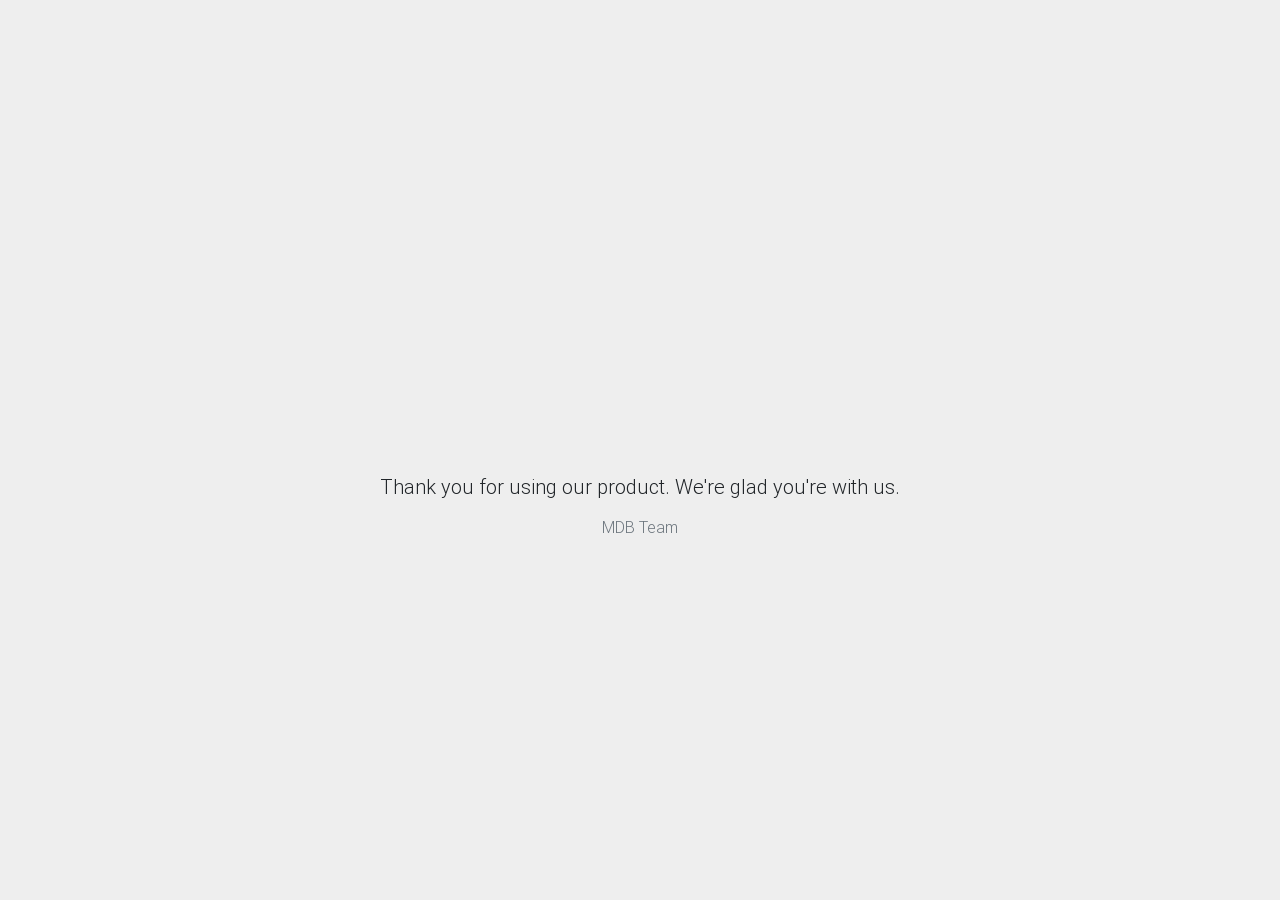
<file: index.html>
<!DOCTYPE html>
<html lang="en">

<head>
  <meta charset="utf-8">
  <meta name="viewport" content="width=device-width, initial-scale=1, shrink-to-fit=no">
  <meta http-equiv="x-ua-compatible" content="ie=edge">
  <title>CAE 1.0</title>
  <!-- Font Awesome -->
  <link rel="stylesheet" href="https://use.fontawesome.com/releases/v5.8.1/css/all.css">
  <!-- Bootstrap core CSS -->
  <link href="css/bootstrap.min.css" rel="stylesheet">
  <!-- Material Design Bootstrap -->
  <link href="css/mdb.min.css" rel="stylesheet">
  <!-- Your custom styles (optional) -->
  <link href="css/style.css" rel="stylesheet">
</head>

<body>

  <!-- Start your project here-->
  <div style="height: 100vh">
    <div class="flex-center flex-column">

      <h1 class="text-hide animated fadeIn mb-4"
        style="background-image: url('https://mdbootstrap.com/img/logo/mdb-transparent-250px.png'); width: 250px; height: 90px;">
        MDBootstrap</h1>
      <h5 class="animated fadeIn mb-3">Thank you for using our product. We're glad you're with us.</h5>

      <p class="animated fadeIn text-muted">MDB Team</p>
    </div>
  </div>
  <!-- /Start your project here-->

  <!-- SCRIPTS -->
  <!-- JQuery -->
  <script type="text/javascript" src="js/jquery-3.4.0.min.js"></script>
  <!-- Bootstrap tooltips -->
  <script type="text/javascript" src="js/popper.min.js"></script>
  <!-- Bootstrap core JavaScript -->
  <script type="text/javascript" src="js/bootstrap.min.js"></script>
  <!-- MDB core JavaScript -->
  <script type="text/javascript" src="js/mdb.min.js"></script>
</body>

</html>
</file>
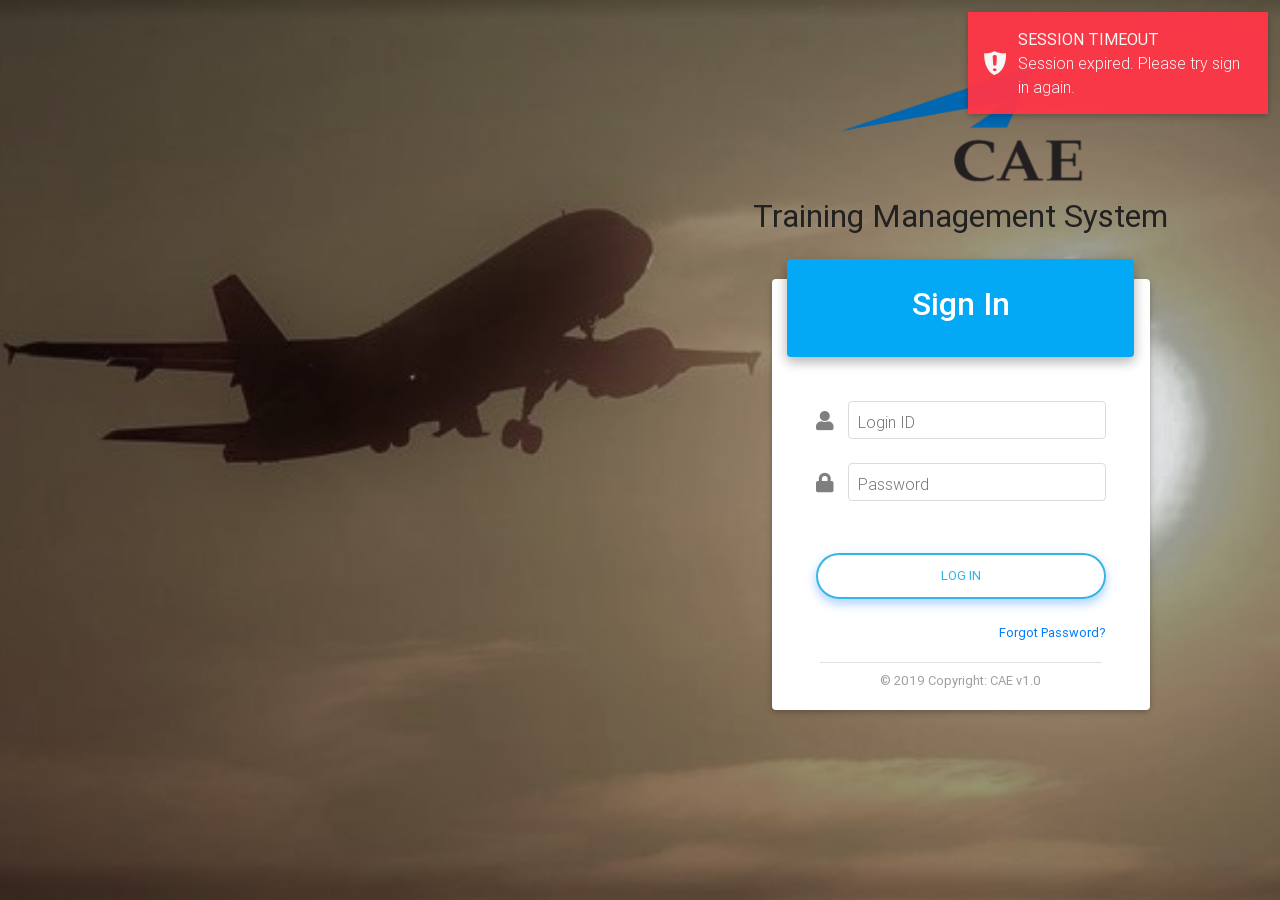
<file: attendance.html>
<!DOCTYPE html>
<html lang="en">
<head>
    <meta charset="utf-8">
    <meta name="viewport" content="width=device-width, initial-scale=1, shrink-to-fit=no">
    <meta http-equiv="x-ua-compatible" content="ie=edge">
    <title>CAE Training Management System</title>
    <!-- Font Awesome -->
    <link rel="stylesheet" href="https://use.fontawesome.com/releases/v5.6.1/css/all.css">
    <!-- Bootstrap core CSS -->
    <link rel="stylesheet" href="css/bootstrap.min.css">
    <!-- Material Design Bootstrap -->
    <link rel="stylesheet" href="css/mdb.css">
    <!-- DataTables.net -->
    <link rel="stylesheet" type="text/css" href="js/vendor/datatables/css/dataTables.bootstrap4.min.css"/>
    <!-- Stepper CSS - minified-->
    <link href="css/addons-pro/steppers.min.css" rel="stylesheet">
    <!-- FullCalendar -->
    <link rel="stylesheet" href="js/vendor/fullcalendar-3.4.0/fullcalendar.min.css">
    <!-- Your custom styles (optional) -->
    <link href="css/style.css" rel="stylesheet">
    <style>

    </style>
    <!-- JQuery -->
    <script type="text/javascript" src="js/jquery-3.4.0.min.js"></script>
</head>

<body class="fixed-sn light-blue-skin">
<!--Main Navigation-->
<header>
    <!-- Sidebar navigation -->
    <div class="includeHtml" id="h-nav_left"></div>
    <!-- Navbar -->
    <div class="includeHtml" id="h-nav_top"></div>
</header>
<!--Main layout-->
<main>
    <div class="container-fluid">
        <!--Section: Main panel-->
        <section class="mb-5 mt-lg-5 sectionAszMain">
            <div class="card card-cascade narrower">
                <!--Section: Search Function & Chart-->
                <section>
                    <div class="row">
                        <!--Search Function-->
                        <div class="col-xl-5 col-lg-12 mr-0">
                            <div class="view view-cascade gradient-card-header aqua-gradient-rgba z-depth-4">
                                <h2 class="h2-responsive mb-0">Attendance Management</h2>
                            </div>
                            <div class="card-body card-body-cascade">
                                <div class="card-body pt-3">
                                    <h6 class="pb-3">Search:</h6>
                                    <div class="row">
                                        <div class="col-md-12 select-outline">
                                            <select class="mdb-select md-form md-outline colorful-select dropdown-info mt-0">
                                                <option value="" disabled selected>A320 CABIN CREW INITIAL (MAA)</option>
                                                <option value="">A330 PILOT / CC RECURRENT (IAAX) DRILL</option>
                                                <option value="">Guest Service Recurrent (IAA)</option>
                                            </select>
                                            <label>Course</label>
                                        </div>
                                    </div>
                                    <div class="row">
                                        <div class="col-md-12 select-outline">
                                            <select class="mdb-select md-form md-outline colorful-select dropdown-info mt-0">
                                                <option value="" disabled selected>28 August 2019</option>
                                            </select>
                                            <label>Date</label>
                                        </div>
                                    </div>
                                    <div class="row">
                                        <div class="col-md-12 select-outline">
                                            <select class="mdb-select md-form md-outline colorful-select dropdown-info mt-0">
                                                <option value="" disabled selected>0900 - 1230</option>
                                            </select>
                                            <label>Time</label>
                                        </div>
                                    </div>
                                    <div class="md-form md-outline mt-0">
                                        <input type="text" id="txtAszUserSearch" class="form-control">
                                        <label for="txtAszUserSearch" class="active">Keyword Search</label>
                                    </div>
                                </div>
                            </div>
                        </div>
                    </div>
                </section>
                <!--Section: Table-->
                <section>
                    <div class="card card-cascade narrower z-depth-0">
                        <div class="view view-cascade gradient-card-header aqua-gradient-rgba narrower py-2 mx-4 mb-3 d-flex justify-content-between align-items-center z-depth-3">
                            <div>
                                <button type="button" id="btnAszUserAdd" class="btn btn-outline-white btn-rounded btn-sm px-2 material-tooltip-main" data-toggle="tooltip" data-placement="top" title="Add User"><i class="fas fa-plus mt-0"></i></button>
                                <a tabindex="0" role="button" class="btn btn-outline-white btn-rounded btn-sm px-2"
                                   data-toggle="popover" data-trigger="focus" title="User List"
                                   data-content="User List for all users that use the system."><i class="fas fa-info mt-0 mx-1"></i></a>
                                <button type="button" id="btnDtAszUserRefresh" class="btn btn-outline-white btn-rounded btn-sm px-2" data-toggle="tooltip" data-placement="top" title="Refresh data"><i class="fas fa-sync mt-0"></i></button>
                            </div>
                            <a href="javascript:void(0);" class="text-white mx-3">Instructor List</a>
                            <div>
                                <button type="button" class="btn btn-outline-white btn-rounded btn-sm px-2 material-tooltip-main"><i class="fas fa-print mt-0"></i></button>
                                <button type="button" class="btn btn-outline-white btn-rounded btn-sm px-2 material-tooltip-main"><i class="fas fa-file-pdf mt-0"></i></button>
                                <button type="button" class="btn btn-outline-white btn-rounded btn-sm px-2 material-tooltip-main"><i class="fas fa-file-excel mt-0"></i></button>
                            </div>
                        </div>
                        <div class="px-4 pb-4">
                            <div class="table-responsive">
                                <table id="dtAszUser" class="table table-hover mb-0 display responsive" cellspacing="0" width="100%">
                                    <thead>
                                        <tr class="th-strong">
                                            <th scope="row" style="width: 4%">#</th>
                                            <th>Tranee ID</th>
                                            <th>Tranee Name</th>
                                            <th>Contact Number</th>
                                            <th>Email</th>
                                            <th style="width: 55px">Attendance</th>
                                        </tr>
                                    </thead>
                                    <tbody>
                                        <tr>
                                            <td>1</td>
                                            <td>1009333</td>
                                            <td>A/L PURANATH RAO, DIWAKAR BHONS</td>
                                            <td>60126141761</td>
                                            <td>diwakarbhonsle@airasia.com</td>
                                            <td>
                                                <div class="switch">
                                                    <label>
                                                        <input type="checkbox" checked><span class="lever"></span>
                                                    </label>
                                                </div>
                                            </td>
                                        </tr>
                                        <tr>
                                            <td>2</td>
                                            <td>1022802</td>
                                            <td>AANANTHAN, KEERTHAN A/L</td>
                                            <td>60169537159</td>
                                            <td>keerthanaananth@airasia.com</td>
                                            <td>
                                                <div class="switch">
                                                    <label>
                                                        <input type="checkbox"><span class="lever"></span>
                                                    </label>
                                                </div>
                                            </td>
                                        </tr>
                                        <tr>
                                            <td>3</td>
                                            <td>1009572</td>
                                            <td>AB AZIZ, AHMAD SALIM BIN</td>
                                            <td>60133562633</td>
                                            <td>salimaziz@airasia.com</td>
                                            <td>
                                                <div class="switch">
                                                    <label>
                                                        <input type="checkbox"><span class="lever"></span>
                                                    </label>
                                                </div>
                                            </td>
                                        </tr>
                                        <tr>
                                            <td>4</td>
                                            <td>1021599</td>
                                            <td>AB RAHMAN, AZRIN HAFIZ</td>
                                            <td>60126564796</td>
                                            <td>hafizabrahman@airasia.com</td>
                                            <td>
                                                <div class="switch">
                                                    <label>
                                                        <input type="checkbox" checked><span class="lever"></span>
                                                    </label>
                                                </div>
                                            </td>
                                        </tr>
                                        <tr>
                                            <td>5</td>
                                            <td>1001746</td>
                                            <td>ABD HAK, MOHD NIZAM BIN</td>
                                            <td>60165074000</td>
                                            <td>mohdnizamabd@airasia.com</td>
                                            <td>
                                                <div class="switch">
                                                    <label>
                                                        <input type="checkbox" checked><span class="lever"></span>
                                                    </label>
                                                </div>
                                            </td>
                                        </tr>
                                        <tr>
                                            <td>6</td>
                                            <td>1017963</td>
                                            <td>ABD RAHMAN, MOHAMMAD HAFIZ BIN</td>
                                            <td>60164404707</td>
                                            <td>mhafizabdrahman@airasia.com</td>
                                            <td>
                                                <div class="switch">
                                                    <label>
                                                        <input type="checkbox" checked><span class="lever"></span>
                                                    </label>
                                                </div>
                                            </td>
                                        </tr>
                                        <tr>
                                            <td>7</td>
                                            <td>1020367</td>
                                            <td>ABDLLAH, AHMAD BIN</td>
                                            <td>60193814830</td>
                                            <td>ahmadabdllah@airasia.com</td>
                                            <td>
                                                <div class="switch">
                                                    <label>
                                                        <input type="checkbox" checked><span class="lever"></span>
                                                    </label>
                                                </div>
                                            </td>
                                        </tr>
                                        <tr>
                                            <td>8</td>
                                            <td>1018065</td>
                                            <td>ABDUL MALEK, MD AIZAM BIN</td>
                                            <td>60193316666</td>
                                            <td>mdaizamshahar@airasia.com</td>
                                            <td>
                                                <div class="switch">
                                                    <label>
                                                        <input type="checkbox"><span class="lever"></span>
                                                    </label>
                                                </div>
                                            </td>
                                        </tr>
                                        <tr>
                                            <td>9</td>
                                            <td>1022134</td>
                                            <td>ABDUL, MOHD SOFEE BIN</td>
                                            <td>60126391495</td>
                                            <td>mohdsofeeabdul@airasia.com</td>
                                            <td>
                                                <div class="switch">
                                                    <label>
                                                        <input type="checkbox" checked><span class="lever"></span>
                                                    </label>
                                                </div>
                                            </td>
                                        </tr>
                                        <tr>
                                            <td>10</td>
                                            <td>1004599</td>
                                            <td>ABDULLAH, MUHAMAD AZZROY LEE</td>
                                            <td>60123166387</td>
                                            <td>muhamadazzroylee@airasia.com</td>
                                            <td>
                                                <div class="switch">
                                                    <label>
                                                        <input type="checkbox" checked><span class="lever"></span>
                                                    </label>
                                                </div>
                                            </td>
                                        </tr>
                                    </tbody>
                                </table>
                                <!-- Grid row -->
                                <nav aria-label="Page navigation example">
                                    <h6 class="float-left pl-3">Showing 1 to 10 of 34 entries</h6>
                                    <ul class="pagination pagination-circle pg-blue justify-content-end">
                                        <li class="page-item disabled"><a class="page-link">First</a></li>
                                        <li class="page-item disabled">
                                            <a class="page-link" aria-label="Previous">
                                                <span aria-hidden="true">&laquo;</span>
                                                <span class="sr-only">Previous</span>
                                            </a>
                                        </li>
                                        <li class="page-item active"><a class="page-link">1</a></li>
                                        <li class="page-item"><a class="page-link">2</a></li>
                                        <li class="page-item"><a class="page-link">3</a></li>
                                        <li class="page-item"><a class="page-link">4</a></li>
                                        <li class="page-item"><a class="page-link">5</a></li>
                                        <li class="page-item">
                                            <a class="page-link" aria-label="Next">
                                                <span aria-hidden="true">&raquo;</span>
                                                <span class="sr-only">Last</span>
                                            </a>
                                        </li>
                                        <li class="page-item"><a class="page-link">Last</a></li>
                                    </ul>
                                </nav>
                            </div>
                        </div>
                    </div>
                </section>
            </div>
        </section>
    </div>

    <div class="includeHtml" id="h-modal_change_password"></div>
</main>

<!-- SCRIPTS -->
<script type="text/javascript">
    $('.includeHtml').each(function () {
        const divId = $(this).attr('id');
        $('#'+divId).load('html/'+divId.substr(2)+'.html?' + new Date().valueOf());
    });
</script>

<!-- Bootstrap tooltips -->
<script type="text/javascript" src="js/popper.min.js"></script>
<!-- Bootstrap core JavaScript -->
<script type="text/javascript" src="js/bootstrap.js"></script>
<!-- MDB core JavaScript -->
<script type="text/javascript" src="js/mdb.js"></script>
<!-- DataTables.net -->
<script type="text/javascript" src="js/vendor/datatables/js/jquery.dataTables.min.js"></script>
<script type="text/javascript" src="js/vendor/datatables/js/dataTables.bootstrap4.min.js"></script>
<script type="text/javascript" src="js/vendor/datatables/js/dataTables.buttons.min.js"></script>
<script type="text/javascript" src="js/vendor/datatables/js/buttons.html5.min.js"></script>
<script type="text/javascript" src="js/vendor/datatables/js/buttons.print.min.js"></script>
<script type="text/javascript" src="js/vendor/datatables/js/jszip.min.js"></script>
<script type="text/javascript" src="js/vendor/datatables/js/pdfmake.min.js"></script>
<script type="text/javascript" src="js/vendor/datatables/js/vfs_fonts.js"></script>
<!-- Highchart -->
<script type="text/javascript" src="js/vendor/highcharts/highcharts.js"></script>
<script type="text/javascript" src="js/vendor/highcharts/modules/exporting.js"></script>
<script type="text/javascript" src="js/vendor/highcharts/modules/export-data.js"></script>
<script type="text/javascript" src="js/vendor/highcharts/themes/dark-blue.js"></script>

<!--Custom scripts-->
<script type="text/javascript">
    document.write('<scr' + 'ipt src="js/common.js?' + new Date().valueOf() + '" type="text/javascript"></scr' + 'ipt>');

    let versionLocal;
    let changePasswordClass;

    document.addEventListener('DOMContentLoaded', function () {

        ShowLoader();
        setTimeout(function () {
            try {
                initiatePages();
                versionLocal = mzGetDataVersion();
                changePasswordClass = new ModalChangePassword();

            } catch (e) {
                toastr['error'](e.message, _ALERT_TITLE_ERROR);
            }

            HideLoader();
        }, 300);
    });

    document.write('<scr' + 'ipt src="js/pages/modal_change_password.js?' + new Date().valueOf() + '" type="text/javascript"></scr' + 'ipt>');

</script>
</file>
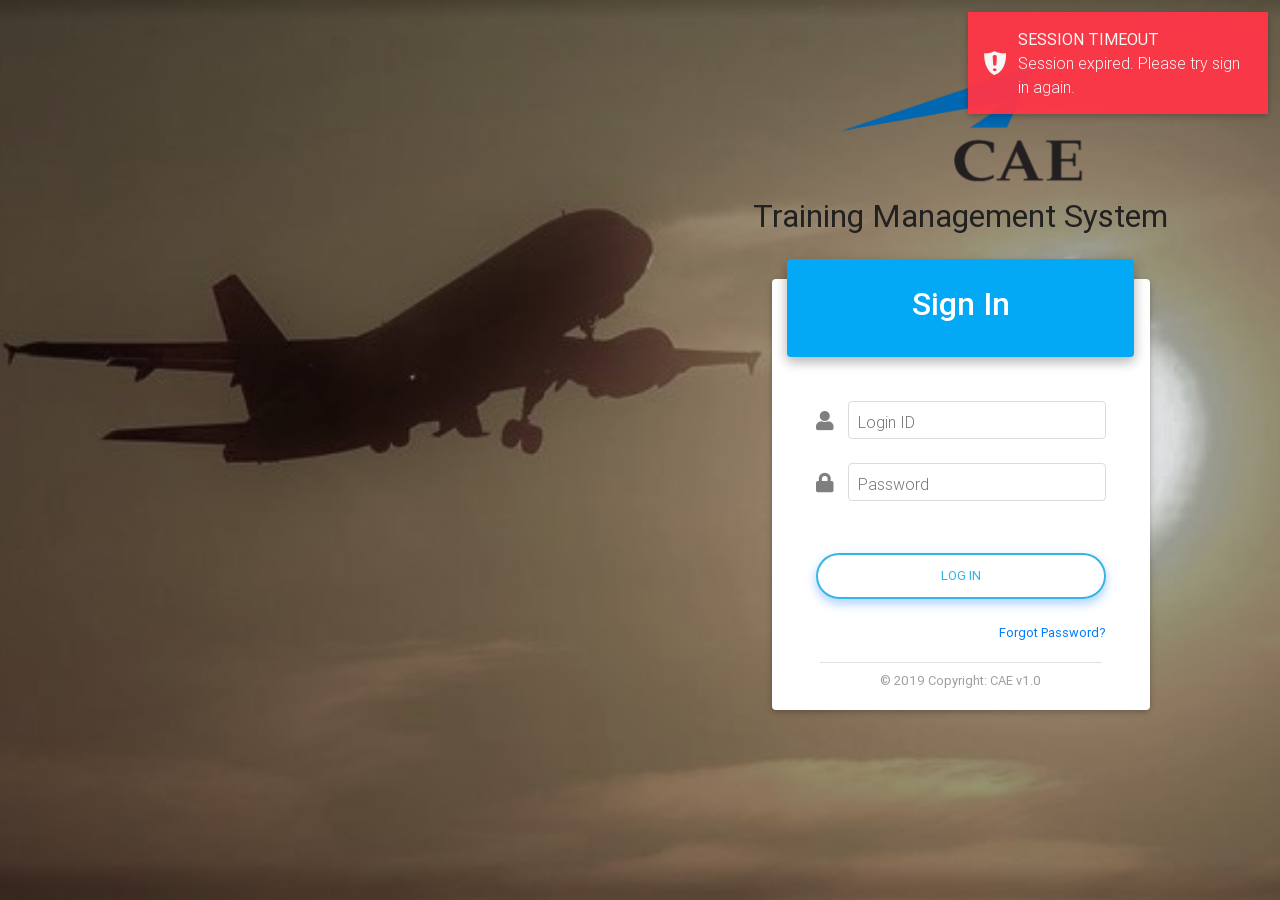
<file: classroom.html>
<!DOCTYPE html>
<html lang="en">
<head>
    <meta charset="utf-8">
    <meta name="viewport" content="width=device-width, initial-scale=1, shrink-to-fit=no">
    <meta http-equiv="x-ua-compatible" content="ie=edge">
    <title>CAE Training Management System</title>
    <!-- Font Awesome -->
    <link rel="stylesheet" href="https://use.fontawesome.com/releases/v5.6.1/css/all.css">
    <!-- Bootstrap core CSS -->
    <link rel="stylesheet" href="css/bootstrap.min.css">
    <!-- Material Design Bootstrap -->
    <link rel="stylesheet" href="css/mdb.css">
    <!-- DataTables.net -->
    <link rel="stylesheet" type="text/css" href="js/vendor/datatables/css/dataTables.bootstrap4.min.css"/>
    <!-- Stepper CSS - minified-->
    <link href="css/addons-pro/steppers.min.css" rel="stylesheet">
    <!-- FullCalendar -->
    <link rel="stylesheet" href="js/vendor/fullcalendar-3.4.0/fullcalendar.min.css">
    <!-- Your custom styles (optional) -->
    <link href="css/style.css" rel="stylesheet">
    <style>

    </style>
    <!-- JQuery -->
    <script type="text/javascript" src="js/jquery-3.4.0.min.js"></script>
</head>

<body class="fixed-sn light-blue-skin">
<!--Main Navigation-->
<header>
    <!-- Sidebar navigation -->
    <div class="includeHtml" id="h-nav_left"></div>
    <!-- Navbar -->
    <div class="includeHtml" id="h-nav_top"></div>
</header>
<!--Main layout-->
<main>
    <div class="container-fluid">
        <!--Section: Main panel-->
        <section class="mb-5 mt-lg-5 sectionAszMain">
            <div class="card card-cascade narrower">
                <!--Section: Search Function & Chart-->
                <section>
                    <div class="row">
                        <!--Search Function-->
                        <div class="col-xl-5 col-lg-12 mr-0">
                            <div class="view view-cascade gradient-card-header aqua-gradient-rgba z-depth-4">
                                <h2 class="h2-responsive mb-0">Classroom Management</h2>
                            </div>
                            <div class="card-body card-body-cascade">
                                <div class="card-body pt-3">
                                    <h6>Instructor Today's Status:</h6>
                                    <div class="mt-1 pb-2">
                                        <ul class="striped list-unstyled pl-2">
                                            <li><a href="javascript:void(0);"><span class="bullet blue z-depth-2"></span> All Status <span class="badge blue float-right">34</span></a></li>
                                            <li><a href="javascript:void(0);"><span class="bullet light-green z-depth-2"></span> Active <span class="badge light-green float-right">32</span></a></li>
                                            <li><a href="javascript:void(0);"><span class="bullet red accent-2 z-depth-2"></span> Inactive <span class="badge red accent-2 float-right">2</span></a></li>
                                        </ul>
                                    </div>
                                    <h6 class="pb-3">Search:</h6>
                                    <div class="row">
                                        <div class="col-md-12 select-outline">
                                            <select class="mdb-select md-form md-outline colorful-select dropdown-info mt-0">
                                                <option >Classroom</option>
                                                <option >Multi Crew Pilot License (MPL)</option>
                                                <option >Computer Based Training (CBT)</option>
                                            </select>
                                            <label>Type</label>
                                        </div>
                                    </div>
                                    <div class="md-form md-outline mt-0">
                                        <input type="text" id="txtAszUserSearch" class="form-control">
                                        <label for="txtAszUserSearch" class="active">Keyword Search</label>
                                    </div>
                                </div>
                            </div>
                        </div>
                        <!--Chart-->
                        <div class="col-xl-7 col-lg-12 mb-5">
                            <div class="view view-cascade z-depth-4">
                                <div id="divChart" style="height: 450px; margin: 0"></div>
                            </div>
                        </div>
                    </div>
                </section>
                <!--Section: Table-->
                <section>
                    <div class="card card-cascade narrower z-depth-0">
                        <div class="view view-cascade gradient-card-header aqua-gradient-rgba narrower py-2 mx-4 mb-3 d-flex justify-content-between align-items-center z-depth-3">
                            <div>
                                <button type="button" id="btnAszUserAdd" class="btn btn-outline-white btn-rounded btn-sm px-2 material-tooltip-main" data-toggle="tooltip" data-placement="top" title="Add User"><i class="fas fa-plus mt-0"></i></button>
                                <a tabindex="0" role="button" class="btn btn-outline-white btn-rounded btn-sm px-2"
                                   data-toggle="popover" data-trigger="focus" title="User List"
                                   data-content="User List for all users that use the system."><i class="fas fa-info mt-0 mx-1"></i></a>
                                <button type="button" id="btnDtAszUserRefresh" class="btn btn-outline-white btn-rounded btn-sm px-2" data-toggle="tooltip" data-placement="top" title="Refresh data"><i class="fas fa-sync mt-0"></i></button>
                            </div>
                            <a href="javascript:void(0);" class="text-white mx-3">Classroom List</a>
                            <div>
                                <button type="button" class="btn btn-outline-white btn-rounded btn-sm px-2 material-tooltip-main"><i class="fas fa-print mt-0"></i></button>
                                <button type="button" class="btn btn-outline-white btn-rounded btn-sm px-2 material-tooltip-main"><i class="fas fa-file-pdf mt-0"></i></button>
                                <button type="button" class="btn btn-outline-white btn-rounded btn-sm px-2 material-tooltip-main"><i class="fas fa-file-excel mt-0"></i></button>
                            </div>
                        </div>
                        <div class="px-4 pb-4">
                            <div class="table-responsive">
                                <table id="dtAszUser" class="table table-hover mb-0 display responsive" cellspacing="0" width="100%">
                                    <thead>
                                    <tr class="th-strong">
                                        <th scope="row" style="width: 4%">#</th>
                                        <th>Classroom Name</th>
                                        <th>Classroom Type</th>
                                        <th>Subject List</th>
                                        <th>Capacity</th>
                                        <th style="width: 10%">Weekly Occupied Hours</th>
                                        <th style="width: 8%">Status</th>
                                        <th style="width: 55px"></th>
                                    </tr>
                                    </thead>
                                    <tbody>
                                    <tr>
                                        <td>1</td>
                                        <td>Yogyakarta Room</td>
                                        <td>Classroom</td>
                                        <td>
                                            <ul style="padding-left: 0px; margin-bottom: 0px !important;"><li>Inflight A320 D6</li></ul>
                                            <ul style="padding-left: 0px; margin-bottom: 0px !important;"><li>Inflight A320 D6</li></ul>
                                        </td>
                                        <td>24</td>
                                        <td>26</td>
                                        <td><h6><span class="badge badge-pill success-color z-depth-2">Active</span></h6></td>
                                        <td><a><i class="fas fa-info-circle showDetail" data-toggle="tooltip" data-placement="top" title="Edit"></i></a></td>
                                    </tr>
                                    <tr>
                                        <td>2</td>
                                        <td>Bandung Room</td>
                                        <td>Classroom</td>
                                        <td>
                                            <ul style="padding-left: 0px; margin-bottom: 0px !important;"><li>A320 CC INITIAL (TAA)-B99</li></ul>
                                            <ul style="padding-left: 0px; margin-bottom: 0px !important;"><li>Ramp Initial-B182</li></ul>
                                        </td>
                                        <td>24</td>
                                        <td>23</td>
                                        <td><h6><span class="badge badge-pill success-color z-depth-2">Active</span></h6></td>
                                        <td><a><i class="fas fa-info-circle showDetail" data-toggle="tooltip" data-placement="top" title="Edit"></i></a></td>
                                    </tr>
                                    <tr>
                                        <td>3</td>
                                        <td>Acheh Room</td>
                                        <td>Classroom</td>
                                        <td>
                                            <ul style="padding-left: 0px; margin-bottom: 0px !important;"><li>Wheels & Brakes Training</li></ul>
                                            <ul style="padding-left: 0px; margin-bottom: 0px !important;"><li>A330 PILOT/CC RECURRENT (AAX) TYPE A</li></ul>
                                        </td>
                                        <td>24</td>
                                        <td>21</td>
                                        <td><h6><span class="badge badge-pill success-color z-depth-2">Active</span></h6></td>
                                        <td><a><i class="fas fa-info-circle showDetail" data-toggle="tooltip" data-placement="top" title="Edit"></i></a></td>
                                    </tr>
                                    <tr>
                                        <td>4</td>
                                        <td>Pataya Room</td>
                                        <td>MPL</td>
                                        <td>
                                            <ul style="padding-left: 0px; margin-bottom: 0px !important;"><li>MPL</li></ul>
                                        </td>
                                        <td>20</td>
                                        <td>16</td>
                                        <td><h6><span class="badge badge-pill success-color z-depth-2">Active</span></h6></td>
                                        <td><a><i class="fas fa-info-circle showDetail" data-toggle="tooltip" data-placement="top" title="Edit"></i></a></td>
                                    </tr>
                                    <tr>
                                        <td>5</td>
                                        <td>Kota Kinabalu Room</td>
                                        <td>CBT</td>
                                        <td>
                                            <ul style="padding-left: 0px; margin-bottom: 0px !important;"><li>Guest Service Initial- B350</li></ul>
                                        </td>
                                        <td>24</td>
                                        <td>12</td>
                                        <td><h6><span class="badge badge-pill success-color z-depth-2">Active</span></h6></td>
                                        <td><a><i class="fas fa-info-circle showDetail" data-toggle="tooltip" data-placement="top" title="Edit"></i></a></td>
                                    </tr>
                                    </tbody>
                                </table>
                                <!-- Grid row -->
                                <nav aria-label="Page navigation example">
                                    <h6 class="float-left pl-3">Showing 1 to 10 of 34 entries</h6>
                                    <ul class="pagination pagination-circle pg-blue justify-content-end">
                                        <li class="page-item disabled"><a class="page-link">First</a></li>
                                        <li class="page-item disabled">
                                            <a class="page-link" aria-label="Previous">
                                                <span aria-hidden="true">&laquo;</span>
                                                <span class="sr-only">Previous</span>
                                            </a>
                                        </li>
                                        <li class="page-item active"><a class="page-link">1</a></li>
                                        <li class="page-item"><a class="page-link">2</a></li>
                                        <li class="page-item"><a class="page-link">3</a></li>
                                        <li class="page-item"><a class="page-link">4</a></li>
                                        <li class="page-item"><a class="page-link">5</a></li>
                                        <li class="page-item">
                                            <a class="page-link" aria-label="Next">
                                                <span aria-hidden="true">&raquo;</span>
                                                <span class="sr-only">Last</span>
                                            </a>
                                        </li>
                                        <li class="page-item"><a class="page-link">Last</a></li>
                                    </ul>
                                </nav>
                            </div>
                        </div>
                    </div>
                </section>
            </div>
        </section>
    </div>

    <div class="includeHtml" id="h-modal_change_password"></div>
</main>

<!-- SCRIPTS -->
<script type="text/javascript">
    $('.includeHtml').each(function () {
        const divId = $(this).attr('id');
        $('#'+divId).load('html/'+divId.substr(2)+'.html?' + new Date().valueOf());
    });
</script>

<!-- Bootstrap tooltips -->
<script type="text/javascript" src="js/popper.min.js"></script>
<!-- Bootstrap core JavaScript -->
<script type="text/javascript" src="js/bootstrap.js"></script>
<!-- MDB core JavaScript -->
<script type="text/javascript" src="js/mdb.js"></script>
<!-- DataTables.net -->
<script type="text/javascript" src="js/vendor/datatables/js/jquery.dataTables.min.js"></script>
<script type="text/javascript" src="js/vendor/datatables/js/dataTables.bootstrap4.min.js"></script>
<script type="text/javascript" src="js/vendor/datatables/js/dataTables.buttons.min.js"></script>
<script type="text/javascript" src="js/vendor/datatables/js/buttons.html5.min.js"></script>
<script type="text/javascript" src="js/vendor/datatables/js/buttons.print.min.js"></script>
<script type="text/javascript" src="js/vendor/datatables/js/jszip.min.js"></script>
<script type="text/javascript" src="js/vendor/datatables/js/pdfmake.min.js"></script>
<script type="text/javascript" src="js/vendor/datatables/js/vfs_fonts.js"></script>
<!-- Highchart -->
<script type="text/javascript" src="js/vendor/highcharts/highcharts.js"></script>
<script type="text/javascript" src="js/vendor/highcharts/modules/exporting.js"></script>
<script type="text/javascript" src="js/vendor/highcharts/modules/export-data.js"></script>
<script type="text/javascript" src="js/vendor/highcharts/themes/dark-blue.js"></script>

<!--Custom scripts-->
<script type="text/javascript">
    document.write('<scr' + 'ipt src="js/common.js?' + new Date().valueOf() + '" type="text/javascript"></scr' + 'ipt>');

    let versionLocal;
    let changePasswordClass;

    document.addEventListener('DOMContentLoaded', function () {

        ShowLoader();
        setTimeout(function () {
            try {
                initiatePages();
                versionLocal = mzGetDataVersion();
                changePasswordClass = new ModalChangePassword();

                const chartData = [
                    {name: 'Yogyakarta (In-flight room)', y:26, color:'green'},
                    {name: 'Bandung', y:23, color:'red'},
                    {name: 'Acheh', y:21, color:'yellow'},
                    {name: 'Pataya', y:16, color:'blue'},
                    {name: 'Kota Kinabalu', y:12, color:'orange'}
                ];

                Highcharts.chart('divChart', {
                    chart: {
                        type: 'bar'
                    },
                    title: {
                        text: 'Total Instructor by Status'
                    },
                    tooltip: {
                        pointFormat: '{series.name}: <b>{point.y} ({point.percentage:.1f}%)</b>'
                    },
                    credits:{
                        enabled:false
                    },
                    xAxis: {
                        type: 'category',
                        labels: {
                            rotation: -45,
                            style: {
                                fontSize: '13px',
                                fontFamily: 'Verdana, sans-serif'
                            }
                        }
                    },
                    yAxis: {
                        min: 0,
                        title: {
                            text: 'Total weekly occupied (hours)'
                        }
                    },
                    series: [{
                        name: 'Status',
                        data: chartData
                    }]
                });

            } catch (e) {
                toastr['error'](e.message, _ALERT_TITLE_ERROR);
            }

            HideLoader();
        }, 300);
    });

    document.write('<scr' + 'ipt src="js/pages/modal_change_password.js?' + new Date().valueOf() + '" type="text/javascript"></scr' + 'ipt>');

</script>
</file>
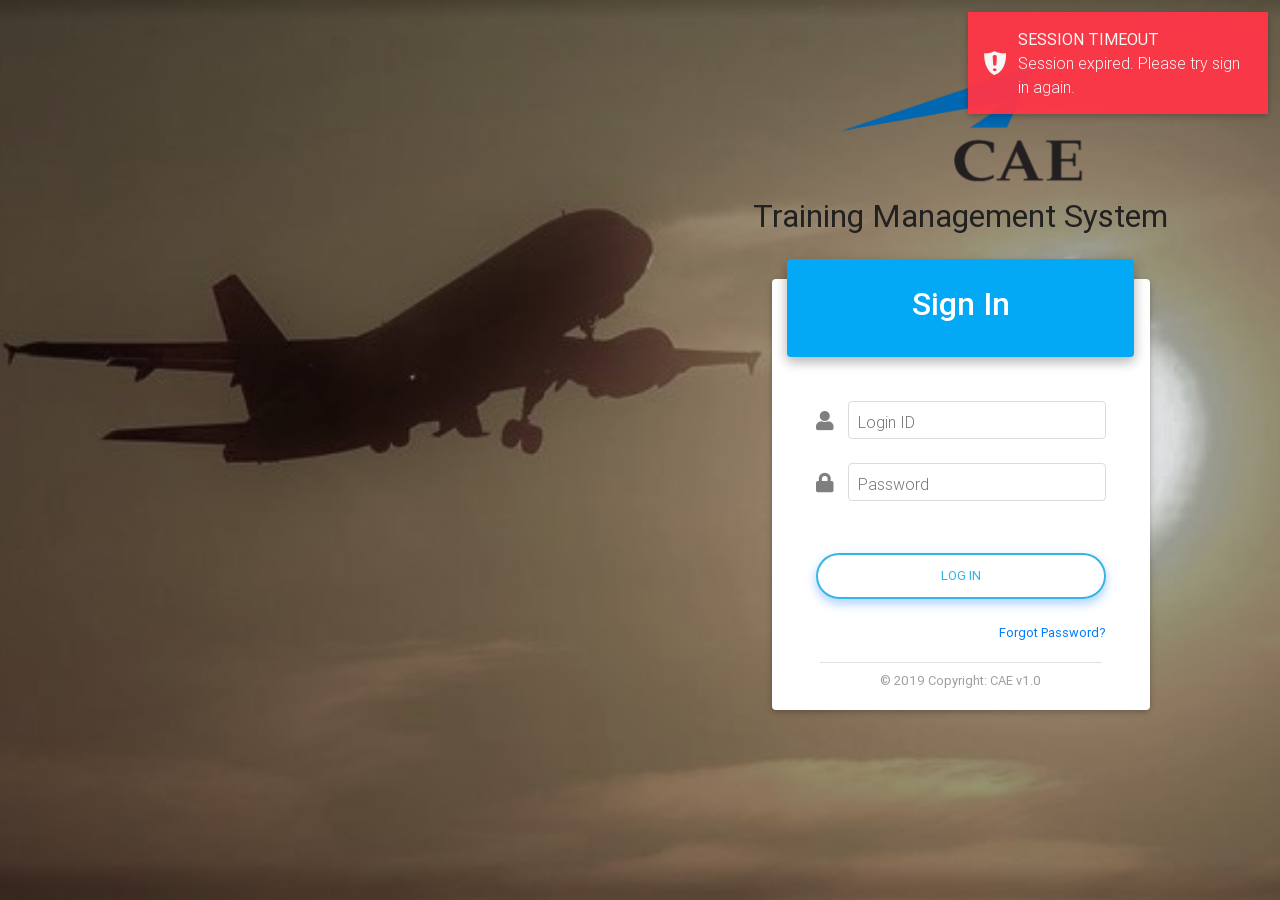
<file: course_booker.html>
<!DOCTYPE html>
<html lang="en">
<head>
    <meta charset="utf-8">
    <meta name="viewport" content="width=device-width, initial-scale=1, shrink-to-fit=no">
    <meta http-equiv="x-ua-compatible" content="ie=edge">
    <title>CAE Training Management System</title>
    <!-- Font Awesome -->
    <link rel="stylesheet" href="https://use.fontawesome.com/releases/v5.6.1/css/all.css">
    <!-- Bootstrap core CSS -->
    <link rel="stylesheet" href="css/bootstrap.min.css">
    <!-- Material Design Bootstrap -->
    <link rel="stylesheet" href="css/mdb.css">
    <!-- DataTables.net -->
    <link rel="stylesheet" type="text/css" href="js/vendor/datatables/css/dataTables.bootstrap4.min.css"/>
    <!-- Stepper CSS - minified-->
    <link href="css/addons-pro/steppers.min.css" rel="stylesheet">
    <!-- Your custom styles (optional) -->
    <link href="css/style.css" rel="stylesheet">
    <!-- Your custom styles (optional) -->
    <style>

    </style>
    <!-- JQuery -->
    <script type="text/javascript" src="js/jquery-3.4.0.min.js"></script>
</head>

<body class="fixed-sn light-blue-skin">
<!--Main Navigation-->
<header>
    <!-- Sidebar navigation -->
    <div class="includeHtml" id="h-nav_left"></div>
    <!-- Navbar -->
    <div class="includeHtml" id="h-nav_top"></div>
</header>
<!--Main layout-->
<main>
    <div class="container-fluid">
        <section class="mb-5 mt-lg-5 sectionMain">
            <div class="card card-cascade narrower">
                <div class="view view-cascade gradient-card-header aqua-gradient narrower py-2 mx-4 mb-3 d-flex justify-content-between align-items-center z-depth-3">
                    <div>
                        <button type="button" class="btn btn-outline-white btn-rounded btn-sm px-2 material-tooltip-main showDetail" data-toggle="tooltip" data-placement="top" title="Book Course"><i class="fas fa-plus mt-0"></i></button>
                        <a tabindex="0" role="button" class="btn btn-outline-white btn-rounded btn-sm px-2"
                           data-toggle="popover" data-trigger="focus" title="List"
                           data-content="All list available."><i class="fas fa-info mt-0 mx-1"></i></a>
                        <button type="button" class="btn btn-outline-white btn-rounded btn-sm px-2" title="Refresh data"><i class="fas fa-sync mt-0"></i></button>
                    </div>
                    <a href="javascript:void(0);" class="text-white mx-3">Course Booker Applications</a>
                    <div>
                        <button type="button" class="btn btn-outline-white btn-rounded btn-sm px-2 material-tooltip-main"><i class="fas fa-print mt-0"></i></button>
                        <button type="button" class="btn btn-outline-white btn-rounded btn-sm px-2 material-tooltip-main"><i class="fas fa-file-pdf mt-0"></i></button>
                        <button type="button" class="btn btn-outline-white btn-rounded btn-sm px-2 material-tooltip-main"><i class="fas fa-file-excel mt-0"></i></button>
                    </div>
                </div>
                <div class="px-4 pb-4">
                    <form class="form-inline md-form form-sm mt-4 mb-0 pb-0 float-right">
                        <div class="">
                            <i class="fas fa-search mt-2" aria-hidden="true"></i>
                            <input type="text" id="txtAtyAssetTypeSearch" class="form-control form-control-sm" style="width: 250px; max-width:250px">
                            <label for="txtAtyAssetTypeSearch" class="ml-4">Search</label>
                        </div>
                    </form>
                    <div class="table-responsive">
                        <table id="dtCourse" class="table table-hover mb-0 display responsive" cellspacing="0" width="100%">
                            <thead>
                                <tr class="th-strong">
                                    <th style="width: 4%">#</th>
                                    <th style="width: 15%">Requester</th>
                                    <th>Type of Course</th>
                                    <th style="width: 10%">Batch No</th>
                                    <th style="width: 10%">Length of Course</th>
                                    <th style="width: 15%">Valid Date</th>
                                    <th style="width: 10%">Submitted Date</th>
                                    <th style="width: 8%">Status</th>
                                    <th style="width: 32px"></th>
                                </tr>
                            </thead>
                            <tbody>
                                <tr>
                                    <td>1</td>
                                    <td>Air Asia Indonesia</td>
                                    <td>Dangerous Goods Regulations</td>
                                    <td>82</td>
                                    <td>6 days</td>
                                    <td>2019/06/01 to 2019/07/31</td>
                                    <td>2019/05/12</td>
                                    <td><h6><span class="badge badge-pill success-color z-depth-2">Planned</span></h6></td>
                                    <td><a><i class="fas fa-info-circle material-tooltip-main showDetail" data-toggle="tooltip" data-placement="top" title="Edit"></i></a></td>
                                </tr>
                            </tbody>
                        </table>
                    </div>
                </div>
            </div>
        </section>
        <section class="section mb-5 sectionForm">
            <div class="row mb-0 pb-0">
                <div class="col-md-12">
                    <button type="button" class="btn peach-gradient btn-rounded float-right" id="btnBack">
                        <i class="fas fa-arrow-left"></i> Back to Main Page
                    </button>
                </div>
            </div>
            <div class="row">
                <div class="col-md-12 col-xl-5">
                    <div class="card card-cascade cascading-admin-card user-card mt-4">
                        <div class="admin-up d-flex justify-content-start">
                            <i class="fa fas fa-file-signature rgba-deep-orange-strong py-4"></i>
                            <div class="data">
                                <h3 class="font-weight-bold dark-grey-text ml-2">&nbsp;Request Form</h3>
                            </div>
                        </div>
                        <div class="card-body card-body-cascade">
                            <div class="row">
                                <div class="col-md-12">
                                    <div class="md-form md-outline mt-4">
                                        <input type="text" id="" class="form-control" value="Air Asia Indonesia">
                                        <label>Requester</label>
                                    </div>
                                </div>
                            </div>
                            <h6 class="pb-2 font-weight-bold">Wet Training :</h6>
                            <div class="row">
                                <div class="col-md-12 select-outline mt-2">
                                    <select class="mdb-select md-form md-outline colorful-select dropdown-info mt-0">
                                        <option value="" disabled selected>Choose Type of Course</option>
                                        <option value="">A320 CABIN CREW INITIAL (MAA)</option>
                                        <option value="">A330 PILOT / CC RECURRENT (IAAX) DRILL</option>
                                        <option value="">Guest Service Recurrent (IAA)</option>
                                    </select>
                                    <label>Type of Course *</label>
                                </div>
                            </div>
                            <div class="row">
                                <div class="col-md-12 select-outline">
                                    <select class="mdb-select md-form md-outline colorful-select dropdown-info mt-0">
                                        <option value="" disabled selected>Choose Customized or Standard Course</option>
                                        <option value="">Customized Course</option>
                                        <option value="">Standard Course</option>
                                    </select>
                                    <label>Customized or Standard Course *</label>
                                </div>
                            </div>
                            <div class="row">
                                <div class="col-md-12 select-outline">
                                    <select class="mdb-select md-form md-outline colorful-select dropdown-info mt-0">
                                        <option value="" disabled selected>Choose A/C Type</option>
                                        <option value="">A320</option>
                                        <option value="">A330</option>
                                    </select>
                                    <label>A/C Type *</label>
                                </div>
                            </div>
                            <div class="row">
                                <div class="col-md-12 select-outline">
                                    <select class="mdb-select md-form md-outline colorful-select dropdown-info mt-0">
                                        <option value="" disabled selected>Choose Training Center</option>
                                        <option value="">CAE Kuala Lumpur Sdn. Bhd.</option>
                                    </select>
                                    <label>Training Center *</label>
                                </div>
                            </div>
                            <div class="row">
                                <div class="col-md-12">
                                    <div class="md-form md-outline mt-0">
                                        <input type="text" class="form-control">
                                        <label>Length of Course *</label>
                                    </div>
                                </div>
                            </div>
                            <div class="row">
                                <div class="col-md-12">
                                    <div class="md-form md-outline mt-0">
                                        <input type="text" class="form-control">
                                        <label>Course Pre-requisites *</label>
                                    </div>
                                </div>
                            </div>
                            <div class="row">
                                <div class="col-md-12">
                                    <div class="md-form md-outline mt-0">
                                        <input type="text" class="form-control">
                                        <label>Course Objective *</label>
                                    </div>
                                </div>
                            </div>
                            <div class="row">
                                <div class="col-md-12 select-outline">
                                    <select class="mdb-select md-form md-outline colorful-select dropdown-info mt-0">
                                        <option value="" disabled selected>Choose Regulatory Authority</option>
                                    </select>
                                    <label>Regulatory Authority *</label>
                                </div>
                            </div>
                            <div class="row">
                                <div class="col-md-6">
                                    <div class="md-form md-outline mt-0">
                                        <input type="text" class="form-control datepicker">
                                        <label>Valid From *</label>
                                    </div>
                                </div>
                                <div class="col-md-6">
                                    <div class="md-form md-outline mt-0">
                                        <input type="text" class="form-control datepicker">
                                        <label>Valid To *</label>
                                    </div>
                                </div>
                            </div>
                            <div class="row">
                                <div class="col-md-6">
                                    <div class="md-form md-outline mt-0">
                                        <input type="text" class="form-control">
                                        <label>Min Clients *</label>
                                    </div>
                                </div>
                                <div class="col-md-6">
                                    <div class="md-form md-outline mt-0">
                                        <input type="text" class="form-control">
                                        <label>Max Clients *</label>
                                    </div>
                                </div>
                            </div>
                            <h6 class="pb-2 font-weight-bold">Dry Product :</h6>
                            <div class="row">
                                <div class="col-md-6">
                                    <div class="md-form md-outline mt-0">
                                        <input type="text" class="form-control">
                                        <label>Hourly *</label>
                                    </div>
                                </div>
                                <div class="col-md-6">
                                    <div class="md-form md-outline mt-0">
                                        <input type="text" class="form-control">
                                        <label>Non-Training *</label>
                                    </div>
                                </div>
                            </div>
                        </div>
                        <div class="card-footer">
                            <div class="row">
                                <div class="col-md-12">
                                    <button type="button" id="next" class="btn btn-outline-dark-green btn-rounded waves-effect btn-sm float-right">
                                        Submit Request Form <i class="fas fa-paper-plane ml-1"></i>
                                    </button>
                                </div>
                            </div>
                        </div>
                    </div>
                </div>
                <div class="col-lg-12 col-xl-7">
                    <div class="card profile-card mt-4">
                        <div class="card-header mdb-color lighten-5">
                            <h5 class="font-weight-bold text-center mt-2">Course Details</h5>
                        </div>
                        <div class="card-body pt-1">
                            <div class="table-responsive">
                                <table class="table table-hover display responsive mt-2 mb-0" cellspacing="0" width="100%">
                                    <thead>
                                        <tr class="th-strong">
                                            <th style="width: 10%">Day</th>
                                            <th>Activity</th>
                                            <th style="width: 15%">Length</th>
                                            <th style="width: 20%">Resource</th>
                                            <th style="width: 20%">Instructor Qualification</th>
                                        </tr>
                                    </thead>
                                    <tbody>
                                        <tr>
                                            <td>1</td>
                                            <td>Dangerous Goods Regulations</td>
                                            <td>480</td>
                                            <td>DGA ROOM</td>
                                            <td>CSS</td>
                                        </tr>
                                        <tr>
                                            <td>2</td>
                                            <td>Dangerous Goods Regulations</td>
                                            <td>480</td>
                                            <td>DGA ROOM</td>
                                            <td>CSS</td>
                                        </tr>
                                        <tr>
                                            <td>3</td>
                                            <td>Security Awareness / Bomb Threat Awareness</td>
                                            <td>240</td>
                                            <td>CLASSROOM</td>
                                            <td>CSS</td>
                                        </tr>
                                        <tr>
                                            <td>3</td>
                                            <td>Emergency Response Plan</td>
                                            <td>240</td>
                                            <td>CLASSROOM</td>
                                            <td>CSS</td>
                                        </tr>
                                        <tr>
                                            <td>4</td>
                                            <td>Human Factor Awareness</td>
                                            <td>120</td>
                                            <td>CLASSROOM</td>
                                            <td>CSS</td>
                                        </tr>
                                        <tr>
                                            <td>4</td>
                                            <td>Safety Management System</td>
                                            <td>120</td>
                                            <td>CLASSROOM</td>
                                            <td>CSS</td>
                                        </tr>
                                        <tr>
                                            <td>4</td>
                                            <td>First Aid</td>
                                            <td>240</td>
                                            <td>FIRST AID ROOM</td>
                                            <td>FIRST AID</td>
                                        </tr>
                                        <tr>
                                            <td>5</td>
                                            <td>Service Experience Programme</td>
                                            <td>480</td>
                                            <td>CLASSROOM</td>
                                            <td>PDU</td>
                                        </tr>
                                        <tr>
                                            <td>6</td>
                                            <td>Disability Equality Training (DET)</td>
                                            <td>480</td>
                                            <td>CLASSROOM</td>
                                            <td>BEAT</td>
                                        </tr>
                                    </tbody>
                                </table>
                            </div>
                        </div>
                    </div>
                </div>
            </div>
        </section>
        <section class="section mb-5 sectionForm2">
            <div class="row mb-0 pb-4">
                <div class="col-md-12">
                    <button type="button" class="btn peach-gradient btn-rounded float-right" id="btnBack2">
                        <i class="fas fa-arrow-left"></i> Back to Request Form
                    </button>
                </div>
            </div>
            <div class="card card-cascade narrower">
                <div class="view view-cascade gradient-card-header aqua-gradient narrower py-2 mx-4 mb-3 d-flex justify-content-between align-items-center z-depth-3">
                    <div>
                        <button type="button" class="btn btn-outline-white btn-rounded btn-sm px-2 material-tooltip-main showDetail" data-toggle="tooltip" data-placement="top" title="Book Course"><i class="fas fa-plus mt-0"></i></button>
                        <a tabindex="0" role="button" class="btn btn-outline-white btn-rounded btn-sm px-2"
                           data-toggle="popover" data-trigger="focus" title="List"
                           data-content="All list available."><i class="fas fa-info mt-0 mx-1"></i></a>
                        <button type="button" class="btn btn-outline-white btn-rounded btn-sm px-2" title="Refresh data"><i class="fas fa-sync mt-0"></i></button>
                    </div>
                    <a href="javascript:void(0);" class="text-white mx-3">Trainee Registration</a>
                    <div>
                        <button type="button" class="btn btn-outline-white btn-rounded btn-sm px-2 material-tooltip-main"><i class="fas fa-print mt-0"></i></button>
                        <button type="button" class="btn btn-outline-white btn-rounded btn-sm px-2 material-tooltip-main"><i class="fas fa-file-pdf mt-0"></i></button>
                        <button type="button" class="btn btn-outline-white btn-rounded btn-sm px-2 material-tooltip-main"><i class="fas fa-file-excel mt-0"></i></button>
                    </div>
                </div>
                <div class="px-4 pb-4">
                    <form class="form-inline md-form form-sm mt-4 mb-0 pb-0 float-right">
                        <div class="">
                            <i class="fas fa-search mt-2" aria-hidden="true"></i>
                            <input type="text" id="xx" class="form-control form-control-sm" style="width: 250px; max-width:250px">
                            <label for="txtAtyAssetTypeSearch" class="ml-4">Search</label>
                        </div>
                    </form>
                    <div class="table-responsive">
                        <table id="dtTrainee" class="table table-hover mb-0 display responsive" cellspacing="0" width="100%">
                            <thead>
                            <tr class="th-strong">
                                <th style="width: 4%">#</th>
                                <th>Tranee's ID</th>
                                <th>Name</th>
                                <th>Contact Number</th>
                                <th style="width: 32px"></th>
                            </tr>
                            </thead>
                            <tbody>
                            <tr>
                                <td>1</td>
                                <td>1022801</td>
                                <td>A/L PURANATH RAO, DIWAKAR BHONS</td>
                                <td>60126141761</td>
                                <td>diwakarbhonsle@airasia.com</td>
                                <td><a><i class="fas fa-trash-alt material-tooltip-main" data-toggle="tooltip" data-placement="top" title="Remove"></i></a></td>
                            </tr>
                            <tr>
                                <td>2</td>
                                <td>1022802</td>
                                <td>AANANTHAN, KEERTHAN A/L</td>
                                <td>60169537159</td>
                                <td>keerthanaananth@airasia.com</td>
                                <td><a><i class="fas fa-trash-alt material-tooltip-main" data-toggle="tooltip" data-placement="top" title="Remove"></i></a></td>
                            </tr>
                            <tr>
                                <td>3</td>
                                <td>1009572</td>
                                <td>AB AZIZ, AHMAD SALIM BIN</td>
                                <td>60133562633</td>
                                <td>salimaziz@airasia.com</td>
                                <td><a><i class="fas fa-trash-alt material-tooltip-main" data-toggle="tooltip" data-placement="top" title="Remove"></i></a></td>
                            </tr>
                            <tr>
                                <td>4</td>
                                <td>1021599</td>
                                <td>AB RAHMAN, AZRIN HAFIZ</td>
                                <td>60126564796</td>
                                <td>hafizabrahman@airasia.com</td>
                                <td><a><i class="fas fa-trash-alt material-tooltip-main" data-toggle="tooltip" data-placement="top" title="Remove"></i></a></td>
                            </tr>
                            <tr>
                                <td>5</td>
                                <td>1001746</td>
                                <td>ABD HAK, MOHD NIZAM BIN</td>
                                <td>60165074000</td>
                                <td>mohdnizamabd@airasia.com</td>
                                <td><a><i class="fas fa-trash-alt material-tooltip-main" data-toggle="tooltip" data-placement="top" title="Remove"></i></a></td>
                            </tr>
                            <tr>
                                <td>6</td>
                                <td>1017963</td>
                                <td>ABD RAHMAN, MOHAMMAD HAFIZ BIN</td>
                                <td>60164404707</td>
                                <td>mhafizabdrahman@airasia.com</td>
                                <td><a><i class="fas fa-trash-alt material-tooltip-main" data-toggle="tooltip" data-placement="top" title="Remove"></i></a></td>
                            </tr>
                            <tr>
                                <td>7</td>
                                <td>1020367</td>
                                <td>ABDLLAH, AHMAD BIN</td>
                                <td>60193814830</td>
                                <td>ahmadabdllah@airasia.com</td>
                                <td><a><i class="fas fa-trash-alt material-tooltip-main" data-toggle="tooltip" data-placement="top" title="Remove"></i></a></td>
                            </tr>
                            <tr>
                                <td>8</td>
                                <td>1018065</td>
                                <td>ABDUL MALEK, MD AIZAM BIN</td>
                                <td>60193316666</td>
                                <td>mdaizamshahar@airasia.com</td>
                                <td><a><i class="fas fa-trash-alt material-tooltip-main" data-toggle="tooltip" data-placement="top" title="Remove"></i></a></td>
                            </tr>
                            <tr>
                                <td>9</td>
                                <td>1022134</td>
                                <td>ABDUL, MOHD SOFEE BIN</td>
                                <td>60126391495</td>
                                <td>mohdsofeeabdul@airasia.com</td>
                                <td><a><i class="fas fa-trash-alt material-tooltip-main" data-toggle="tooltip" data-placement="top" title="Remove"></i></a></td>
                            </tr>
                            <tr>
                                <td>10</td>
                                <td>1004599</td>
                                <td>ABDULLAH, MUHAMAD AZZROY LEE</td>
                                <td>60123166387</td>
                                <td>muhamadazzroylee@airasia.com</td>
                                <td><a><i class="fas fa-trash-alt material-tooltip-main" data-toggle="tooltip" data-placement="top" title="Remove"></i></a></td>
                            </tr>
                            </tbody>
                        </table>
                        <!-- Grid row -->
                        <nav aria-label="Page navigation example">
                            <h6 class="float-left pl-3">Showing 1 to 10 of 34 entries</h6>
                            <ul class="pagination pagination-circle pg-blue justify-content-end">
                                <li class="page-item disabled"><a class="page-link">First</a></li>
                                <li class="page-item disabled">
                                    <a class="page-link" aria-label="Previous">
                                        <span aria-hidden="true">&laquo;</span>
                                        <span class="sr-only">Previous</span>
                                    </a>
                                </li>
                                <li class="page-item active"><a class="page-link">1</a></li>
                                <li class="page-item"><a class="page-link">2</a></li>
                                <li class="page-item"><a class="page-link">3</a></li>
                                <li class="page-item"><a class="page-link">4</a></li>
                                <li class="page-item"><a class="page-link">5</a></li>
                                <li class="page-item">
                                    <a class="page-link" aria-label="Next">
                                        <span aria-hidden="true">&raquo;</span>
                                        <span class="sr-only">Last</span>
                                    </a>
                                </li>
                                <li class="page-item"><a class="page-link">Last</a></li>
                            </ul>
                        </nav>
                    </div>
                </div>
                <div class="card-footer">
                    <div class="row">
                        <div class="col-md-12">
                            <button type="button" id="next2" class="btn btn-outline-dark-green btn-rounded waves-effect btn-sm float-right">
                                Submit Tranee Registration <i class="fas fa-paper-plane ml-1"></i>
                            </button>
                        </div>
                    </div>
                </div>
            </div>
        </section>
        <section class="section mb-5 sectionForm3">
            <div class="row mb-0 pb-4">
                <div class="col-md-12">
                    <button type="button" class="btn peach-gradient btn-rounded float-right" id="btnBack3">
                        <i class="fas fa-check"></i> Finish
                    </button>
                </div>
            </div>
            <div class="card card-cascade narrower">
                <div class="view view-cascade gradient-card-header aqua-gradient narrower py-2 mx-4 mb-3 d-flex justify-content-between align-items-center z-depth-3">
                    <div>
                        <a tabindex="0" role="button" class="btn btn-outline-white btn-rounded btn-sm px-2"
                           data-toggle="popover" data-trigger="focus" title="List"
                           data-content="All list available."><i class="fas fa-info mt-0 mx-1"></i></a>
                        <button type="button" class="btn btn-outline-white btn-rounded btn-sm px-2" title="Refresh data"><i class="fas fa-sync mt-0"></i></button>
                    </div>
                    <a href="javascript:void(0);" class="text-white mx-3">Scheduling Result</a>
                    <div>
                        <button type="button" class="btn btn-outline-white btn-rounded btn-sm px-2 material-tooltip-main"><i class="fas fa-print mt-0"></i></button>
                        <button type="button" class="btn btn-outline-white btn-rounded btn-sm px-2 material-tooltip-main"><i class="fas fa-file-pdf mt-0"></i></button>
                        <button type="button" class="btn btn-outline-white btn-rounded btn-sm px-2 material-tooltip-main"><i class="fas fa-file-excel mt-0"></i></button>
                    </div>
                </div>
                <div class="px-4 pb-4">
                    <div class="table-responsive">
                        <table id="dtResult" class="table table-hover mb-0 display responsive" cellspacing="0" width="100%">
                            <thead>
                            <tr class="th-strong">
                                <th style="width: 4%">#</th>
                                <th>Date</th>
                                <th>Time</th>
                                <th>Subject</th>
                                <th>Instructor</th>
                                <th>Classroom</th>
                            </tr>
                            </thead>
                            <tbody>
                            <tr>
                                <td>1</td>
                                <td>1 September 2019</td>
                                <td>0900-1230</td>
                                <td>Dangerous Goods Regulations</td>
                                <td>Cpt Wong</td>
                                <td>Krabi Classroom</td>
                            </tr>
                            <tr>
                                <td>2</td>
                                <td>1 September 2019</td>
                                <td>1400-1700</td>
                                <td>Dangerous Goods Regulations</td>
                                <td>Cpt Wong</td>
                                <td>Krabi Classroom</td>
                            </tr>
                            <tr>
                                <td>3</td>
                                <td>2 September 2019</td>
                                <td>0900-1230</td>
                                <td>Security Awareness / Bomb Threat Awareness</td>
                                <td>Cpt Hakim</td>
                                <td>Phuket Classroom</td>
                            </tr>
                            <tr>
                                <td>4</td>
                                <td>2 September 2019</td>
                                <td>1400-1700</td>
                                <td>Security Awareness / Bomb Threat Awareness</td>
                                <td>Cpt Hakim</td>
                                <td>Phuket Classroom</td>
                            </tr>
                            <tr>
                                <td>5</td>
                                <td>3 September 2019</td>
                                <td>0900-1230</td>
                                <td>Emergency Response Plan</td>
                                <td>Cpt Wong</td>
                                <td>Surat Thani Classroom</td>
                            </tr>
                            <tr>
                                <td>6</td>
                                <td>3 September 2019</td>
                                <td>1400-1700</td>
                                <td>Emergency Response Plan</td>
                                <td>Cpt Wong</td>
                                <td>Surat Thani Classroom</td>
                            </tr>
                            <tr>
                                <td>7</td>
                                <td>4 September 2019</td>
                                <td>0900-1230</td>
                                <td>Safety Management System</td>
                                <td>Cpt Idham</td>
                                <td>Labuan Classroom</td>
                            </tr>
                            <tr>
                                <td>8</td>
                                <td>4 September 2019</td>
                                <td>1400-1700</td>
                                <td>Safety Management System</td>
                                <td>Cpt Idham</td>
                                <td>Labuan Classroom</td>
                            </tr>
                            <tr>
                                <td>9</td>
                                <td>5 September 2019</td>
                                <td>0900-1230</td>
                                <td>Human Factor Awareness</td>
                                <td>Cpt Wong</td>
                                <td>Bangkok Classroom</td>
                            </tr>
                            <tr>
                                <td>10</td>
                                <td>5 September 2019</td>
                                <td>1400-1700</td>
                                <td>Human Factor Awareness</td>
                                <td>Cpt Wong</td>
                                <td>Bangkok Classroom</td>
                            </tr>
                            <tr>
                                <td>11</td>
                                <td>8 September 2019</td>
                                <td>0900-1230</td>
                                <td>First Aid</td>
                                <td>Cpt Sazali</td>
                                <td>Kuala Lumpur Classroom</td>
                            </tr>
                            <tr>
                                <td>12</td>
                                <td>8 September 2019</td>
                                <td>1400-1700</td>
                                <td>First Aid</td>
                                <td>Cpt Sazali</td>
                                <td>Kuala Lumpur Classroom</td>
                            </tr>
                            </tbody>
                        </table>
                    </div>
                </div>
            </div>
        </section>
    </div>

</main>

<!-- SCRIPTS -->
<script type="text/javascript">
    $('.includeHtml').each(function () {
        const divId = $(this).attr('id');
        $('#'+divId).load('html/'+divId.substr(2)+'.html?' + new Date().valueOf());
    });
</script>

<!-- Bootstrap tooltips -->
<script type="text/javascript" src="js/popper.min.js"></script>
<!-- Bootstrap core JavaScript -->
<script type="text/javascript" src="js/bootstrap.js"></script>
<!-- MDB core JavaScript -->
<script type="text/javascript" src="js/mdb.js"></script>
<!-- DataTables.net -->
<script type="text/javascript" src="js/vendor/datatables/js/jquery.dataTables.min.js"></script>
<script type="text/javascript" src="js/vendor/datatables/js/dataTables.bootstrap4.min.js"></script>
<script type="text/javascript" src="js/vendor/datatables/js/dataTables.buttons.min.js"></script>
<script type="text/javascript" src="js/vendor/datatables/js/buttons.html5.min.js"></script>
<script type="text/javascript" src="js/vendor/datatables/js/buttons.print.min.js"></script>
<script type="text/javascript" src="js/vendor/datatables/js/jszip.min.js"></script>
<script type="text/javascript" src="js/vendor/datatables/js/pdfmake.min.js"></script>
<script type="text/javascript" src="js/vendor/datatables/js/vfs_fonts.js"></script>

<!--Custom scripts-->
<script type="text/javascript">
    document.write('<scr' + 'ipt src="js/common.js?' + new Date().valueOf() + '" type="text/javascript"></scr' + 'ipt>');

    let versionLocal;

    document.addEventListener('DOMContentLoaded', function () {

        ShowLoader();
        setTimeout(function () {
            try {
                initiatePages();

                $('.sectionForm, .sectionForm2, .sectionForm3').hide();

                $('.showDetail, #btnBack2').on('click', function () {
                    $('.sectionMain').hide();
                    $('.sectionForm').show();
                    $('.sectionForm2').hide();
                    $('.sectionForm3').hide();
                    $(window).scrollTop(0);
                });

                $('#btnBack, #btnBack3').on('click', function () {
                    $('.sectionMain').show();
                    $('.sectionForm').hide();
                    $('.sectionForm2').hide();
                    $('.sectionForm3').hide();
                    $(window).scrollTop(0);
                });

                $('#next').on('click', function () {
                    $('.sectionMain').hide();
                    $('.sectionForm').hide();
                    $('.sectionForm2').show();
                    $('.sectionForm3').hide();
                    $(window).scrollTop(0);
                });

                $('#next2').on('click', function () {
                    $('.sectionMain').hide();
                    $('.sectionForm').hide();
                    $('.sectionForm2').hide();
                    $('.sectionForm3').show();
                    $(window).scrollTop(0);
                });
            } catch (e) {
                toastr['error'](e.message, _ALERT_TITLE_ERROR);
            }

            HideLoader();
        }, 300);
    });

</script>
</file>
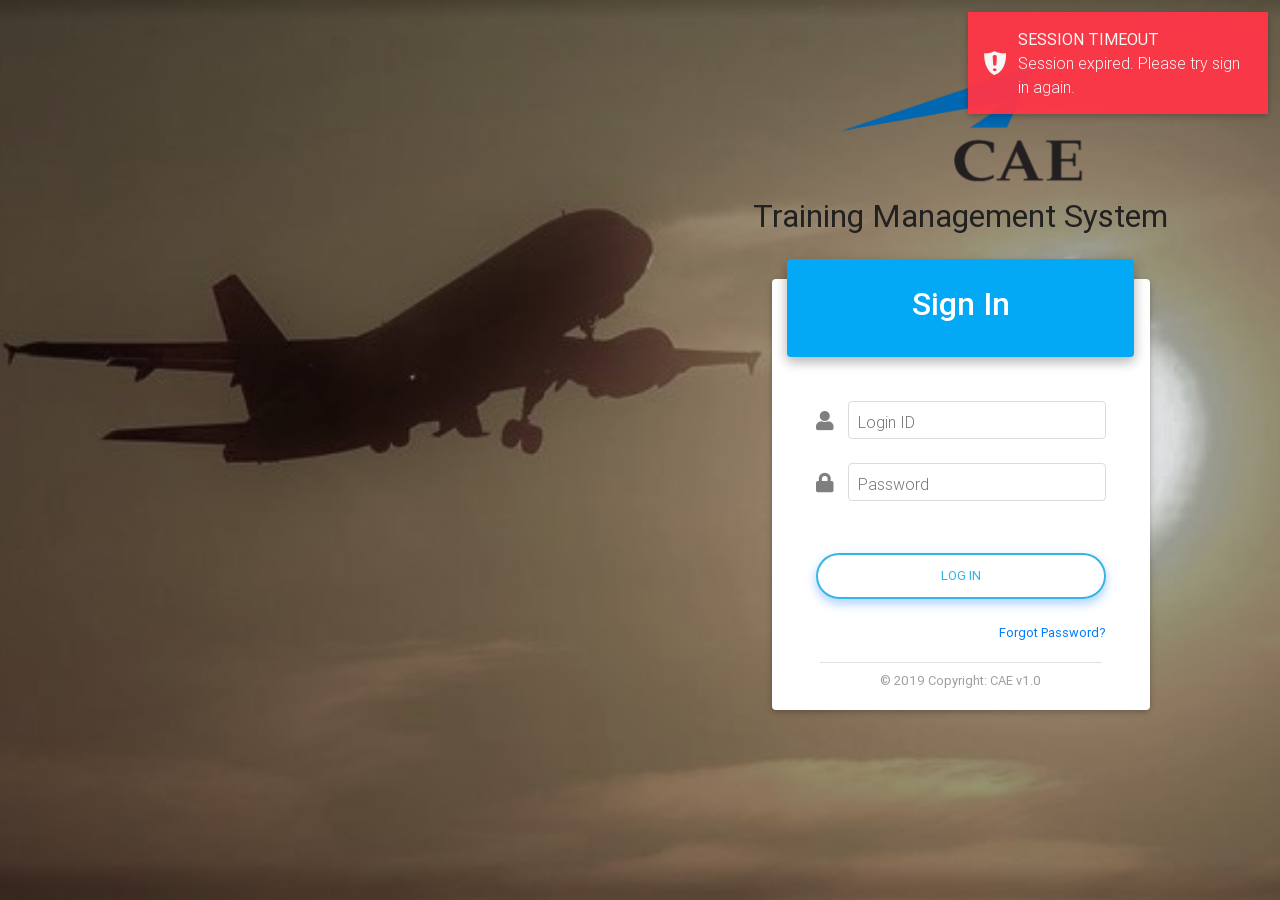
<file: designation.html>
<!DOCTYPE html>
<html lang="en">
<head>
    <meta charset="utf-8">
    <meta name="viewport" content="width=device-width, initial-scale=1, shrink-to-fit=no">
    <meta http-equiv="x-ua-compatible" content="ie=edge">
    <title>GEMS 2.0</title>
    <!-- Font Awesome -->
    <link rel="stylesheet" href="https://use.fontawesome.com/releases/v5.6.1/css/all.css">
    <!-- Bootstrap core CSS -->
    <link rel="stylesheet" href="css/bootstrap.min.css">
    <!-- Material Design Bootstrap -->
    <link rel="stylesheet" href="css/mdb.min.css">
    <!-- DataTables.net -->
    <link rel="stylesheet" type="text/css" href="js/vendor/datatables/css/dataTables.bootstrap4.min.css"/>
    <!-- Your custom styles (optional) -->
    <link href="css/style.css" rel="stylesheet">
    <!-- Your custom styles (optional) -->
    <style>

    </style>
    <!-- JQuery -->
    <script type="text/javascript" src="js/jquery-3.4.0.min.js"></script>
</head>

<body class="fixed-sn light-blue-skin">
<!--Main Navigation-->
<header>
    <!-- Sidebar navigation -->
    <div class="includeHtml" id="h-nav_left"></div>
    <!-- Navbar -->
    <div class="includeHtml" id="h-nav_top"></div>
</header>
<!--Main layout-->
<main>
    <div class="container-fluid">
        <!--Section: Main panel-->
        <section class="mb-5 mt-lg-5 sectionDsgMain">
            <div class="card card-cascade narrower">
                <div class="view view-cascade gradient-card-header aqua-gradient narrower py-2 mx-4 mb-3 d-flex justify-content-between align-items-center z-depth-3">
                    <div>
                        <button type="button" id="btnDsgDesignationAdd" class="btn btn-outline-white btn-rounded btn-sm px-2 material-tooltip-main" data-toggle="tooltip" data-placement="top" title="Add Designation"><i class="fas fa-plus mt-0"></i></button>
                        <a tabindex="0" role="button" class="btn btn-outline-white btn-rounded btn-sm px-2"
                           data-toggle="popover" data-trigger="focus" title="Designation List"
                           data-content="All designation list available."><i class="fas fa-info mt-0 mx-1"></i></a>
                        <button type="button" id="btnDtDsgDesignationRefresh" class="btn btn-outline-white btn-rounded btn-sm px-2" data-toggle="tooltip" data-placement="top" title="Refresh data"><i class="fas fa-sync mt-0"></i></button>
                    </div>
                    <a href="javascript:void(0);" class="text-white mx-3">Designation List</a>
                    <div>
                        <div id="btnDtDsgDesignationExport"></div>
                    </div>
                </div>
                <div class="px-4 pb-4">
                    <form class="form-inline md-form form-sm mt-4 mb-0 pb-0 float-right">
                        <div class="">
                            <i class="fas fa-search mt-2" aria-hidden="true"></i>
                            <input type="text" id="txtDsgDesignationSearch" class="form-control form-control-sm" style="width: 250px; max-width:250px">
                            <label for="txtDsgDesignationSearch" class="ml-4">Search</label>
                        </div>
                    </form>
                    <div class="table-responsive">
                        <table id="dtDsgDesignation" class="table table-hover mb-0 display responsive" cellspacing="0" width="100%">
                            <thead>
                            <tr class="th-strong">
                                <th style="width: 8%">#</th>
                                <th>Designation</th>
                                <th style="width: 15%">Status</th>
                                <th style="width: 80px"></th>
                            </tr>
                            </thead>
                            <tbody></tbody>
                        </table>
                    </div>
                </div>
            </div>
        </section>
    </div>

    <div class="includeHtml" id="h-modal_change_password"></div>
    <div class="includeHtml" id="h-modal_designation"></div>
    <div class="includeHtml" id="h-modal_confirm_delete"></div>

</main>

<!-- SCRIPTS -->
<script type="text/javascript">
    $('.includeHtml').each(function () {
        const divId = $(this).attr('id');
        $('#'+divId).load('html/'+divId.substr(2)+'.html?' + new Date().valueOf());
    });
</script>

<!-- Bootstrap tooltips -->
<script type="text/javascript" src="js/popper.min.js"></script>
<!-- Bootstrap core JavaScript -->
<script type="text/javascript" src="js/bootstrap.js"></script>
<!-- MDB core JavaScript -->
<script type="text/javascript" src="js/mdb.min.js"></script>
<!-- DataTables.net -->
<script type="text/javascript" src="js/vendor/datatables/js/jquery.dataTables.min.js"></script>
<script type="text/javascript" src="js/vendor/datatables/js/dataTables.bootstrap4.min.js"></script>
<script type="text/javascript" src="js/vendor/datatables/js/dataTables.buttons.min.js"></script>
<script type="text/javascript" src="js/vendor/datatables/js/buttons.html5.min.js"></script>
<script type="text/javascript" src="js/vendor/datatables/js/buttons.print.min.js"></script>
<script type="text/javascript" src="js/vendor/datatables/js/jszip.min.js"></script>
<script type="text/javascript" src="js/vendor/datatables/js/pdfmake.min.js"></script>
<script type="text/javascript" src="js/vendor/datatables/js/vfs_fonts.js"></script>

<!--Custom scripts-->
<script type="text/javascript">
    document.write('<scr' + 'ipt src="js/common.js?' + new Date().valueOf() + '" type="text/javascript"></scr' + 'ipt>');

    let versionLocal_;
    let designationClass_;
    let changePasswordClass_;
    let modalDesignationClass_;
    let modalConfirmDelete_;

    document.addEventListener('DOMContentLoaded', function () {

        ShowLoader();
        setTimeout(function () {
            try {
                initiatePages();
                versionLocal_ = mzGetDataVersion();
                changePasswordClass_ = new ModalChangePassword();
                designationClass_ = new MainDesignation();
                modalDesignationClass_ = new ModalDesignation();
                modalConfirmDelete_ = new ModalConfirmDelete();

                const refStatus_ = mzGetLocalArray('gems_status', versionLocal_, 'statusId');

                modalDesignationClass_.setClassFrom(designationClass_);
                modalDesignationClass_.init();
                designationClass_.setVersionLocal(versionLocal_);
                designationClass_.setRefStatus(refStatus_);
                designationClass_.setModalDesignationClass(modalDesignationClass_);
                designationClass_.setModalConfirmDeleteClass(modalConfirmDelete_);
                designationClass_.init();
            } catch (e) {
                toastr['error'](e.message, _ALERT_TITLE_ERROR);
            }

            HideLoader();
        }, 300);
    });

    document.write('<scr' + 'ipt src="js/pages/modal_change_password.js?' + new Date().valueOf() + '" type="text/javascript"></scr' + 'ipt>');
    document.write('<scr' + 'ipt src="js/pages/modal_designation.js?' + new Date().valueOf() + '" type="text/javascript"></scr' + 'ipt>');
    document.write('<scr' + 'ipt src="js/pages/modal_confirm_delete.js?' + new Date().valueOf() + '" type="text/javascript"></scr' + 'ipt>');
    document.write('<scr' + 'ipt src="js/pages/main_designation.js?' + new Date().valueOf() + '" type="text/javascript"></scr' + 'ipt>');

</script>
</file>
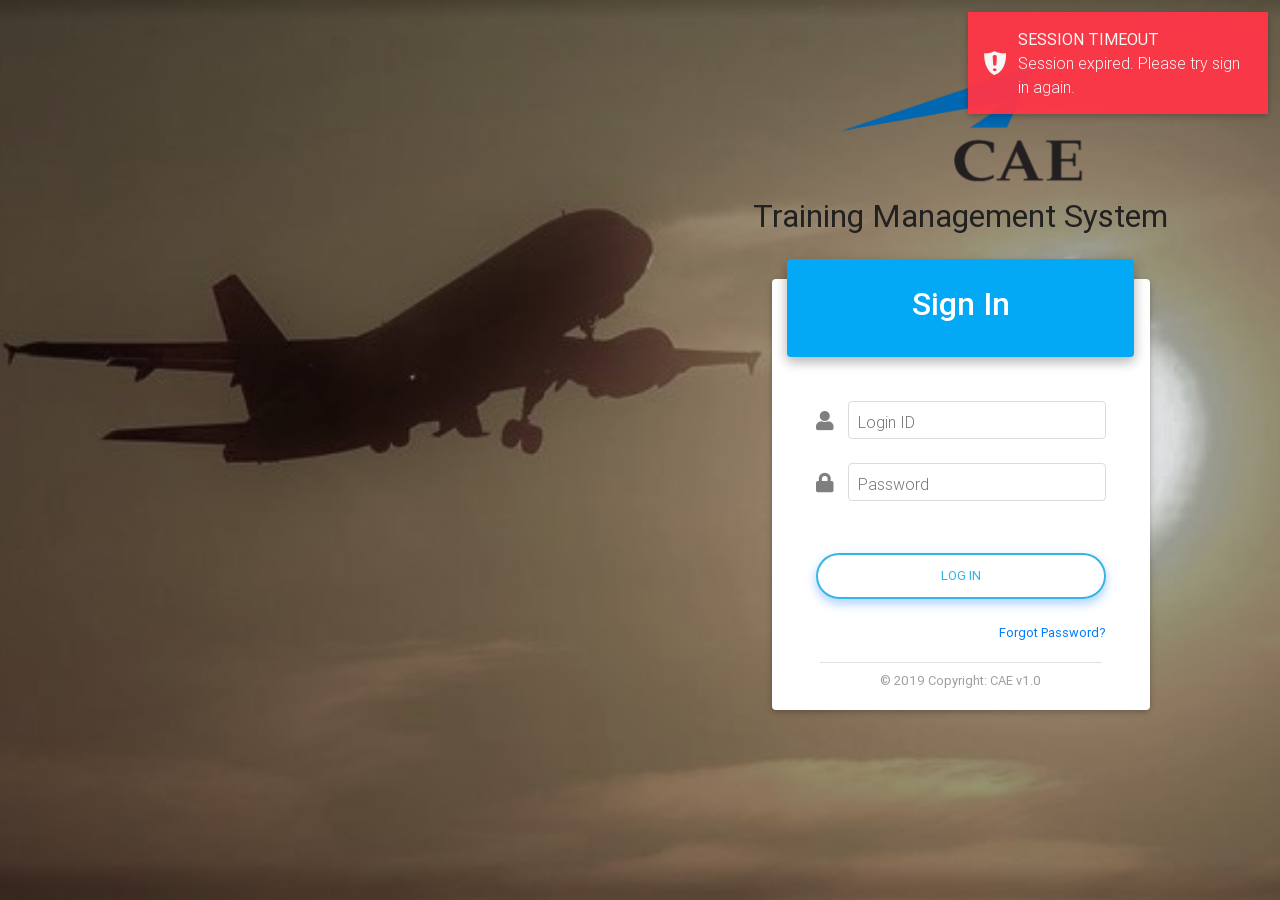
<file: home.html>
<!DOCTYPE html>
<html lang="en">
<head>
    <meta charset="utf-8">
    <meta name="viewport" content="width=device-width, initial-scale=1, shrink-to-fit=no">
    <meta http-equiv="x-ua-compatible" content="ie=edge">
    <title>CAE Training Management System</title>
    <!-- Font Awesome -->
    <link rel="stylesheet" href="https://use.fontawesome.com/releases/v5.6.1/css/all.css">
    <!-- Bootstrap core CSS -->
    <link rel="stylesheet" href="css/bootstrap.min.css">
    <!-- Material Design Bootstrap -->
    <link rel="stylesheet" href="css/mdb.min.css">
    <!-- DataTables.net -->
    <link rel="stylesheet" type="text/css" href="js/vendor/datatables/css/dataTables.bootstrap4.min.css"/>
    <!-- Stepper CSS - minified-->
    <link href="css/addons-pro/steppers.min.css" rel="stylesheet">
    <!-- Your custom styles (optional) -->
    <link href="css/style.css" rel="stylesheet">
    <!-- Your custom styles (optional) -->
    <style>

    </style>
    <!-- JQuery -->
    <script type="text/javascript" src="js/jquery-3.4.0.min.js"></script>
</head>

<body class="fixed-sn light-blue-skin">
<!--Main Navigation-->
<header>
    <!-- Sidebar navigation -->
    <div class="includeHtml" id="h-nav_left"></div>
    <!-- Navbar -->
    <div class="includeHtml" id="h-nav_top"></div>
</header>
<!--Main layout-->
<main>
    <div class="container-fluid">
        <!--Section: Intro-->
        <section class="">
            <div class="row">
                <div class="col-xl-3 col-md-6">
                    <div class="card card-cascade cascading-admin-card">
                        <div class="admin-up">
                            <i class="fa fas fa-plane-arrival success-color-dark z-depth-4"></i>
                            <div class="data">
                                <p>TOTAL CLIENT</p>
                                <h4 class="font-weight-bold dark-grey-text">8</h4>
                            </div>
                        </div>
                        <div class="card-body card-body-cascade mb-2">
                            <p class="card-text">Total Active Client</p>
                        </div>
                    </div>
                </div>
                <div class="col-xl-3 col-md-6">
                    <div class="card card-cascade cascading-admin-card">
                        <div class="admin-up">
                            <i class="fa fas fa-chalkboard-teacher primary-color z-depth-4"></i>
                            <div class="data">
                                <p>TOTAL INSTRUCTOR</p>
                                <h4 class="font-weight-bold dark-grey-text">43</h4>
                            </div>
                        </div>
                        <div class="card-body card-body-cascade mb-2">
                            <p class="card-text">Total Active Instructor</p>
                        </div>
                    </div>
                </div>
                <div class="col-xl-3 col-md-6">
                    <div class="card card-cascade cascading-admin-card">
                        <div class="admin-up">
                            <i class="fa far fa-chalkboard warning-color z-depth-4"></i>
                            <div class="data">
                                <p>TOTAL COURSE</p>
                                <h4 class="font-weight-bold dark-grey-text">20</h4>
                            </div>
                        </div>
                        <div class="card-body card-body-cascade mb-2">
                            <p class="card-text">Total Active Course</p>
                        </div>
                    </div>
                </div>
                <div class="col-xl-3 col-md-6">
                    <div class="card card-cascade cascading-admin-card">
                        <div class="admin-up">
                            <i class="fa fas fa-book-open red accent-2 z-depth-4"></i>
                            <div class="data">
                                <p>TOTAL SUBJECT</p>
                                <h4 class="font-weight-bold dark-grey-text">123</h4>
                            </div>
                        </div>
                        <div class="card-body card-body-cascade mb-2">
                            <p class="card-text">Total Active Subject</p>
                        </div>
                    </div>
                </div>
            </div>
        </section>
        <!--Section: Notification panel-->
        <section class="mt-4 mb-4 sectionJbtMain">
            <div class="alert alert-danger" role="alert">
                <h4 class="alert-heading"><i class="fa fas fa-bell"></i>&nbsp;&nbsp; Notification!</h4>
                <p>You have <strong>3 pending tasks</strong>. Please click on the button below to take action.</p>
                <hr>
                <p class="mb-0">1. Instructor <strong>'Maisarah bin Ali'</strong> license will be expired in 7 days <button class="btn btn-sm btn-warning" onclick="tambahAcara(0);">Manage <i class="fas fa-user-tie ml-1"></i></button></p>
                <p class="mb-0">2. Instructor <strong>'Hassan bin Abdul Talib'</strong> submitted 1 day leave <button class="btn btn-sm btn-dark-green" onclick="tambahAcara(1);">Approve <i class="fas fa-check ml-1"></i></button></p>
                <p class="mb-0">3. New Course Booker received from <strong>'Air Asia Indonesia'</strong> <button class="btn btn-sm btn-danger" onclick="tambahAcara(2);">Details <i class="fas fa-file-signature ml-1"></i></button></p>
            </div>
        </section>

        <section class="mb-5">
            <div class="row">
                <div class="col-md-6">
                    <div class="view view-cascade z-depth-4">
                        <div id="divChart" style="height: 450px; margin: 0"></div>
                    </div>
                </div>
                <div class="col-md-6">
                    <div class="view view-cascade z-depth-4">
                        <div id="divChartLeaveByStatus" style="height: 450px; margin: 0"></div>
                    </div>
                </div>
            </div>
        </section>
    </div>

    <div class="includeHtml" id="h-modal_change_password"></div>
</main>

<!-- SCRIPTS -->
<script type="text/javascript">
    $('.includeHtml').each(function () {
        const divId = $(this).attr('id');
        $('#'+divId).load('html/'+divId.substr(2)+'.html?' + new Date().valueOf());
    });
</script>

<!-- Bootstrap tooltips -->
<script type="text/javascript" src="js/popper.min.js"></script>
<!-- Bootstrap core JavaScript -->
<script type="text/javascript" src="js/bootstrap.js"></script>
<!-- MDB core JavaScript -->
<script type="text/javascript" src="js/mdb.js"></script>
<!-- DataTables.net -->
<script type="text/javascript" src="js/vendor/datatables/js/jquery.dataTables.min.js"></script>
<script type="text/javascript" src="js/vendor/datatables/js/dataTables.bootstrap4.min.js"></script>
<script type="text/javascript" src="js/vendor/datatables/js/dataTables.buttons.min.js"></script>
<script type="text/javascript" src="js/vendor/datatables/js/buttons.html5.min.js"></script>
<script type="text/javascript" src="js/vendor/datatables/js/buttons.print.min.js"></script>
<script type="text/javascript" src="js/vendor/datatables/js/jszip.min.js"></script>
<script type="text/javascript" src="js/vendor/datatables/js/pdfmake.min.js"></script>
<script type="text/javascript" src="js/vendor/datatables/js/vfs_fonts.js"></script>
<!-- Highchart -->
<script type="text/javascript" src="js/vendor/highcharts/highcharts.js"></script>
<script type="text/javascript" src="js/vendor/highcharts/modules/exporting.js"></script>
<script type="text/javascript" src="js/vendor/highcharts/modules/export-data.js"></script>

<!--Custom scripts-->
<script type="text/javascript">
    document.write('<scr' + 'ipt src="js/common.js?' + new Date().valueOf() + '" type="text/javascript"></scr' + 'ipt>');

    let versionLocal;
    let changePasswordClass;

    document.addEventListener('DOMContentLoaded', function () {

        ShowLoader();
        setTimeout(function () {
            try {
                initiatePages();
                versionLocal = mzGetDataVersion();
                changePasswordClass = new ModalChangePassword();

                const chartData = [
                    {name: 'Active', y:32, color:'green'},
                    {name: 'On-leave', y:2, color:'red'}
                ];

                Highcharts.chart('divChart', {
                    chart: {
                        type: 'pie'
                    },
                    title: {
                        text: 'Total Instructor by Status'
                    },
                    tooltip: {
                        pointFormat: '{series.name}: <b>{point.y} ({point.percentage:.1f}%)</b>'
                    },
                    credits:{
                        enabled:false
                    },
                    plotOptions: {
                        pie: {
                            allowPointSelect: true,
                            cursor: 'pointer',
                            dataLabels: {
                                enabled: true,
                                format: '<b>{point.name}</b>: {point.y}'
                            }
                        }
                    },
                    series: [{
                        name: 'Status',
                        data: chartData
                    }]
                });

                const chartData2 = [
                    {name: 'Super Administrator', y:1},
                    {name: 'Scheduler Office', y:12},
                    {name: 'Instructor', y:143},
                    {name: 'Trainee', y:1232}
                ];

                Highcharts.chart('divChartLeaveByStatus', {
                    chart: {
                        type: 'pie'
                    },
                    title: {
                        text: 'Total User by Role'
                    },
                    tooltip: {
                        pointFormat: '{series.name}: <b>{point.y} ({point.percentage:.1f}%)</b>'
                    },
                    credits:{
                        enabled:false
                    },
                    plotOptions: {
                        pie: {
                            allowPointSelect: true,
                            cursor: 'pointer',
                            dataLabels: {
                                enabled: true,
                                format: '<b>{point.name}</b>: {point.y}'
                            }
                        }
                    },
                    series: [{
                        name: 'Role',
                        data: chartData2
                    }]
                });
            } catch (e) {
                toastr['error'](e.message, _ALERT_TITLE_ERROR);
            }

            HideLoader();
        }, 300);
    });

    document.write('<scr' + 'ipt src="js/pages/modal_change_password.js?' + new Date().valueOf() + '" type="text/javascript"></scr' + 'ipt>');

</script>
</file>
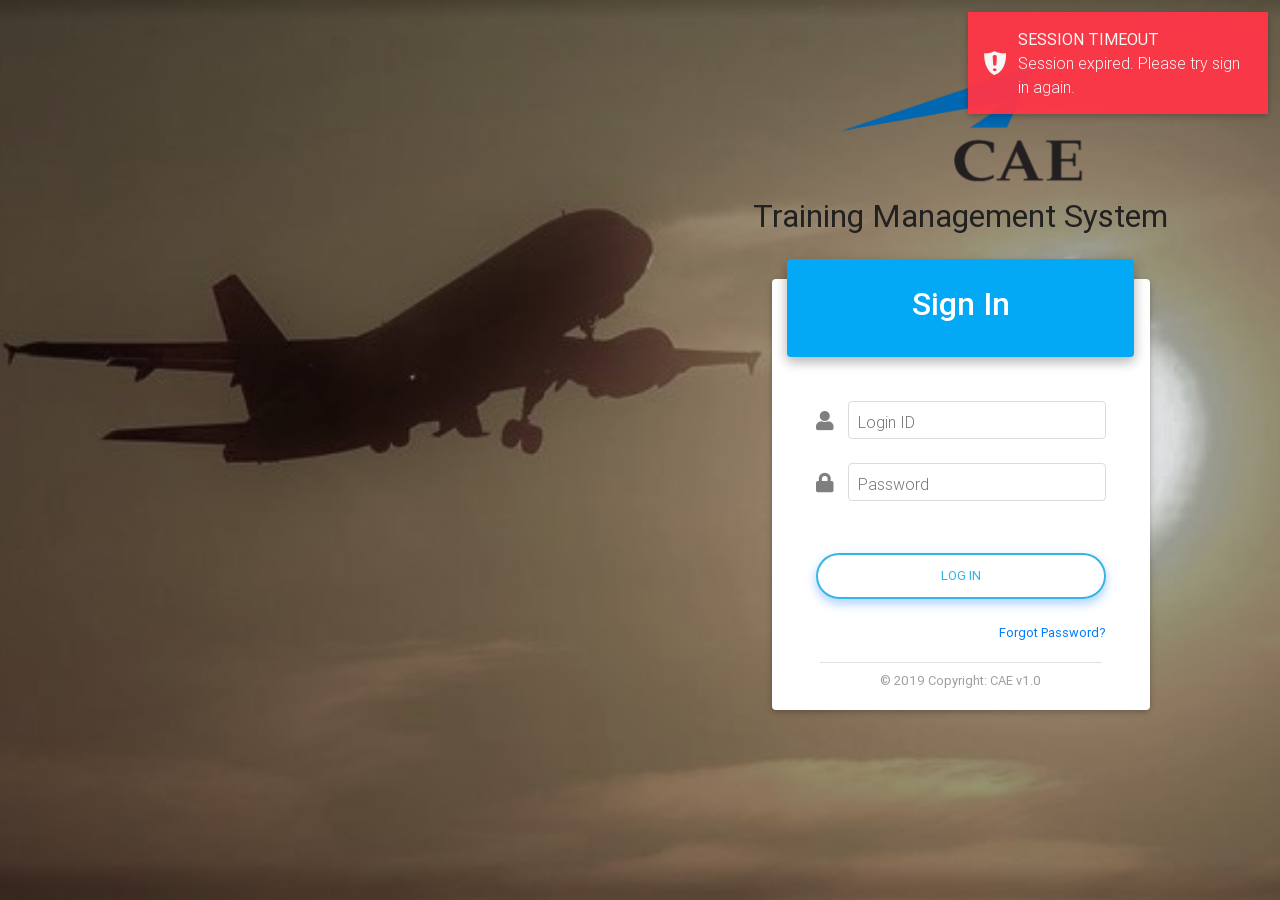
<file: instructor.html>
<!DOCTYPE html>
<html lang="en">
<head>
    <meta charset="utf-8">
    <meta name="viewport" content="width=device-width, initial-scale=1, shrink-to-fit=no">
    <meta http-equiv="x-ua-compatible" content="ie=edge">
    <title>CAE Training Management System</title>
    <!-- Font Awesome -->
    <link rel="stylesheet" href="https://use.fontawesome.com/releases/v5.6.1/css/all.css">
    <!-- Bootstrap core CSS -->
    <link rel="stylesheet" href="css/bootstrap.min.css">
    <!-- Material Design Bootstrap -->
    <link rel="stylesheet" href="css/mdb.css">
    <!-- DataTables.net -->
    <link rel="stylesheet" type="text/css" href="js/vendor/datatables/css/dataTables.bootstrap4.min.css"/>
    <!-- Stepper CSS - minified-->
    <link href="css/addons-pro/steppers.min.css" rel="stylesheet">
    <!-- FullCalendar -->
    <link rel="stylesheet" href="js/vendor/fullcalendar-3.4.0/fullcalendar.min.css">
    <!-- Your custom styles (optional) -->
    <link href="css/style.css" rel="stylesheet">
    <style>

    </style>
    <!-- JQuery -->
    <script type="text/javascript" src="js/jquery-3.4.0.min.js"></script>
</head>

<body class="fixed-sn light-blue-skin">
<!--Main Navigation-->
<header>
    <!-- Sidebar navigation -->
    <div class="includeHtml" id="h-nav_left"></div>
    <!-- Navbar -->
    <div class="includeHtml" id="h-nav_top"></div>
</header>
<!--Main layout-->
<main>
    <div class="container-fluid">
        <!--Section: Main panel-->
        <section class="mb-5 mt-lg-5 sectionAszMain">
            <div class="card card-cascade narrower">
                <!--Section: Search Function & Chart-->
                <section>
                    <div class="row">
                        <!--Search Function-->
                        <div class="col-xl-5 col-lg-12 mr-0">
                            <div class="view view-cascade gradient-card-header aqua-gradient-rgba z-depth-4">
                                <h2 class="h2-responsive mb-0">Instructor Management</h2>
                            </div>
                            <div class="card-body card-body-cascade">
                                <div class="card-body pt-3">
                                    <h6>Instructor Today's Status:</h6>
                                    <div class="mt-1 pb-2">
                                        <ul class="striped list-unstyled pl-2">
                                            <li><a href="javascript:void(0);"><span class="bullet blue z-depth-2"></span> All Status <span class="badge blue float-right">34</span></a></li>
                                            <li><a href="javascript:void(0);"><span class="bullet light-green z-depth-2"></span> Active <span class="badge light-green float-right">32</span></a></li>
                                            <li><a href="javascript:void(0);"><span class="bullet red accent-2 z-depth-2"></span> On-leave <span class="badge red accent-2 float-right">2</span></a></li>
                                        </ul>
                                    </div>
                                    <h6 class="pb-3">Search:</h6>
                                    <div class="row">
                                        <div class="col-md-12 select-outline">
                                            <select class="mdb-select md-form md-outline colorful-select dropdown-info mt-0"></select>
                                            <label>Subject</label>
                                        </div>
                                    </div>
                                    <div class="md-form md-outline mt-0">
                                        <input type="text" id="txtAszUserSearch" class="form-control">
                                        <label for="txtAszUserSearch" class="active">Keyword Search</label>
                                    </div>
                                </div>
                            </div>
                        </div>
                        <!--Chart-->
                        <div class="col-xl-7 col-lg-12 mb-5">
                            <div class="view view-cascade z-depth-4">
                                <div id="divChart" style="height: 450px; margin: 0"></div>
                            </div>
                        </div>
                    </div>
                </section>
                <!--Section: Table-->
                <section>
                    <div class="card card-cascade narrower z-depth-0">
                        <div class="view view-cascade gradient-card-header aqua-gradient-rgba narrower py-2 mx-4 mb-3 d-flex justify-content-between align-items-center z-depth-3">
                            <div>
                                <button type="button" id="btnAszUserAdd" class="btn btn-outline-white btn-rounded btn-sm px-2 material-tooltip-main" data-toggle="tooltip" data-placement="top" title="Add User"><i class="fas fa-plus mt-0"></i></button>
                                <a tabindex="0" role="button" class="btn btn-outline-white btn-rounded btn-sm px-2"
                                   data-toggle="popover" data-trigger="focus" title="User List"
                                   data-content="User List for all users that use the system."><i class="fas fa-info mt-0 mx-1"></i></a>
                                <button type="button" id="btnDtAszUserRefresh" class="btn btn-outline-white btn-rounded btn-sm px-2" data-toggle="tooltip" data-placement="top" title="Refresh data"><i class="fas fa-sync mt-0"></i></button>
                            </div>
                            <a href="javascript:void(0);" class="text-white mx-3">Instructor List</a>
                            <div>
                                <button type="button" class="btn btn-outline-white btn-rounded btn-sm px-2 material-tooltip-main"><i class="fas fa-print mt-0"></i></button>
                                <button type="button" class="btn btn-outline-white btn-rounded btn-sm px-2 material-tooltip-main"><i class="fas fa-file-pdf mt-0"></i></button>
                                <button type="button" class="btn btn-outline-white btn-rounded btn-sm px-2 material-tooltip-main"><i class="fas fa-file-excel mt-0"></i></button>
                            </div>
                        </div>
                        <div class="px-4 pb-4">
                            <div class="table-responsive">
                                <table id="dtAszUser" class="table table-hover mb-0 display responsive" cellspacing="0" width="100%">
                                    <thead>
                                        <tr class="th-strong">
                                            <th scope="row" style="width: 4%">#</th>
                                            <th>Instructor ID</th>
                                            <th>Instructor Name</th>
                                            <th>Contact Number</th>
                                            <th>Email</th>
                                            <th>Total hours</th>
                                            <th style="width: 8%">Status</th>
                                            <th style="width: 55px"></th>
                                        </tr>
                                    </thead>
                                    <tbody>
                                        <tr>
                                            <td>1</td>
                                            <td>1009333</td>
                                            <td>A/L PURANATH RAO, DIWAKAR BHONS</td>
                                            <td>60126141761</td>
                                            <td>diwakarbhonsle@airasia.com</td>
                                            <td>234</td>
                                            <td><h6><span class="badge badge-pill success-color z-depth-2">Active</span></h6></td>
                                            <td><a><i class="fas fa-info-circle showDetail" data-toggle="tooltip" data-placement="top" title="Edit"></i></a></td>
                                        </tr>
                                        <tr>
                                            <td>2</td>
                                            <td>1022802</td>
                                            <td>AANANTHAN, KEERTHAN A/L</td>
                                            <td>60169537159</td>
                                            <td>keerthanaananth@airasia.com</td>
                                            <td>235</td>
                                            <td><h6><span class="badge badge-pill success-color z-depth-2">Active</span></h6></td>
                                            <td><a><i class="fas fa-info-circle showDetail" data-toggle="tooltip" data-placement="top" title="Edit"></i></a></td>
                                        </tr>
                                        <tr>
                                            <td>3</td>
                                            <td>1009572</td>
                                            <td>AB AZIZ, AHMAD SALIM BIN</td>
                                            <td>60133562633</td>
                                            <td>salimaziz@airasia.com</td>
                                            <td>87</td>
                                            <td><h6><span class="badge badge-pill success-color z-depth-2">Active</span></h6></td>
                                            <td><a><i class="fas fa-info-circle showDetail" data-toggle="tooltip" data-placement="top" title="Edit"></i></a></td>
                                        </tr>
                                        <tr>
                                            <td>4</td>
                                            <td>1021599</td>
                                            <td>AB RAHMAN, AZRIN HAFIZ</td>
                                            <td>60126564796</td>
                                            <td>hafizabrahman@airasia.com</td>
                                            <td>166</td>
                                            <td><h6><span class="badge badge-pill success-color z-depth-2">Active</span></h6></td>
                                            <td><a><i class="fas fa-info-circle showDetail" data-toggle="tooltip" data-placement="top" title="Edit"></i></a></td>
                                        </tr>
                                        <tr>
                                            <td>5</td>
                                            <td>1001746</td>
                                            <td>ABD HAK, MOHD NIZAM BIN</td>
                                            <td>60165074000</td>
                                            <td>mohdnizamabd@airasia.com</td>
                                            <td>253</td>
                                            <td><h6><span class="badge badge-pill success-color z-depth-2">Active</span></h6></td>
                                            <td><a><i class="fas fa-info-circle showDetail" data-toggle="tooltip" data-placement="top" title="Edit"></i></a></td>
                                        </tr>
                                        <tr>
                                            <td>6</td>
                                            <td>1017963</td>
                                            <td>ABD RAHMAN, MOHAMMAD HAFIZ BIN</td>
                                            <td>60164404707</td>
                                            <td>mhafizabdrahman@airasia.com</td>
                                            <td>187</td>
                                            <td><h6><span class="badge badge-pill success-color z-depth-2">Active</span></h6></td>
                                            <td><a><i class="fas fa-info-circle showDetail" data-toggle="tooltip" data-placement="top" title="Edit"></i></a></td>
                                        </tr>
                                        <tr>
                                            <td>7</td>
                                            <td>1020367</td>
                                            <td>ABDLLAH, AHMAD BIN</td>
                                            <td>60193814830</td>
                                            <td>ahmadabdllah@airasia.com</td>
                                            <td>176</td>
                                            <td><h6><span class="badge badge-pill success-color z-depth-2">Active</span></h6></td>
                                            <td><a><i class="fas fa-info-circle showDetail" data-toggle="tooltip" data-placement="top" title="Edit"></i></a></td>
                                        </tr>
                                        <tr>
                                            <td>8</td>
                                            <td>1018065</td>
                                            <td>ABDUL MALEK, MD AIZAM BIN</td>
                                            <td>60193316666</td>
                                            <td>mdaizamshahar@airasia.com</td>
                                            <td>155</td>
                                            <td><h6><span class="badge badge-pill success-color z-depth-2">Active</span></h6></td>
                                            <td><a><i class="fas fa-info-circle showDetail" data-toggle="tooltip" data-placement="top" title="Edit"></i></a></td>
                                        </tr>
                                        <tr>
                                            <td>9</td>
                                            <td>1022134</td>
                                            <td>ABDUL, MOHD SOFEE BIN</td>
                                            <td>60126391495</td>
                                            <td>mohdsofeeabdul@airasia.com</td>
                                            <td>145</td>
                                            <td><h6><span class="badge badge-pill success-color z-depth-2">Active</span></h6></td>
                                            <td><a><i class="fas fa-info-circle showDetail" data-toggle="tooltip" data-placement="top" title="Edit"></i></a></td>
                                        </tr>
                                        <tr>
                                            <td>10</td>
                                            <td>1004599</td>
                                            <td>ABDULLAH, MUHAMAD AZZROY LEE</td>
                                            <td>60123166387</td>
                                            <td>muhamadazzroylee@airasia.com</td>
                                            <td>167</td>
                                            <td><h6><span class="badge badge-pill success-color z-depth-2">Active</span></h6></td>
                                            <td><a><i class="fas fa-info-circle showDetail" data-toggle="tooltip" data-placement="top" title="Edit"></i></a></td>
                                        </tr>
                                    </tbody>
                                </table>
                                <!-- Grid row -->
                                <nav aria-label="Page navigation example">
                                    <h6 class="float-left pl-3">Showing 1 to 10 of 34 entries</h6>
                                    <ul class="pagination pagination-circle pg-blue justify-content-end">
                                        <li class="page-item disabled"><a class="page-link">First</a></li>
                                        <li class="page-item disabled">
                                            <a class="page-link" aria-label="Previous">
                                                <span aria-hidden="true">&laquo;</span>
                                                <span class="sr-only">Previous</span>
                                            </a>
                                        </li>
                                        <li class="page-item active"><a class="page-link">1</a></li>
                                        <li class="page-item"><a class="page-link">2</a></li>
                                        <li class="page-item"><a class="page-link">3</a></li>
                                        <li class="page-item"><a class="page-link">4</a></li>
                                        <li class="page-item"><a class="page-link">5</a></li>
                                        <li class="page-item">
                                            <a class="page-link" aria-label="Next">
                                                <span aria-hidden="true">&raquo;</span>
                                                <span class="sr-only">Last</span>
                                            </a>
                                        </li>
                                        <li class="page-item"><a class="page-link">Terakhir</a></li>
                                    </ul>
                                </nav>
                            </div>
                        </div>
                    </div>
                </section>
            </div>
        </section>
    </div>

    <div class="includeHtml" id="h-modal_change_password"></div>
</main>

<!-- SCRIPTS -->
<script type="text/javascript">
    $('.includeHtml').each(function () {
        const divId = $(this).attr('id');
        $('#'+divId).load('html/'+divId.substr(2)+'.html?' + new Date().valueOf());
    });
</script>

<!-- Bootstrap tooltips -->
<script type="text/javascript" src="js/popper.min.js"></script>
<!-- Bootstrap core JavaScript -->
<script type="text/javascript" src="js/bootstrap.js"></script>
<!-- MDB core JavaScript -->
<script type="text/javascript" src="js/mdb.js"></script>
<!-- DataTables.net -->
<script type="text/javascript" src="js/vendor/datatables/js/jquery.dataTables.min.js"></script>
<script type="text/javascript" src="js/vendor/datatables/js/dataTables.bootstrap4.min.js"></script>
<script type="text/javascript" src="js/vendor/datatables/js/dataTables.buttons.min.js"></script>
<script type="text/javascript" src="js/vendor/datatables/js/buttons.html5.min.js"></script>
<script type="text/javascript" src="js/vendor/datatables/js/buttons.print.min.js"></script>
<script type="text/javascript" src="js/vendor/datatables/js/jszip.min.js"></script>
<script type="text/javascript" src="js/vendor/datatables/js/pdfmake.min.js"></script>
<script type="text/javascript" src="js/vendor/datatables/js/vfs_fonts.js"></script>
<!-- Highchart -->
<script type="text/javascript" src="js/vendor/highcharts/highcharts.js"></script>
<script type="text/javascript" src="js/vendor/highcharts/modules/exporting.js"></script>
<script type="text/javascript" src="js/vendor/highcharts/modules/export-data.js"></script>
<script type="text/javascript" src="js/vendor/highcharts/themes/dark-blue.js"></script>

<!--Custom scripts-->
<script type="text/javascript">
    document.write('<scr' + 'ipt src="js/common.js?' + new Date().valueOf() + '" type="text/javascript"></scr' + 'ipt>');

    let versionLocal;
    let changePasswordClass;

    document.addEventListener('DOMContentLoaded', function () {

        ShowLoader();
        setTimeout(function () {
            try {
                initiatePages();
                versionLocal = mzGetDataVersion();
                changePasswordClass = new ModalChangePassword();

                const chartData = [
                    {name: 'Active', y:32, color:'green'},
                    {name: 'On-leave', y:2, color:'red'}
                ];

                Highcharts.chart('divChart', {
                    chart: {
                        type: 'pie'
                    },
                    title: {
                        text: 'Total Instructor by Status'
                    },
                    tooltip: {
                        pointFormat: '{series.name}: <b>{point.y} ({point.percentage:.1f}%)</b>'
                    },
                    credits:{
                        enabled:false
                    },
                    plotOptions: {
                        pie: {
                            allowPointSelect: true,
                            cursor: 'pointer',
                            dataLabels: {
                                enabled: true,
                                format: '<b>{point.name}</b>: {point.y}',
                                color: 'white'
                            }
                        }
                    },
                    series: [{
                        name: 'Status',
                        data: chartData
                    }]
                });

            } catch (e) {
                toastr['error'](e.message, _ALERT_TITLE_ERROR);
            }

            HideLoader();
        }, 300);
    });

    document.write('<scr' + 'ipt src="js/pages/modal_change_password.js?' + new Date().valueOf() + '" type="text/javascript"></scr' + 'ipt>');

</script>
</file>
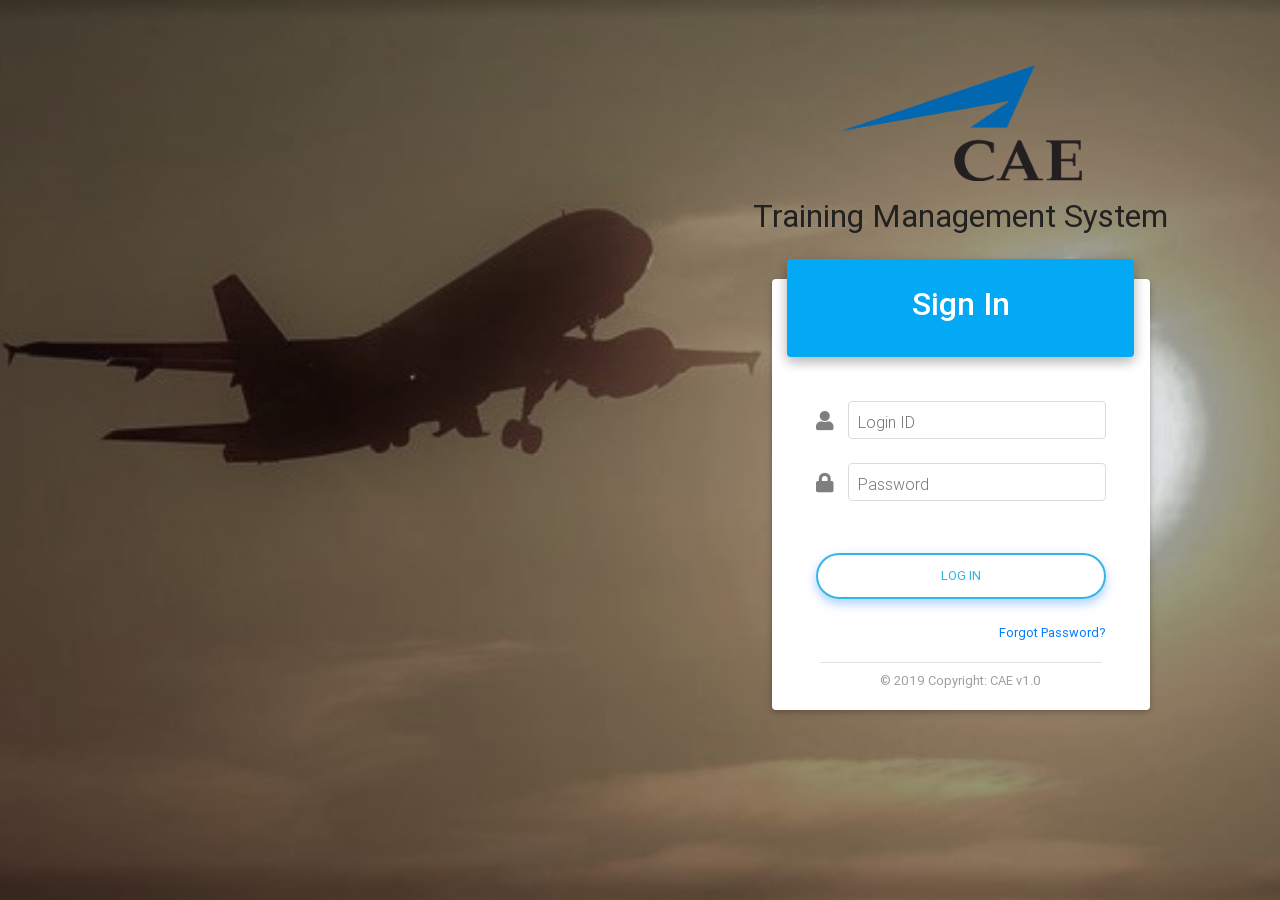
<file: login.html>
<!DOCTYPE html>
<html lang="en">
<head>
    <meta charset="utf-8">
    <meta name="viewport" content="width=device-width, initial-scale=1, shrink-to-fit=no">
    <meta http-equiv="x-ua-compatible" content="ie=edge">
    <title>CAE Training Management System</title>
    <!-- Font Awesome -->
    <link rel="stylesheet" href="https://use.fontawesome.com/releases/v5.6.1/css/all.css">
    <!-- Bootstrap core CSS -->
    <link href="css/bootstrap.min.css" rel="stylesheet">
    <!-- Material Design Bootstrap -->
    <link href="css/mdb.min.css" rel="stylesheet">
    <!-- Your custom styles (optional) -->
    <link href="css/style.css" rel="stylesheet">
    <style>
        .intro-2 {
            background: url("img/background/airplane.jpg")no-repeat center center fixed;
            -webkit-background-size: cover;
            -moz-background-size: cover;
            -o-background-size: cover;
            background-size: cover;
        }
        .form-elegant .font-small {
            font-size: 0.8rem;
        }
        .form-elegant .z-depth-1a {
            -webkit-box-shadow: 0 2px 5px 0 rgba(55, 161, 255, 0.26), 0 4px 12px 0 rgba(121, 155, 254, 0.25);
            box-shadow: 0 5px 8px 0 rgba(55, 161, 255, 0.26), 0 4px 12px 0 rgba(121, 155, 254, 0.25);
        }
        .form-elegant .z-depth-1-half,
        .form-elegant .btn:hover {
            -webkit-box-shadow: 0 5px 11px 0 rgba(85, 182, 255, 0.28), 0 4px 15px 0 rgba(36, 133, 255, 0.15);
            box-shadow: 0 10px 19px 0 rgba(85, 182, 255, 0.28), 0 4px 15px 0 rgba(36, 133, 255, 0.15);
        }
    </style>
    <!-- JQuery -->
    <script type="text/javascript" src="js/jquery-3.4.0.min.js"></script>
</head>

<body class="intro-2">
<!-- Start your project here-->
<div class="mx-3 mt-sm-3 mt-lg-5 mb-3">
    <div class="flex-center flex-column float-lg-right mr-lg-5 pr-lg-5">
        <h1 class="text-center wow fadeInDown mb-3 mt-lg-3" data-wow-delay="0.3s"><img src="img/icon/logo.png" width="250"></h1>
        <h2 class="text-center wow fadeInLeft mb-4 text-dark" data-wow-delay="0.3s"><strong>Training Management System</strong></h2>
        <section class="form-elegant">
            <!--Form without header-->
            <div class="card card-cascade narrower mx-3 mb-3 wow fadeInLeft" data-wow-delay="0.6s">
                <div class="view view-cascade gradient-card-header light-blue">
                    <h2 class="card-header-title">Sign In</h2>
                </div>
                <div class="card-body card-body-cascade mx-4">
                    <form id="formLgnLogin">
                        <div class="md-form md-outline">
                            <i class="fas fa-user prefix text-black-50"></i>
                            <input type="email" id="txtLgnUsername" name="txtLgnUsername" class="form-control" >
                            <label for="txtLgnUsername" >Login ID</label>
                            <p class="font-small text-danger pl-4_5" id="txtLgnUsernameErr"></p>
                        </div>
                        <div class="md-form md-outline">
                            <i class="fas fa-lock prefix text-black-50"></i>
                            <input type="password" id="txtLgnPassword" name="txtLgnPassword" class="form-control" autocomplete="new-password" >
                            <label for="txtLgnPassword">Password</label>
                            <p class="font-small text-danger pl-4_5" id="txtLgnPasswordErr"></p>
                        </div>
                        <div class="text-center pt-1">
                            <button type="button" id="btnLgnSignIn" class="btn btn-outline-info btn-rounded btn-block my-4 waves-effect z-depth-1a">Log In</button>
                        </div>
                        <p class="font-small blue-text d-flex justify-content-end">
                            <a href="#" class="info-text ml-1" data-toggle="modal" data-target="#modalForgotPassword">Forgot Password?</a>
                        </p>
                    </form>
                </div>
                <!--Footer-->
                <div class="modal-footer mx-5 pt-2 mb-1">
                    <p class="font-small grey-text d-flex justify-content-center" style="width: 250px">
                        © 2019 Copyright: CAE v1.0
                    </p>
                </div>
            </div>
        </section>
    </div>
</div>

<input type="hidden" id="logoutReason" value="">
<div class="includeHtml" id="h-modal_forgot_password"></div>

<!--  SCRIPTS  -->
<!-- Bootstrap tooltips -->
<script type="text/javascript" src="js/popper.min.js"></script>
<!-- Bootstrap core JavaScript -->
<script type="text/javascript" src="js/bootstrap.min.js"></script>
<!-- MDB core JavaScript -->
<script type="text/javascript" src="js/mdb.js"></script>

<script type="text/javascript">

    new WOW().init();

    $('.includeHtml').each(function () {
        const divId = $(this).attr('id');
        $('#'+divId).load('html/'+divId.substr(2)+'.html?' + new Date().valueOf());
    });
    document.write('<scr' + 'ipt src="js/common.js?' + new Date().valueOf() + '" type="text/javascript"></scr' + 'ipt>');

    document.addEventListener('DOMContentLoaded', function () {

        $('.mdb-select').material_select();
        new ModalForgotPassword();

        // display notification
        const getVar = mzGetUrlVars()['f'];
        if (typeof getVar !== 'undefined') {
            switch (getVar) {
                case '0':
                    toastr['success'](_ALERT_MSG_SUCCESS_LOGOUT, _ALERT_TITLE_SUCCESS_LOGOUT);
                    break;
                case '1':
                    toastr['error'](_ALERT_MSG_ERROR_LOGOUT, _ALERT_TITLE_ERROR);
                    break;
                case '2':
                    toastr['error'](_ALERT_MSG_ERROR_TIMEOUT, _ALERT_TITLE_ERROR_TIMEOUT);
                    break;
                case '3':
                    toastr['success'](_ALERT_MSG_SUCCESS_REGISTER, _ALERT_TITLE_SUCCESS_REGISTER);
                    break;
            }
        }

        // activate account
        const getVarKey = mzGetUrlVars()['key'];
        if (typeof getVarKey !== 'undefined') {
            ShowLoader();
            setTimeout(function () {
                try {
                    const data = {
                        action: 'activate',
                        activationInput: getVarKey
                    };
                    mzAjaxRequest('register.php', 'POST', data);
                    toastr['success'](_ALERT_MSG_SUCCESS_ACTIVATE, _ALERT_TITLE_SUCCESS_ACTIVATE);
                } catch (e) {
                    toastr['error'](e.message, _ALERT_TITLE_ERROR_ACTIVATE);
                }
                HideLoader();
            }, 300);
        }

        const vDataLgn = [
            {
                field_id: 'txtLgnUsername',
                type: 'text',
                name: 'User ID',
                validator: {
                    notEmpty: true,
                    maxLength: 100
                }
            },
            {
                field_id: 'txtLgnPassword',
                type: 'text',
                name: 'Password',
                validator: {
                    notEmpty: true,
                    maxLength: 20,
                    minLength: 6
                }
            }
        ];

        let formLgnLoginValidate = new MzValidate('formLgnLogin');
        formLgnLoginValidate.registerFields(vDataLgn);

        $('#formLgnLogin').on('keyup', function () {
            $('#btnLgnSignIn').attr('disabled', !formLgnLoginValidate.validateForm());
        });

        $('#btnLgnSignIn').on('click', function () {
            ShowLoader();
            setTimeout(function () {
                try {
                    if (!formLgnLoginValidate.validateForm()) {
                        throw new Error(_ALERT_MSG_VALIDATION);
                    }
                    const data = {
                        action: 'login',
                        username: $('#txtLgnUsername').val(),
                        password: $('#txtLgnPassword').val()
                    };
                    const respLogin = mzAjaxRequest('login.php', 'POST', data);
                    sessionStorage.setItem('token', respLogin.token);

                    let userInfo = {};
                    $.each(respLogin, function (n, u) {
                        if (n !== 'token') {
                            userInfo[n] = u;
                        }
                    });
                    sessionStorage.setItem('userInfo', JSON.stringify(userInfo));
                    sessionStorage.setItem('navId', parseInt(userInfo.menu[0].navId));
                    sessionStorage.setItem('navSecondId', 0);
                    window.location.href = userInfo.menu[0]['navPage'];
                } catch (e) {
                    toastr['error'](e.message, _ALERT_TITLE_ERROR_LOGIN);
                }
                HideLoader();
            }, 300);
        });

    });

    document.write('<scr' + 'ipt src="js/pages/modal_forgot_password.js?' + new Date().valueOf() + '" type="text/javascript"></scr' + 'ipt>');
</script>

</body>
</html>
</file>
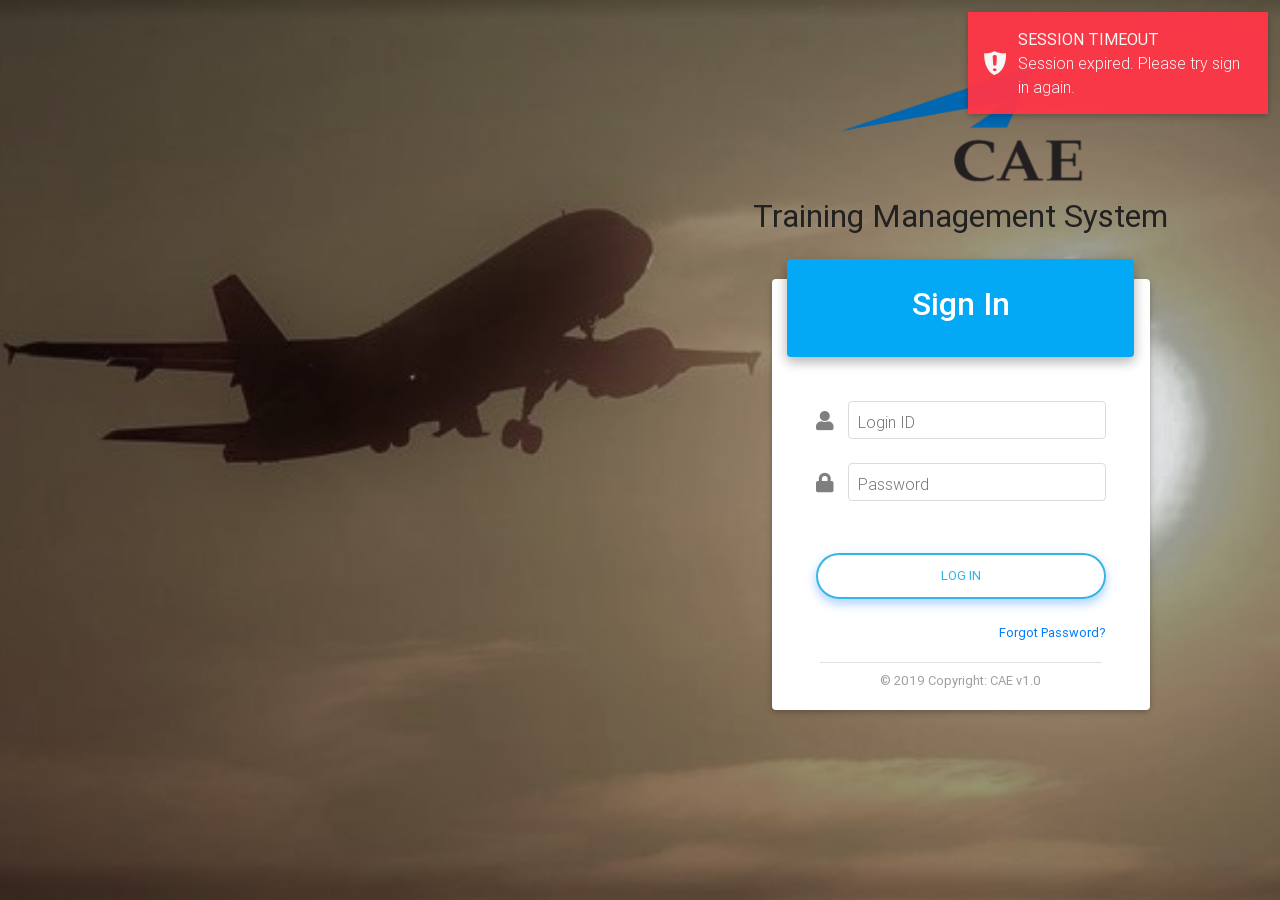
<file: master_roster.html>
<!DOCTYPE html>
<html lang="en">
<head>
    <meta charset="utf-8">
    <meta name="viewport" content="width=device-width, initial-scale=1, shrink-to-fit=no">
    <meta http-equiv="x-ua-compatible" content="ie=edge">
    <title>CAE Training Management System</title>
    <!-- Font Awesome -->
    <link rel="stylesheet" href="https://use.fontawesome.com/releases/v5.6.1/css/all.css">
    <!-- Bootstrap core CSS -->
    <link rel="stylesheet" href="css/bootstrap.min.css">
    <!-- Material Design Bootstrap -->
    <link rel="stylesheet" href="css/mdb.min.css">
    <!-- DataTables.net -->
    <link rel="stylesheet" type="text/css" href="js/vendor/datatables/css/dataTables.bootstrap4.min.css"/>
    <!-- Stepper CSS - minified-->
    <link href="css/addons-pro/steppers.min.css" rel="stylesheet">
    <!-- Your custom styles (optional) -->
    <link href="css/style.css" rel="stylesheet">
    <!-- Your custom styles (optional) -->
    <style>

    </style>
    <!-- JQuery -->
    <script type="text/javascript" src="js/jquery-3.4.0.min.js"></script>
</head>

<body class="fixed-sn light-blue-skin">
<!--Main Navigation-->
<header>
    <!-- Sidebar navigation -->
    <div class="includeHtml" id="h-nav_left"></div>
    <!-- Navbar -->
    <div class="includeHtml" id="h-nav_top"></div>
</header>
<!--Main layout-->
<main>
    <div class="container-fluid">
        <section class="mb-5 mt-lg-5 sectionMain">
            <div class="card card-cascade narrower">
                <div class="view view-cascade gradient-card-header aqua-gradient narrower py-2 mx-4 mb-3 d-flex justify-content-between align-items-center z-depth-3">
                    <div>
                        <button type="button" class="btn btn-outline-white btn-rounded btn-sm px-2 material-tooltip-main"><i class="fas fa-plus mt-0"></i></button>
                        <a tabindex="0" role="button" class="btn btn-outline-white btn-rounded btn-sm px-2"
                           data-toggle="popover" data-trigger="focus" title="List"
                           data-content="All list available."><i class="fas fa-info mt-0 mx-1"></i></a>
                        <button type="button" class="btn btn-outline-white btn-rounded btn-sm px-2" title="Refresh data"><i class="fas fa-sync mt-0"></i></button>
                    </div>
                    <a href="javascript:void(0);" class="text-white mx-3">Master Roster</a>
                    <div>
                        <button type="button" class="btn btn-outline-white btn-rounded btn-sm px-2 material-tooltip-main"><i class="fas fa-print mt-0"></i></button>
                        <button type="button" class="btn btn-outline-white btn-rounded btn-sm px-2 material-tooltip-main"><i class="fas fa-file-pdf mt-0"></i></button>
                        <button type="button" class="btn btn-outline-white btn-rounded btn-sm px-2 material-tooltip-main"><i class="fas fa-file-excel mt-0"></i></button>
                    </div>
                </div>
                <div class="px-4 pb-4">
                    <div class="row mt-4">
                        <div class="col-md-7 pr-4">
                            <form>
                                <h6 class="pb-3">Search :</h6>
                                <div class="row">
                                    <div class="col-md-6 select-outline">
                                        <select class="mdb-select md-form md-outline colorful-select dropdown-info mt-0"></select>
                                        <label>Year</label>
                                    </div>
                                    <div class="col-md-6 select-outline">
                                        <select class="mdb-select md-form md-outline colorful-select dropdown-info mt-0"></select>
                                        <label>Month</label>
                                    </div>
                                </div>
                                <div class="row">
                                    <div class="col-md-12 select-outline">
                                        <select class="mdb-select md-form md-outline colorful-select dropdown-info mt-0"></select>
                                        <label>Airline</label>
                                    </div>
                                </div>
                                <div class="row">
                                    <div class="col-md-12 select-outline">
                                        <select class="mdb-select md-form md-outline colorful-select dropdown-info mt-0"></select>
                                        <label>Courses</label>
                                    </div>
                                </div>
                                <div class="row">
                                    <div class="col-md-12 select-outline">
                                        <select class="mdb-select md-form md-outline colorful-select dropdown-info  mt-0" multiple>
                                            <option value="" disabled selected></option>
                                            <option value="1">Edward</option>
                                            <option value="2">Wong YS</option>
                                            <option value="3">Veronica</option>
                                            <option value="4">Zulhisham</option>
                                            <option value="5">Nur Faridah</option>
                                        </select>
                                        <button class="btn-save btn btn-primary btn-sm">Save</button>
                                        <label>Instructor</label>
                                    </div>
                                </div>
                                <div class="row mb-4">
                                    <div class="col-md-12">
                                        <button type="button" class="btn btn-outline-orange btn-rounded waves-effect btn-sm z-depth-2 float-right">
                                            Print <i class="fas fa-print ml-1"></i>
                                        </button>
                                        <button type="button" class="btn btn-outline-cyan btn-rounded waves-effect btn-sm float-right z-depth-2">
                                            Search <i class="fas fa-search ml-1"></i>
                                        </button>
                                    </div>
                                </div>
                            </form>
                        </div>
                        <div class="col-md-5">
                            <h6>Statistics:</h6>
                            <ul class="striped list-unstyled pl-2">
                                <li><a href="javascript:void(0);"><span class="bullet blue"></span> Total Instructors <span class="badge blue float-right z-depth-2">22</span></a></li>
                                <li><a href="javascript:void(0);"><span class="bullet yellow"></span> Total Courses <span class="badge yellow float-right z-depth-2">51</span></a></li>
                                <li><a href="javascript:void(0);"><span class="bullet light-green"></span> Total Subject <span class="badge light-green float-right z-depth-2">45</span></a></li>
                                <li><a href="javascript:void(0);"><span class="bullet red accent-2"></span> Total Hours <span class="badge red accent-2 float-right z-depth-2">1,320</span></a></li>
                            </ul>
                        </div>
                    </div>
                    <div class="row">
                        <div class="col-md-12">
                            <div class="table-responsive">
                                <table id="dtAtyAssetType" class="table table-hover table-bordered table-sm table-condensed mb-0 display responsive" cellspacing="0" width="100%">
                                    <thead class="font-small">
                                    <tr class="th-strong grey darken-4 text-white">
                                        <th class="font-small">Date</th>
                                        <th class="font-small">Day</th>
                                        <th class="font-small" style="min-width: 100px">Edward</th>
                                        <th class="font-small" style="min-width: 100px">Wong YS</th>
                                        <th class="font-small" style="min-width: 100px">Veronica</th>
                                        <th class="font-small" style="min-width: 100px">Zulhisham</th>
                                        <th class="font-small" style="min-width: 100px">Nur Faridah</th>
                                        <th class="font-small" style="min-width: 100px">Salman</th>
                                        <th class="font-small" style="min-width: 100px">Rafiz</th>
                                        <th class="font-small" style="min-width: 100px">Razlan</th>
                                    </tr>
                                    </thead>
                                    <tbody>
                                    <tr>
                                        <td class="font-small">2019/01/02</td>
                                        <td class="font-small">Sunday</td>
                                        <td class="font-small grey lighten-2">OFF</td>
                                        <td class="font-small grey lighten-2">OFF</td>
                                        <td class="font-small grey lighten-2">OFF</td>
                                        <td class="font-small grey lighten-2">OFF</td>
                                        <td class="font-small grey lighten-2">OFF</td>
                                        <td class="font-small grey lighten-2">OFF</td>
                                        <td class="font-small grey lighten-2">OFF</td>
                                        <td class="font-small grey lighten-2">OFF</td>
                                    </tr>
                                    <tr>
                                        <td class="font-small">2019/01/03</td>
                                        <td class="font-small">Monday</td>
                                        <td class="font-small">A320 CC INITIAL MAA B292- HATDP (9-13)</td>
                                        <td class="font-small">A320 CC INITIAL MAA B293-SEP D16 A320 SEP REVISION (9-14) WATER ASST (14-18)</td>
                                        <td class="font-small mdb-color lighten-1 text-white">A320 CC INITIAL PAA B27- SEP D4 (9-18)</td>
                                        <td class="font-small">A320 ICCT -HUMAN PERFORMANCE & SAFETY REVIEW (14-18) </td>
                                        <td class="font-small">A320 ICCT -HUMAN PERFORMANCE & SAFETY REVIEW (14-18) </td>
                                        <td class="font-small">A320 ICCT -HUMAN PERFORMANCE & SAFETY REVIEW (14-18) </td>
                                        <td class="font-small">A320 ICCT -HUMAN PERFORMANCE & SAFETY REVIEW (14-18) </td>
                                        <td class="font-small">A320 CC INITIAL MAA B293-SEP D16 A320 SEP REVISION (9-14) WATER ASST (14-18)</td>
                                    </tr>
                                    <tr>
                                        <td class="font-small">2019/01/03</td>
                                        <td class="font-small">Tuesday</td>
                                        <td class="font-small grey lighten-2">OFF</td>
                                        <td class="font-small">A320 CC INITIAL MAA B293-SEP D16 A320 SEP REVISION (9-14) WATER ASST (14-18)</td>
                                        <td class="font-small mdb-color lighten-1 text-white">A320 CC INITIAL PAA B27- SEP D4 (9-18)</td>
                                        <td class="font-small">A320 ICCT -HUMAN PERFORMANCE & SAFETY REVIEW (14-18) </td>
                                        <td class="font-small">A320 ICCT -HUMAN PERFORMANCE & SAFETY REVIEW (14-18) </td>
                                        <td class="font-small">A320 ICCT -HUMAN PERFORMANCE & SAFETY REVIEW (14-18) </td>
                                        <td class="font-small">A320 ICCT -HUMAN PERFORMANCE & SAFETY REVIEW (14-18) </td>
                                        <td class="font-small">A320 CC INITIAL MAA B293-SEP D16 A320 SEP REVISION (9-14) WATER ASST (14-18)</td>
                                    </tr>
                                    <tr>
                                        <td class="font-small">2019/01/04</td>
                                        <td class="font-small">Wednesday</td>
                                        <td class="font-small">A320 CC INITIAL MAA B292- HATDP (9-13)</td>
                                        <td class="font-small">A320 CC INITIAL MAA B293-SEP D16 A320 SEP REVISION (9-14) WATER ASST (14-18)</td>
                                        <td class="font-small mdb-color lighten-1 text-white">A320 CC INITIAL PAA B27- SEP D4 (9-18)</td>
                                        <td class="font-small grey lighten-4">empty</td>
                                        <td class="font-small grey lighten-4">empty</td>
                                        <td class="font-small grey lighten-4">empty</td>
                                        <td class="font-small grey lighten-4">empty</td>
                                        <td class="font-small">A320 CC INITIAL MAA B293-SEP D16 A320 SEP REVISION (9-14) WATER ASST (14-18)</td>
                                    </tr>
                                    <tr>
                                        <td class="font-small">2019/01/05</td>
                                        <td class="font-small">Thursday</td>
                                        <td class="font-small">A320 CC INITIAL MAA B292- HATDP (9-13)</td>
                                        <td class="font-small">A320 CC INITIAL MAA B293-SEP D16 A320 SEP REVISION (9-14) WATER ASST (14-18)</td>
                                        <td class="font-small mdb-color lighten-1 text-white">A320 CC INITIAL PAA B27- SEP D4 (9-18)</td>
                                        <td class="font-small">A320 ICCT -HUMAN PERFORMANCE & SAFETY REVIEW (14-18) </td>
                                        <td class="font-small">A320 ICCT -HUMAN PERFORMANCE & SAFETY REVIEW (14-18) </td>
                                        <td class="font-small">A320 ICCT -HUMAN PERFORMANCE & SAFETY REVIEW (14-18) </td>
                                        <td class="font-small">A320 ICCT -HUMAN PERFORMANCE & SAFETY REVIEW (14-18) </td>
                                        <td class="font-small">A320 CC INITIAL MAA B293-SEP D16 A320 SEP REVISION (9-14) WATER ASST (14-18)</td>
                                    </tr>
                                    </tbody>
                                </table>
                            </div>
                        </div>
                    </div>
                </div>
            </div>
        </section>
    </div>

</main>

<!-- SCRIPTS -->
<script type="text/javascript">
    $('.includeHtml').each(function () {
        const divId = $(this).attr('id');
        $('#'+divId).load('html/'+divId.substr(2)+'.html?' + new Date().valueOf());
    });
</script>

<!-- Bootstrap tooltips -->
<script type="text/javascript" src="js/popper.min.js"></script>
<!-- Bootstrap core JavaScript -->
<script type="text/javascript" src="js/bootstrap.js"></script>
<!-- MDB core JavaScript -->
<script type="text/javascript" src="js/mdb.js"></script>
<!-- DataTables.net -->
<script type="text/javascript" src="js/vendor/datatables/js/jquery.dataTables.min.js"></script>
<script type="text/javascript" src="js/vendor/datatables/js/dataTables.bootstrap4.min.js"></script>
<script type="text/javascript" src="js/vendor/datatables/js/dataTables.buttons.min.js"></script>
<script type="text/javascript" src="js/vendor/datatables/js/buttons.html5.min.js"></script>
<script type="text/javascript" src="js/vendor/datatables/js/buttons.print.min.js"></script>
<script type="text/javascript" src="js/vendor/datatables/js/jszip.min.js"></script>
<script type="text/javascript" src="js/vendor/datatables/js/pdfmake.min.js"></script>
<script type="text/javascript" src="js/vendor/datatables/js/vfs_fonts.js"></script>

<!--Custom scripts-->
<script type="text/javascript">
    document.write('<scr' + 'ipt src="js/common.js?' + new Date().valueOf() + '" type="text/javascript"></scr' + 'ipt>');

    let versionLocal;

    document.addEventListener('DOMContentLoaded', function () {

        ShowLoader();
        setTimeout(function () {
            try {
                initiatePages();

                $('.sectionForm').hide();

                $('.showDetail').on('click', function () {
                    $('.sectionMain').hide();
                    $('.sectionForm').show();
                });

                $('#btnBack').on('click', function () {
                    $('.sectionMain').show();
                    $('.sectionForm').hide();
                });
            } catch (e) {
                toastr['error'](e.message, _ALERT_TITLE_ERROR);
            }

            HideLoader();
        }, 300);
    });

</script>
</file>
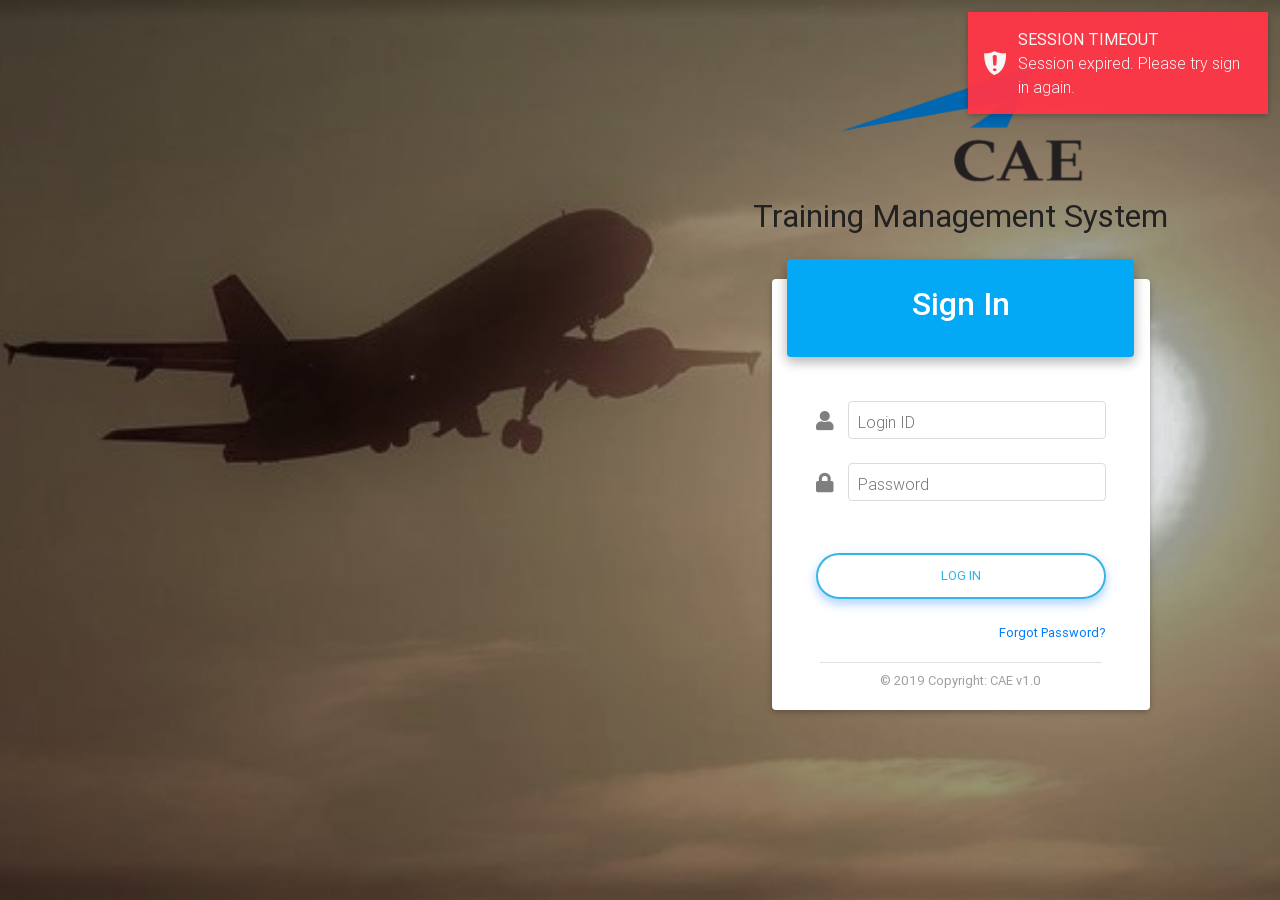
<file: timetable_class.html>
<!DOCTYPE html>
<html lang="en">
<head>
    <meta charset="utf-8">
    <meta name="viewport" content="width=device-width, initial-scale=1, shrink-to-fit=no">
    <meta http-equiv="x-ua-compatible" content="ie=edge">
    <title>CAE Training Management System</title>
    <!-- Font Awesome -->
    <link rel="stylesheet" href="https://use.fontawesome.com/releases/v5.6.1/css/all.css">
    <!-- Bootstrap core CSS -->
    <link rel="stylesheet" href="css/bootstrap.min.css">
    <!-- Material Design Bootstrap -->
    <link rel="stylesheet" href="css/mdb.css">
    <!-- DataTables.net -->
    <link rel="stylesheet" type="text/css" href="js/vendor/datatables/css/dataTables.bootstrap4.min.css"/>
    <!-- Stepper CSS - minified-->
    <link href="css/addons-pro/steppers.min.css" rel="stylesheet">
    <!-- FullCalendar -->
    <link rel="stylesheet" href="js/vendor/fullcalendar-3.4.0/fullcalendar.min.css">
    <!-- Your custom styles (optional) -->
    <link href="css/style.css" rel="stylesheet">
    <style>

    </style>
    <!-- JQuery -->
    <script type="text/javascript" src="js/jquery-3.4.0.min.js"></script>
</head>

<body class="fixed-sn light-blue-skin">
<!--Main Navigation-->
<header>
    <!-- Sidebar navigation -->
    <div class="includeHtml" id="h-nav_left"></div>
    <!-- Navbar -->
    <div class="includeHtml" id="h-nav_top"></div>
</header>
<!--Main layout-->
<main>
    <div class="container-fluid">
        <!--Section: Notification panel-->
        <section class="mt-4 mb-4 sectionMain">
            <div class="card card-cascade narrower">
                <section>
                    <div class="row">
                        <div class="col-xl-6 col-lg-12 mr-0">
                            <div class="view view-cascade gradient-card-header amy-crisp-gradient z-depth-4">
                                <h2 class="h2-responsive mb-0">Classroom's Schedule</h2>
                            </div>
                        </div>
                    </div>
                </section>
                <!-- Section: Calendar -->
                <section>
                    <div class="px-4 pb-4 pt-4">
                        <div class="row mt-4 ml-2">
                            <div class="col-md-7 pr-4">
                                <form>
                                    <h6 class="pb-3">Search :</h6>
                                    <div class="row">
                                        <div class="col-md-12 select-outline">
                                            <select class="mdb-select md-form md-outline colorful-select dropdown-info mt-0">
                                                <option value="" disabled selected>Choose Classroom</option>
                                                <option value="1">Yogyakarta</option>
                                                <option value="1">Surabaya</option>
                                                <option value="1">Bali</option>
                                                <option value="1">Banda Aceh</option>
                                                <option value="1">Bandung</option>
                                                <option value="1">Bartam</option>
                                                <option value="1">Main Hall</option>
                                                <option value="1">Safety Lab</option>
                                            </select>
                                            <label>Classroom *</label>
                                        </div>
                                    </div>
                                    <div class="row">
                                        <div class="col-md-12 select-outline">
                                            <select class="mdb-select md-form md-outline colorful-select dropdown-info mt-0">
                                                <option value="" disabled selected>Choose Calendar Year</option>
                                                <option value="1">2018</option>
                                                <option value="1">2019</option>
                                                <option value="1">2020</option>
                                            </select>
                                            <label>Calendar Year *</label>
                                        </div>
                                    </div>
                                    <div class="row">
                                        <div class="col-md-12">
                                            <button type="button" class="btn btn-outline-cyan btn-rounded waves-effect btn-sm z-depth-2 mt-0">
                                                Search <i class="fas fa-search ml-1"></i>
                                            </button>
                                            <button type="button" class="btn btn-outline-orange btn-rounded waves-effect btn-sm z-depth-2 mt-0">
                                                Print <i class="fas fa-print ml-1"></i>
                                            </button>
                                        </div>
                                    </div>
                                </form>
                            </div>
                        </div>
                        <hr>
                        <div class="row py-3 px-2">
                            <div class="col-md-12">
                                <dl class="row">
                                    <dt class="col-sm-2">Classroom</dt>
                                    <dd class="col-sm-5">Yogyakarta (In-flight room)</dd>
                                    <dt class="col-sm-2">Issue No.</dt>
                                    <dd class="col-sm-3">1298-M</dd>

                                    <dt class="col-sm-2">Year</dt>
                                    <dd class="col-sm-5">2019</dd>
                                    <dt class="col-sm-2">Date Issued</dt>
                                    <dd class="col-sm-3">8 June 2019</dd>
                                </dl>
                            </div>
                        </div>
                        <div class="row">
                            <div class="col-md-12">
                                <div class="mb-4" id="calendar"></div>
                            </div>
                        </div>
                    </div>
                </section>
                <!-- /.Section: Calendar -->
            </div>
        </section>
    </div>

    <div class="includeHtml" id="h-modal_change_password"></div>
</main>

<!-- SCRIPTS -->
<script type="text/javascript">
    $('.includeHtml').each(function () {
        const divId = $(this).attr('id');
        $('#'+divId).load('html/'+divId.substr(2)+'.html?' + new Date().valueOf());
    });
</script>

<!-- Bootstrap tooltips -->
<script type="text/javascript" src="js/popper.min.js"></script>
<!-- Bootstrap core JavaScript -->
<script type="text/javascript" src="js/bootstrap.js"></script>
<!-- MDB core JavaScript -->
<script type="text/javascript" src="js/mdb.js"></script>
<!-- DataTables.net -->
<script type="text/javascript" src="js/vendor/datatables/js/jquery.dataTables.min.js"></script>
<script type="text/javascript" src="js/vendor/datatables/js/dataTables.bootstrap4.min.js"></script>
<script type="text/javascript" src="js/vendor/datatables/js/dataTables.buttons.min.js"></script>
<script type="text/javascript" src="js/vendor/datatables/js/buttons.html5.min.js"></script>
<script type="text/javascript" src="js/vendor/datatables/js/buttons.print.min.js"></script>
<script type="text/javascript" src="js/vendor/datatables/js/jszip.min.js"></script>
<script type="text/javascript" src="js/vendor/datatables/js/pdfmake.min.js"></script>
<script type="text/javascript" src="js/vendor/datatables/js/vfs_fonts.js"></script>
<!-- Moment -->
<script type="text/javascript" src="js/vendor/fullcalendar-3.10.0/lib/moment.min.js"></script>
<!-- Calendar -->
<script type="text/javascript" src="js/vendor/fullcalendar-3.10.0/fullcalendar.min.js"></script>

<!--Custom scripts-->
<script type="text/javascript">
    document.write('<scr' + 'ipt src="js/common.js?' + new Date().valueOf() + '" type="text/javascript"></scr' + 'ipt>');

    let versionLocal;
    let changePasswordClass;

    document.addEventListener('DOMContentLoaded', function () {

        ShowLoader();
        setTimeout(function () {
            try {
                initiatePages();
                versionLocal = mzGetDataVersion();
                changePasswordClass = new ModalChangePassword();

                let dataCalendars = [];
                let textColor = ['white', 'white', 'white', 'black', 'black', 'white', 'white', 'black', 'black', 'black', 'white', 'white', 'white', 'white', 'white', 'white'];
                let backgroundColor = ['blue', 'green', 'red', 'orange', 'yellow', 'grey', 'indigo', 'lime', 'aqua', 'silver', 'maroon', 'olive', 'teal', 'navy', 'fuchsia', 'purple'];

                const activityUsers = [
                    {a:'CAE WELCOME BRIEFING & TOUR (CAE) - Bandung Classroom - Azmi Razali', b:'2019-08-05T09:00:00', c:'2019-08-05T10:00:00', d:'1'},
                    {a:'BRIEFING BY PEOPLE AND CULTURE DEPARTMENT (PAC) - Yogyakarta Classroom - Cpt Wong', b:'2019-08-05T10:30:00', c:'2019-08-05T13:00:00', d:'0'},
                    {a:'Lunch', b:'2019-08-05T13:00:00', c:'2019-08-05T14:00:00', d:'5'},
                    {a:'BRIEFING BY CABIN CREW DEPARTMENT (CCD) - Bali Classroom - Cpt Loh', b:'2019-08-05T14:00:00', c:'2019-08-05T17:00:00', d:'2'},
                    {a:'HOD BRIEFING - Alor Star Classroom - Cpt Desmond', b:'2019-08-05T17:00:00', c:'2019-08-05T17:30:00', d:'9'},
                    {a:'UNIFORM MEASUREMENT (WAREHOUSE) - Melaka Classroom - Cpt Hakim', b:'2019-08-05T17:30:00', c:'2019-08-05T18:00:00', d:'4'},
                    {a:'BATCH INSTRUCTOR (CAE) - Pataya Classroom - Cpt Suzanna', b:'2019-08-06T09:00:00', c:'2019-08-06T09:45:00', d:'6'},
                    {a:'COMPANY ORIENTATION PROGRAM (CORP CULTURE/CAE) - Pataya Classroom - Cpt Suzanna', b:'2019-08-06T10:00:00', c:'2019-08-06T13:00:00', d:'7'},
                    {a:'Lunch', b:'2019-08-06T13:00:00', c:'2019-08-06T14:00:00', d:'5'},
                    {a:'(SEP) A320 COMPUTER BASED TRAINING (CBT) (CAE) - Pataya Classroom - Cpt Suzanna', b:'2019-08-06T14:00:00', c:'2019-08-06T18:00:00', d:'8'},
                    {a:'IMAGE (RULES/POLICY AND THEORY) (CAE) - Terengganu Classroom - Cpt Suzanna', b:'2019-08-07T09:00:00', c:'2019-08-07T13:00:00', d:'3'},
                    {a:'Lunch', b:'2019-08-07T13:00:00', c:'2019-08-07T14:00:00', d:'5'},
                    {a:'IMAGE (RULES/POLICY AND THEORY) (CAE) - Terengganu Classroom - Cpt Wong', b:'2019-08-07T14:00:00', c:'2019-08-07T18:00:00', d:'3'},
                    {a:'IMAGE (MAKE OVER / PRACTICAL) (CAE) - Terengganu Classroom - Cpt Wong', b:'2019-08-08T09:00:00', c:'2019-08-08T13:00:00', d:'3'},
                    {a:'Lunch', b:'2019-08-08T13:00:00', c:'2019-08-08T14:00:00', d:'5'},
                    {a:'IMAGE (MAKE OVER / PRACTICAL) (CAE) - Pataya Classroom - Cpt Suzanna', b:'2019-08-08T14:00:00', c:'2019-08-08T18:00:00', d:'3'},
                    {a:'CUSTOMER SERVICE EXCELLENCE (CSE) DAY 1 (CAE) - Melaka Classroom - Cpt Suzanna', b:'2019-08-09T09:00:00', c:'2019-08-09T13:00:00', d:'10'},
                    {a:'Lunch', b:'2019-08-09T13:00:00', c:'2019-08-09T14:00:00', d:'5'},
                    {a:'CUSTOMER SERVICE EXCELLENCE (CSE) DAY 1 (CAE) - Melaka Classroom - Cpt Suzanna', b:'2019-08-09T14:00:00', c:'2019-08-09T18:00:00', d:'10'},
                    {a:'CUSTOMER SERVICE EXCELLENCE (CSE) DAY 2 (CAE) - Melaka Classroom - Cpt Suzanna', b:'2019-08-12T09:00:00', c:'2019-08-12T13:00:00', d:'10'},
                    {a:'Lunch', b:'2019-08-12T13:00:00', c:'2019-08-12T14:00:00', d:'5'},
                    {a:'CUSTOMER SERVICE EXCELLENCE (CSE) DAY 2 (CAE) - Melaka Classroom - Cpt Suzanna', b:'2019-08-12T14:00:00', c:'2019-08-12T18:00:00', d:'10'},
                    {a:'SPEAK UP - DAY 1 (CAE) - Pataya Classroom - Cpt Wong', b:'2019-08-13T09:00:00', c:'2019-08-13T13:00:00', d:'11'},
                    {a:'Lunch', b:'2019-08-13T13:00:00', c:'2019-08-13T14:00:00', d:'5'},
                    {a:'SPEAK UP - DAY 1 (CAE) - Pataya Classroom - Cpt Wong', b:'2019-08-13T14:00:00', c:'2019-08-13T18:00:00', d:'11'},
                    {a:'UNIFORM MEASUREMENT (WAREHOUSE) - Pataya Classroom - Cpt Suzanna', b:'2019-08-13T18:00:00', c:'2019-08-13T18:30:00', d:'4'},
                    {a:'SPEAK UP - DAY 2 (CAE) - Pataya Classroom - Cpt Wong', b:'2019-08-14T09:00:00', c:'2019-08-14T13:00:00', d:'11'},
                    {a:'Lunch', b:'2019-08-14T13:00:00', c:'2019-08-14T14:00:00', d:'5'},
                    {a:'SPEAK UP - DAY 2 (CAE) - Pataya Classroom - Cpt Wong', b:'2019-08-14T14:00:00', c:'2019-08-14T18:00:00', d:'11'},
                    {a:'ANNOUNCEMENT (CAE) - Pataya Classroom - Cpt Suzanna', b:'2019-08-15T09:00:00', c:'2019-08-15T13:00:00', d:'2'},
                    {a:'Lunch', b:'2019-08-15T13:00:00', c:'2019-08-15T14:00:00', d:'5'},
                    {a:'ANNOUNCEMENT (CAE) - Pataya Classroom - Cpt Suzanna', b:'2019-08-15T14:00:00', c:'2019-08-15T18:00:00', d:'2'},
                    {a:'AVIATION TERMINOLOGY - DAY 1 (CAE) - Kuala Lumpur Classroom - Cpt Suzanna', b:'2019-08-16T09:00:00', c:'2019-08-16T13:00:00', d:'12'},
                    {a:'Lunch', b:'2019-08-16T13:00:00', c:'2019-08-16T14:00:00', d:'5'},
                    {a:'AVIATION TERMINOLOGY - DAY 1 (CAE) - Kuala Lumpur Classroom - Cpt Suzanna', b:'2019-08-16T14:00:00', c:'2019-08-16T18:00:00', d:'12'},
                    {a:'AVIATION TERMINOLOGY - DAY 2 (CAE) - Kuala Lumpur Classroom - Cpt Suzanna', b:'2019-08-19T09:00:00', c:'2019-08-19T13:00:00', d:'12'},
                    {a:'Lunch', b:'2019-08-19T13:00:00', c:'2019-08-19T14:00:00', d:'5'},
                    {a:'AVIATION TERMINOLOGY - DAY 2 (CAE) - Kuala Lumpur Classroom - Cpt Suzanna', b:'2019-08-19T14:00:00', c:'2019-08-19T18:00:00', d:'12'},
                    {a:'AVIATION TERMINOLOGY EXAM (CORP CABIN SAFETY / CCD) - Pataya Classroom - Cpt Suzanna', b:'2019-08-20T09:00:00', c:'2019-08-20T10:00:00', d:'12'},
                    {a:'AVIATION TERMINOLOGY EXAM REVIEW(CORP CABIN SAFETY / CCD) - Pataya Classroom - Cpt Suzanna', b:'2019-08-20T10:00:00', c:'2019-08-20T10:30:00', d:'12'},
                    {a:'Break', b:'2019-08-20T10:30:00', c:'2019-08-20T11:00:00', d:'5'},
                    {a:'FIRST AID - DAY 1 (CAE) - Bangkok Classroom - Cpt Suzanna', b:'2019-08-20T11:00:00', c:'2019-08-20T13:00:00', d:'13'},
                    {a:'Lunch', b:'2019-08-20T13:00:00', c:'2019-08-20T14:00:00', d:'5'},
                    {a:'FIRST AID - DAY 1  (CAE) - Bangkok Classroom - Cpt Suzanna', b:'2019-08-20T14:00:00', c:'2019-08-20T18:00:00', d:'13'},
                    {a:'FIRST AID - DAY 2 (CAE) - Bangkok Classroom - Cpt Suzanna', b:'2019-08-21T09:00:00', c:'2019-08-21T13:00:00', d:'13'},
                    {a:'Lunch', b:'2019-08-21T13:00:00', c:'2019-08-21T14:00:00', d:'5'},
                    {a:'FIRST AID - DAY 2  (CAE) - Bangkok Classroom - Cpt Suzanna', b:'2019-08-21T14:00:00', c:'2019-08-21T18:00:00', d:'13'},
                    {a:'FIRST AID PROGRESS TEST 1 & REVIEW (CAE) - Pataya Classroom - Cpt Suzanna', b:'2019-08-22T09:00:00', c:'2019-08-22T10:30:00', d:'13'},
                    {a:'FIRST AID - DAY 3 (CAE) - Kota Bharu Classroom - Cpt Wong', b:'2019-08-22T10:30:00', c:'2019-08-22T13:00:00', d:'13'},
                    {a:'Lunch', b:'2019-08-22T13:00:00', c:'2019-08-22T14:00:00', d:'5'},
                    {a:'FIRST AID - DAY 3  (CAE) - Kota Bharu Classroom - Cpt Wong', b:'2019-08-22T14:00:00', c:'2019-08-22T18:00:00', d:'13'},
                    {a:'FIRST AID PROGRESS TEST 2 & REVIEW (CAE) - Pataya Classroom - Cpt Suzanna', b:'2019-08-23T09:00:00', c:'2019-08-23T10:30:00', d:'13'},
                    {a:'FIRST AID - DAY 4 (CAE) - Kota Bharu Classroom - Cpt Wong', b:'2019-08-23T10:30:00', c:'2019-08-23T13:00:00', d:'13'},
                    {a:'Lunch', b:'2019-08-23T13:00:00', c:'2019-08-23T14:00:00', d:'5'},
                    {a:'FIRST AID - DAY 4  (CAE) - Kota Bharu Classroom - Cpt Wong', b:'2019-08-23T14:00:00', c:'2019-08-23T18:00:00', d:'13'}
                ];
                $.each(activityUsers, function (n, u) {
                    let dataCalendar = [];
                    dataCalendar['title'] = u['a'];
                    dataCalendar['start'] = u['b'];
                    dataCalendar['end'] = u['c'];
                    //dataCalendar['activityId'] = u['activityId'];
                    dataCalendar['textColor'] = textColor[parseInt(u['d'])%16];
                    dataCalendar['backgroundColor'] = backgroundColor[parseInt(u['d'])%16];
                    dataCalendars.push(dataCalendar);
                });
                console.log(dataCalendars);

                $('#calendar').fullCalendar({
                    header: {
                        left: 'prev,next today',
                        center: 'title',
                        right: 'month,agendaWeek,agendaDay,listWeek'
                    },
                    //defaultDate: '2017-08-16',
                    navLinks: true, // can click day/week names to navigate views
                    editable: false,
                    eventLimit: true, // allow "more" link when too many events
                    events: dataCalendars,
                    /*events: [
                        {
                            title: 'Shahrol Nizam Ali',
                            start: '2019-04-11',
                            end: '2019-04-11',
                            //url: 'https://google.com/',
                            textColor: 'white',
                            backgroundColor: 'black',
                            activityId: 121
                        },
                        {
                            title: 'Muhammad Ali',
                            start: '2017-08-01T10:00:00',
                            end: '2017-08-01T11:00:00'
                        }
                    ],*/
                    eventClick: function(calEvent, jsEvent, view) {
                        const textToast = 'Date : <i>' + moment(calEvent.start).format('D/M/YYYY') + '</i><br/>' +
                            'Time : <i>' + moment(calEvent.start).format('h:mm:ss a') + ' to ' + moment(calEvent.end).format('h:mm:ss a')  + '</i><br/>' +
                            'Classroom : <i>Surabaya</i>';
                        toastr['info'](textToast, calEvent.title);
                    }
                })

            } catch (e) {
                toastr['error'](e.message, _ALERT_TITLE_ERROR);
            }

            HideLoader();
        }, 300);
    });

    document.write('<scr' + 'ipt src="js/pages/modal_change_password.js?' + new Date().valueOf() + '" type="text/javascript"></scr' + 'ipt>');

</script>
</file>
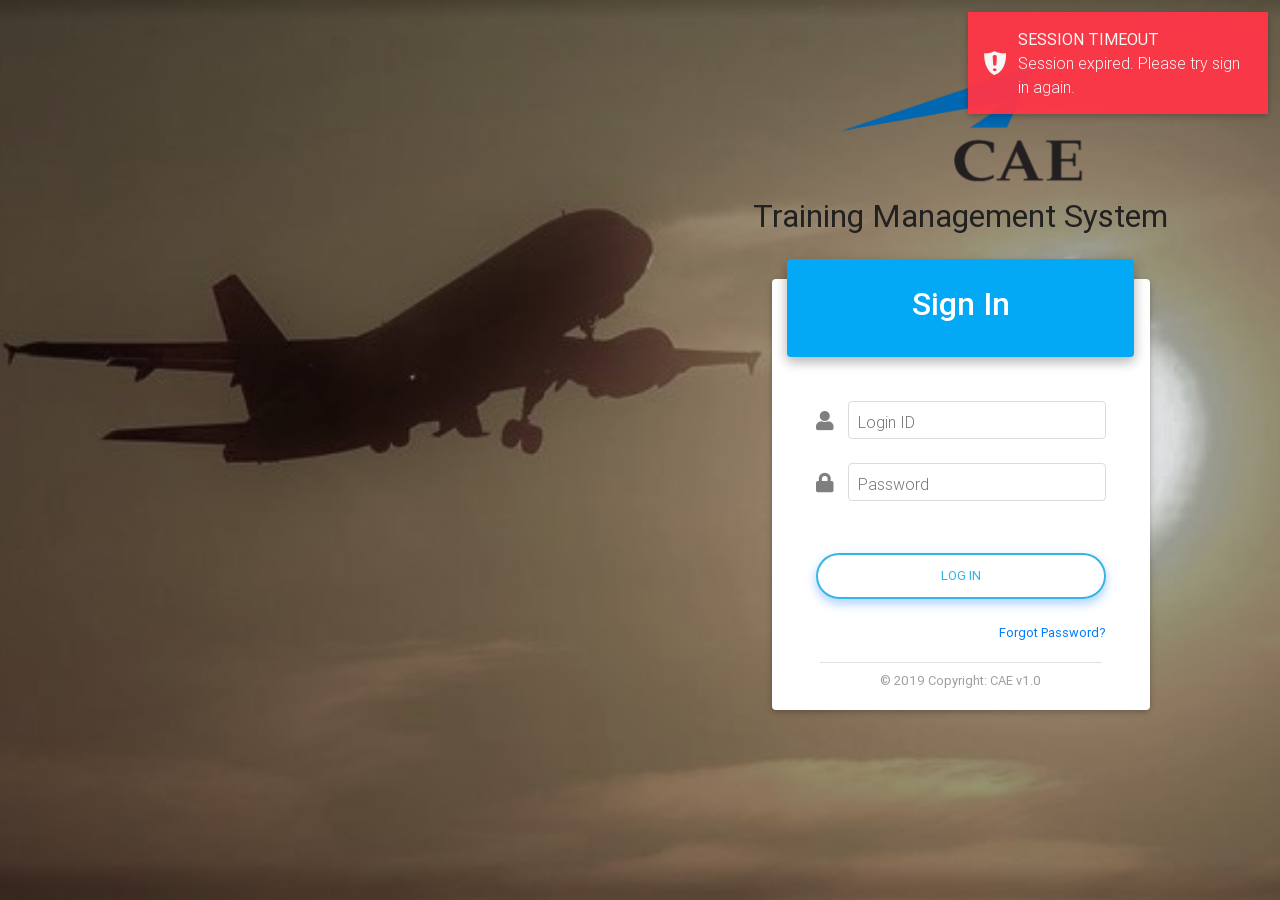
<file: timetable_course.html>
<!DOCTYPE html>
<html lang="en">
<head>
    <meta charset="utf-8">
    <meta name="viewport" content="width=device-width, initial-scale=1, shrink-to-fit=no">
    <meta http-equiv="x-ua-compatible" content="ie=edge">
    <title>CAE Training Management System</title>
    <!-- Font Awesome -->
    <link rel="stylesheet" href="https://use.fontawesome.com/releases/v5.6.1/css/all.css">
    <!-- Bootstrap core CSS -->
    <link rel="stylesheet" href="css/bootstrap.min.css">
    <!-- Material Design Bootstrap -->
    <link rel="stylesheet" href="css/mdb.css">
    <!-- DataTables.net -->
    <link rel="stylesheet" type="text/css" href="js/vendor/datatables/css/dataTables.bootstrap4.min.css"/>
    <!-- Stepper CSS - minified-->
    <link href="css/addons-pro/steppers.min.css" rel="stylesheet">
    <!-- FullCalendar -->
    <link rel="stylesheet" href="js/vendor/fullcalendar-3.4.0/fullcalendar.min.css">
    <!-- Your custom styles (optional) -->
    <link href="css/style.css" rel="stylesheet">
    <style>

    </style>
    <!-- JQuery -->
    <script type="text/javascript" src="js/jquery-3.4.0.min.js"></script>
</head>

<body class="fixed-sn light-blue-skin">
<!--Main Navigation-->
<header>
    <!-- Sidebar navigation -->
    <div class="includeHtml" id="h-nav_left"></div>
    <!-- Navbar -->
    <div class="includeHtml" id="h-nav_top"></div>
</header>
<!--Main layout-->
<main>
    <div class="container-fluid">
        <!--Section: Notification panel-->
        <section class="mt-4 mb-4 sectionMain">
            <div class="card card-cascade narrower">
                <section>
                    <div class="row">
                        <div class="col-xl-6 col-lg-12 mr-0">
                            <div class="view view-cascade gradient-card-header amy-crisp-gradient z-depth-4">
                                <h2 class="h2-responsive mb-0">Course's Schedule</h2>
                            </div>
                        </div>
                    </div>
                </section>
                <!-- Section: Calendar -->
                <section>
                    <div class="px-4 pb-4 pt-4">
                        <div class="row mt-4 ml-2">
                            <div class="col-md-7 pr-4">
                                <form>
                                    <h6 class="pb-3">Search :</h6>
                                    <div class="row">
                                        <div class="col-md-12 select-outline">
                                            <select class="mdb-select md-form md-outline colorful-select dropdown-info mt-0">
                                                <option value="" disabled selected>Choose AOC</option>
                                                <option value="1">MAA</option>
                                            </select>
                                            <label>AOC *</label>
                                        </div>
                                    </div>
                                    <div class="row">
                                        <div class="col-md-12 select-outline">
                                            <select class="mdb-select md-form md-outline colorful-select dropdown-info mt-0">
                                                <option value="" disabled selected>Choose Course</option>
                                                <option value="1">A320 CC INITIAL</option>
                                            </select>
                                            <label>Course *</label>
                                        </div>
                                    </div>
                                    <div class="row">
                                        <div class="col-md-12 select-outline">
                                            <select class="mdb-select md-form md-outline colorful-select dropdown-info mt-0">
                                                <option value="" disabled selected>Choose Batch</option>
                                                <option value="1">310</option>
                                            </select>
                                            <label>Batch *</label>
                                        </div>
                                    </div>
                                    <div class="row">
                                        <div class="col-md-12">
                                            <button type="button" class="btn btn-outline-cyan btn-rounded waves-effect btn-sm z-depth-2 mt-0">
                                                Search <i class="fas fa-search ml-1"></i>
                                            </button>
                                            <button type="button" class="btn btn-outline-orange btn-rounded waves-effect btn-sm z-depth-2 mt-0">
                                                Print <i class="fas fa-print ml-1"></i>
                                            </button>
                                        </div>
                                    </div>
                                </form>
                            </div>
                        </div>
                        <hr>
                        <div class="row py-3 px-2">
                            <div class="col-md-12">
                                <dl class="row">
                                    <dt class="col-sm-2">Course</dt>
                                    <dd class="col-sm-5">A320 CC Initial (MAA) 2019</dd>
                                    <dt class="col-sm-2">Issue No.</dt>
                                    <dd class="col-sm-3">1298-M</dd>

                                    <dt class="col-sm-2">Duration</dt>
                                    <dd class="col-sm-5">5 August 2019 - 28 August 2019</dd>
                                    <dt class="col-sm-2">Date Issued</dt>
                                    <dd class="col-sm-3">8 July 2019</dd>

                                    <dt class="col-sm-2">AOC</dt>
                                    <dd class="col-sm-10">MAA</dd>

                                    <dt class="col-sm-2">Batch</dt>
                                    <dd class="col-sm-10">310</dd>
                                </dl>
                            </div>
                        </div>
                        <div class="row">
                            <div class="col-md-12">
                                <div class="mb-4" id="calendar"></div>
                            </div>
                        </div>
                    </div>
                </section>
                <!-- /.Section: Calendar -->
            </div>
        </section>
    </div>

    <div class="includeHtml" id="h-modal_change_password"></div>
</main>

<!-- SCRIPTS -->
<script type="text/javascript">
    $('.includeHtml').each(function () {
        const divId = $(this).attr('id');
        $('#'+divId).load('html/'+divId.substr(2)+'.html?' + new Date().valueOf());
    });
</script>

<!-- Bootstrap tooltips -->
<script type="text/javascript" src="js/popper.min.js"></script>
<!-- Bootstrap core JavaScript -->
<script type="text/javascript" src="js/bootstrap.js"></script>
<!-- MDB core JavaScript -->
<script type="text/javascript" src="js/mdb.js"></script>
<!-- DataTables.net -->
<script type="text/javascript" src="js/vendor/datatables/js/jquery.dataTables.min.js"></script>
<script type="text/javascript" src="js/vendor/datatables/js/dataTables.bootstrap4.min.js"></script>
<script type="text/javascript" src="js/vendor/datatables/js/dataTables.buttons.min.js"></script>
<script type="text/javascript" src="js/vendor/datatables/js/buttons.html5.min.js"></script>
<script type="text/javascript" src="js/vendor/datatables/js/buttons.print.min.js"></script>
<script type="text/javascript" src="js/vendor/datatables/js/jszip.min.js"></script>
<script type="text/javascript" src="js/vendor/datatables/js/pdfmake.min.js"></script>
<script type="text/javascript" src="js/vendor/datatables/js/vfs_fonts.js"></script>
<!-- Moment -->
<script type="text/javascript" src="js/vendor/fullcalendar-3.10.0/lib/moment.min.js"></script>
<!-- Calendar -->
<script type="text/javascript" src="js/vendor/fullcalendar-3.10.0/fullcalendar.min.js"></script>

<!--Custom scripts-->
<script type="text/javascript">
    document.write('<scr' + 'ipt src="js/common.js?' + new Date().valueOf() + '" type="text/javascript"></scr' + 'ipt>');

    let versionLocal;
    let changePasswordClass;

    document.addEventListener('DOMContentLoaded', function () {

        ShowLoader();
        setTimeout(function () {
            try {
                initiatePages();
                versionLocal = mzGetDataVersion();
                changePasswordClass = new ModalChangePassword();

                let dataCalendars = [];
                let textColor = ['white', 'white', 'white', 'black', 'black', 'white', 'white', 'black', 'black', 'black', 'white', 'white', 'white', 'white', 'white', 'white'];
                let backgroundColor = ['blue', 'green', 'red', 'orange', 'yellow', 'grey', 'indigo', 'lime', 'aqua', 'silver', 'maroon', 'olive', 'teal', 'navy', 'fuchsia', 'purple'];

                const activityUsers = [
                    {a:'CAE WELCOME BRIEFING & TOUR (CAE) - Bandung Classroom - Azmi Razali', b:'2019-08-05T09:00:00', c:'2019-08-05T10:00:00', d:'1'},
                    {a:'BRIEFING BY PEOPLE AND CULTURE DEPARTMENT (PAC) - Yogyakarta Classroom - Cpt Wong', b:'2019-08-05T10:30:00', c:'2019-08-05T13:00:00', d:'0'},
                    {a:'Lunch', b:'2019-08-05T13:00:00', c:'2019-08-05T14:00:00', d:'5'},
                    {a:'BRIEFING BY CABIN CREW DEPARTMENT (CCD) - Bali Classroom - Cpt Loh', b:'2019-08-05T14:00:00', c:'2019-08-05T17:00:00', d:'2'},
                    {a:'HOD BRIEFING - Alor Star Classroom - Cpt Desmond', b:'2019-08-05T17:00:00', c:'2019-08-05T17:30:00', d:'9'},
                    {a:'UNIFORM MEASUREMENT (WAREHOUSE) - Melaka Classroom - Cpt Hakim', b:'2019-08-05T17:30:00', c:'2019-08-05T18:00:00', d:'4'},
                    {a:'BATCH INSTRUCTOR (CAE) - Pataya Classroom - Cpt Suzanna', b:'2019-08-06T09:00:00', c:'2019-08-06T09:45:00', d:'6'},
                    {a:'COMPANY ORIENTATION PROGRAM (CORP CULTURE/CAE) - Pataya Classroom - Cpt Suzanna', b:'2019-08-06T10:00:00', c:'2019-08-06T13:00:00', d:'7'},
                    {a:'Lunch', b:'2019-08-06T13:00:00', c:'2019-08-06T14:00:00', d:'5'},
                    {a:'(SEP) A320 COMPUTER BASED TRAINING (CBT) (CAE) - Pataya Classroom - Cpt Suzanna', b:'2019-08-06T14:00:00', c:'2019-08-06T18:00:00', d:'8'},
                    {a:'IMAGE (RULES/POLICY AND THEORY) (CAE) - Terengganu Classroom - Cpt Suzanna', b:'2019-08-07T09:00:00', c:'2019-08-07T13:00:00', d:'3'},
                    {a:'Lunch', b:'2019-08-07T13:00:00', c:'2019-08-07T14:00:00', d:'5'},
                    {a:'IMAGE (RULES/POLICY AND THEORY) (CAE) - Terengganu Classroom - Cpt Wong', b:'2019-08-07T14:00:00', c:'2019-08-07T18:00:00', d:'3'},
                    {a:'IMAGE (MAKE OVER / PRACTICAL) (CAE) - Terengganu Classroom - Cpt Wong', b:'2019-08-08T09:00:00', c:'2019-08-08T13:00:00', d:'3'},
                    {a:'Lunch', b:'2019-08-08T13:00:00', c:'2019-08-08T14:00:00', d:'5'},
                    {a:'IMAGE (MAKE OVER / PRACTICAL) (CAE) - Pataya Classroom - Cpt Suzanna', b:'2019-08-08T14:00:00', c:'2019-08-08T18:00:00', d:'3'},
                    {a:'CUSTOMER SERVICE EXCELLENCE (CSE) DAY 1 (CAE) - Melaka Classroom - Cpt Suzanna', b:'2019-08-09T09:00:00', c:'2019-08-09T13:00:00', d:'10'},
                    {a:'Lunch', b:'2019-08-09T13:00:00', c:'2019-08-09T14:00:00', d:'5'},
                    {a:'CUSTOMER SERVICE EXCELLENCE (CSE) DAY 1 (CAE) - Melaka Classroom - Cpt Suzanna', b:'2019-08-09T14:00:00', c:'2019-08-09T18:00:00', d:'10'},
                    {a:'CUSTOMER SERVICE EXCELLENCE (CSE) DAY 2 (CAE) - Melaka Classroom - Cpt Suzanna', b:'2019-08-12T09:00:00', c:'2019-08-12T13:00:00', d:'10'},
                    {a:'Lunch', b:'2019-08-12T13:00:00', c:'2019-08-12T14:00:00', d:'5'},
                    {a:'CUSTOMER SERVICE EXCELLENCE (CSE) DAY 2 (CAE) - Melaka Classroom - Cpt Suzanna', b:'2019-08-12T14:00:00', c:'2019-08-12T18:00:00', d:'10'},
                    {a:'SPEAK UP - DAY 1 (CAE) - Pataya Classroom - Cpt Wong', b:'2019-08-13T09:00:00', c:'2019-08-13T13:00:00', d:'11'},
                    {a:'Lunch', b:'2019-08-13T13:00:00', c:'2019-08-13T14:00:00', d:'5'},
                    {a:'SPEAK UP - DAY 1 (CAE) - Pataya Classroom - Cpt Wong', b:'2019-08-13T14:00:00', c:'2019-08-13T18:00:00', d:'11'},
                    {a:'UNIFORM MEASUREMENT (WAREHOUSE) - Pataya Classroom - Cpt Suzanna', b:'2019-08-13T18:00:00', c:'2019-08-13T18:30:00', d:'4'},
                    {a:'SPEAK UP - DAY 2 (CAE) - Pataya Classroom - Cpt Wong', b:'2019-08-14T09:00:00', c:'2019-08-14T13:00:00', d:'11'},
                    {a:'Lunch', b:'2019-08-14T13:00:00', c:'2019-08-14T14:00:00', d:'5'},
                    {a:'SPEAK UP - DAY 2 (CAE) - Pataya Classroom - Cpt Wong', b:'2019-08-14T14:00:00', c:'2019-08-14T18:00:00', d:'11'},
                    {a:'ANNOUNCEMENT (CAE) - Pataya Classroom - Cpt Suzanna', b:'2019-08-15T09:00:00', c:'2019-08-15T13:00:00', d:'2'},
                    {a:'Lunch', b:'2019-08-15T13:00:00', c:'2019-08-15T14:00:00', d:'5'},
                    {a:'ANNOUNCEMENT (CAE) - Pataya Classroom - Cpt Suzanna', b:'2019-08-15T14:00:00', c:'2019-08-15T18:00:00', d:'2'},
                    {a:'AVIATION TERMINOLOGY - DAY 1 (CAE) - Kuala Lumpur Classroom - Cpt Suzanna', b:'2019-08-16T09:00:00', c:'2019-08-16T13:00:00', d:'12'},
                    {a:'Lunch', b:'2019-08-16T13:00:00', c:'2019-08-16T14:00:00', d:'5'},
                    {a:'AVIATION TERMINOLOGY - DAY 1 (CAE) - Kuala Lumpur Classroom - Cpt Suzanna', b:'2019-08-16T14:00:00', c:'2019-08-16T18:00:00', d:'12'},
                    {a:'AVIATION TERMINOLOGY - DAY 2 (CAE) - Kuala Lumpur Classroom - Cpt Suzanna', b:'2019-08-19T09:00:00', c:'2019-08-19T13:00:00', d:'12'},
                    {a:'Lunch', b:'2019-08-19T13:00:00', c:'2019-08-19T14:00:00', d:'5'},
                    {a:'AVIATION TERMINOLOGY - DAY 2 (CAE) - Kuala Lumpur Classroom - Cpt Suzanna', b:'2019-08-19T14:00:00', c:'2019-08-19T18:00:00', d:'12'},
                    {a:'AVIATION TERMINOLOGY EXAM (CORP CABIN SAFETY / CCD) - Pataya Classroom - Cpt Suzanna', b:'2019-08-20T09:00:00', c:'2019-08-20T10:00:00', d:'12'},
                    {a:'AVIATION TERMINOLOGY EXAM REVIEW(CORP CABIN SAFETY / CCD) - Pataya Classroom - Cpt Suzanna', b:'2019-08-20T10:00:00', c:'2019-08-20T10:30:00', d:'12'},
                    {a:'Break', b:'2019-08-20T10:30:00', c:'2019-08-20T11:00:00', d:'5'},
                    {a:'FIRST AID - DAY 1 (CAE) - Bangkok Classroom - Cpt Suzanna', b:'2019-08-20T11:00:00', c:'2019-08-20T13:00:00', d:'13'},
                    {a:'Lunch', b:'2019-08-20T13:00:00', c:'2019-08-20T14:00:00', d:'5'},
                    {a:'FIRST AID - DAY 1  (CAE) - Bangkok Classroom - Cpt Suzanna', b:'2019-08-20T14:00:00', c:'2019-08-20T18:00:00', d:'13'},
                    {a:'FIRST AID - DAY 2 (CAE) - Bangkok Classroom - Cpt Suzanna', b:'2019-08-21T09:00:00', c:'2019-08-21T13:00:00', d:'13'},
                    {a:'Lunch', b:'2019-08-21T13:00:00', c:'2019-08-21T14:00:00', d:'5'},
                    {a:'FIRST AID - DAY 2  (CAE) - Bangkok Classroom - Cpt Suzanna', b:'2019-08-21T14:00:00', c:'2019-08-21T18:00:00', d:'13'},
                    {a:'FIRST AID PROGRESS TEST 1 & REVIEW (CAE) - Pataya Classroom - Cpt Suzanna', b:'2019-08-22T09:00:00', c:'2019-08-22T10:30:00', d:'13'},
                    {a:'FIRST AID - DAY 3 (CAE) - Kota Bharu Classroom - Cpt Wong', b:'2019-08-22T10:30:00', c:'2019-08-22T13:00:00', d:'13'},
                    {a:'Lunch', b:'2019-08-22T13:00:00', c:'2019-08-22T14:00:00', d:'5'},
                    {a:'FIRST AID - DAY 3  (CAE) - Kota Bharu Classroom - Cpt Wong', b:'2019-08-22T14:00:00', c:'2019-08-22T18:00:00', d:'13'},
                    {a:'FIRST AID PROGRESS TEST 2 & REVIEW (CAE) - Pataya Classroom - Cpt Suzanna', b:'2019-08-23T09:00:00', c:'2019-08-23T10:30:00', d:'13'},
                    {a:'FIRST AID - DAY 4 (CAE) - Kota Bharu Classroom - Cpt Wong', b:'2019-08-23T10:30:00', c:'2019-08-23T13:00:00', d:'13'},
                    {a:'Lunch', b:'2019-08-23T13:00:00', c:'2019-08-23T14:00:00', d:'5'},
                    {a:'FIRST AID - DAY 4  (CAE) - Kota Bharu Classroom - Cpt Wong', b:'2019-08-23T14:00:00', c:'2019-08-23T18:00:00', d:'13'}
                ];
                $.each(activityUsers, function (n, u) {
                    let dataCalendar = [];
                    dataCalendar['title'] = u['a'];
                    dataCalendar['start'] = u['b'];
                    dataCalendar['end'] = u['c'];
                    //dataCalendar['activityId'] = u['activityId'];
                    dataCalendar['textColor'] = textColor[parseInt(u['d'])%16];
                    dataCalendar['backgroundColor'] = backgroundColor[parseInt(u['d'])%16];
                    dataCalendars.push(dataCalendar);
                });
                console.log(dataCalendars);

                $('#calendar').fullCalendar({
                    header: {
                        left: 'prev,next today',
                        center: 'title',
                        right: 'month,agendaWeek,agendaDay,listWeek'
                    },
                    //defaultDate: '2017-08-16',
                    navLinks: true, // can click day/week names to navigate views
                    editable: false,
                    eventLimit: true, // allow "more" link when too many events
                    events: dataCalendars,
                    /*events: [
                        {
                            title: 'Shahrol Nizam Ali',
                            start: '2019-04-11',
                            end: '2019-04-11',
                            //url: 'https://google.com/',
                            textColor: 'white',
                            backgroundColor: 'black',
                            activityId: 121
                        },
                        {
                            title: 'Muhammad Ali',
                            start: '2017-08-01T10:00:00',
                            end: '2017-08-01T11:00:00'
                        }
                    ],*/
                    eventClick: function(calEvent, jsEvent, view) {
                        const textToast = 'Date : <i>' + moment(calEvent.start).format('D/M/YYYY') + '</i><br/>' +
                            'Time : <i>' + moment(calEvent.start).format('h:mm:ss a') + ' to ' + moment(calEvent.end).format('h:mm:ss a')  + '</i><br/>' +
                            'Classroom : <i>Surabaya</i>';
                        toastr['info'](textToast, calEvent.title);
                    }
                })

            } catch (e) {
                toastr['error'](e.message, _ALERT_TITLE_ERROR);
            }

            HideLoader();
        }, 300);
    });

    document.write('<scr' + 'ipt src="js/pages/modal_change_password.js?' + new Date().valueOf() + '" type="text/javascript"></scr' + 'ipt>');

</script>
</file>
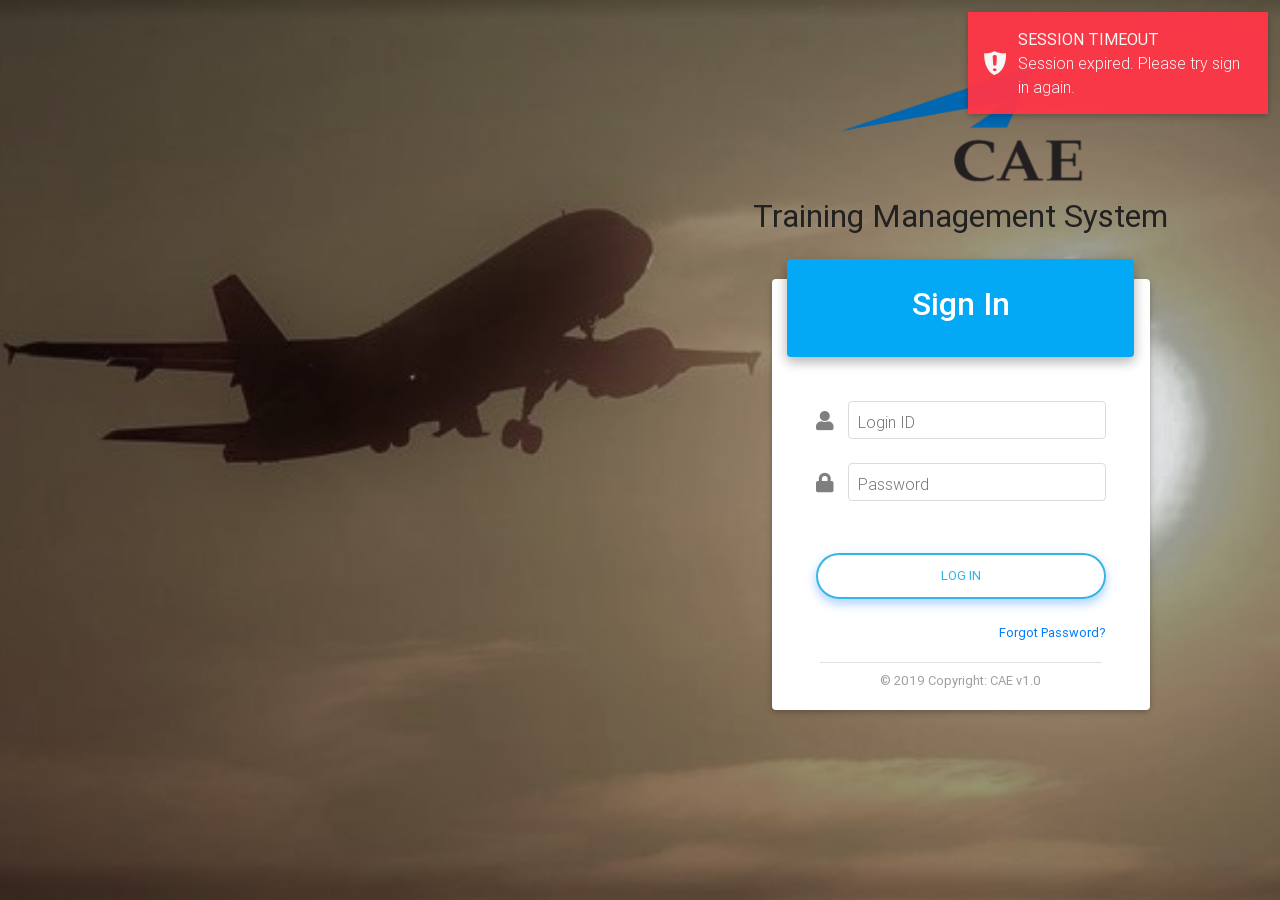
<file: timetable_instructor.html>
<!DOCTYPE html>
<html lang="en">
<head>
    <meta charset="utf-8">
    <meta name="viewport" content="width=device-width, initial-scale=1, shrink-to-fit=no">
    <meta http-equiv="x-ua-compatible" content="ie=edge">
    <title>CAE Training Management System</title>
    <!-- Font Awesome -->
    <link rel="stylesheet" href="https://use.fontawesome.com/releases/v5.6.1/css/all.css">
    <!-- Bootstrap core CSS -->
    <link rel="stylesheet" href="css/bootstrap.min.css">
    <!-- Material Design Bootstrap -->
    <link rel="stylesheet" href="css/mdb.css">
    <!-- DataTables.net -->
    <link rel="stylesheet" type="text/css" href="js/vendor/datatables/css/dataTables.bootstrap4.min.css"/>
    <!-- Stepper CSS - minified-->
    <link href="css/addons-pro/steppers.min.css" rel="stylesheet">
    <!-- FullCalendar -->
    <link rel="stylesheet" href="js/vendor/fullcalendar-3.4.0/fullcalendar.min.css">
    <!-- Your custom styles (optional) -->
    <link href="css/style.css" rel="stylesheet">
    <style>

    </style>
    <!-- JQuery -->
    <script type="text/javascript" src="js/jquery-3.4.0.min.js"></script>
</head>

<body class="fixed-sn light-blue-skin">
<!--Main Navigation-->
<header>
    <!-- Sidebar navigation -->
    <div class="includeHtml" id="h-nav_left"></div>
    <!-- Navbar -->
    <div class="includeHtml" id="h-nav_top"></div>
</header>
<!--Main layout-->
<main>
    <div class="container-fluid">
        <!--Section: Notification panel-->
        <section class="mt-4 mb-4 sectionMain">
            <div class="card card-cascade narrower">
                <section>
                    <div class="row">
                        <div class="col-xl-6 col-lg-12 mr-0">
                            <div class="view view-cascade gradient-card-header amy-crisp-gradient z-depth-4">
                                <h2 class="h2-responsive mb-0">Instructor's Schedule</h2>
                            </div>
                        </div>
                    </div>
                </section>
                <!-- Section: Calendar -->
                <section>
                    <div class="px-4 pb-4 pt-4">
                        <div class="row mt-4 ml-2">
                            <div class="col-md-7 pr-4">
                                <form>
                                    <h6 class="pb-3">Search :</h6>
                                    <div class="row">
                                        <div class="col-md-12 select-outline">
                                            <select class="mdb-select md-form md-outline colorful-select dropdown-info mt-0">
                                                <option value="" disabled selected>Choose Instructor</option>
                                                <option value="1">ABD RAHMAN, MOHAMMAD HAFIZ BIN</option>
                                                <option value="1">ABDUL AZIZ, ABDUL AZIM BIN</option>
                                                <option value="1">ABDUL MUKTHAHIR, ABDUL MUHAIMIN</option>
                                                <option value="1">ABDUL RAHIM, MOHD NAZRI BIN</option>
                                            </select>
                                            <label>Classroom *</label>
                                        </div>
                                    </div>
                                    <div class="row">
                                        <div class="col-md-12 select-outline">
                                            <select class="mdb-select md-form md-outline colorful-select dropdown-info mt-0">
                                                <option value="" disabled selected>Choose Calendar Year</option>
                                                <option value="1">2018</option>
                                                <option value="1">2019</option>
                                                <option value="1">2020</option>
                                            </select>
                                            <label>Calendar Year *</label>
                                        </div>
                                    </div>
                                    <div class="row">
                                        <div class="col-md-12">
                                            <button type="button" class="btn btn-outline-cyan btn-rounded waves-effect btn-sm z-depth-2 mt-0">
                                                Search <i class="fas fa-search ml-1"></i>
                                            </button>
                                            <button type="button" class="btn btn-outline-orange btn-rounded waves-effect btn-sm z-depth-2 mt-0">
                                                Print <i class="fas fa-print ml-1"></i>
                                            </button>
                                        </div>
                                    </div>
                                </form>
                            </div>
                        </div>
                        <hr>
                        <div class="row py-3 px-2">
                            <div class="col-md-12">
                                <dl class="row">
                                    <dt class="col-sm-2">Instructor Name</dt>
                                    <dd class="col-sm-5">DANNY WONG, KEE NENG </dd>
                                    <dt class="col-sm-2">Issue No.</dt>
                                    <dd class="col-sm-3">1298-M</dd>

                                    <dt class="col-sm-2">Calendar Year</dt>
                                    <dd class="col-sm-5">2019</dd>
                                    <dt class="col-sm-2">Date Issued</dt>
                                    <dd class="col-sm-3">8 June 2019</dd>
                                </dl>
                            </div>
                        </div>
                        <div class="row">
                            <div class="col-md-12">
                                <div class="mb-4" id="calendar"></div>
                            </div>
                        </div>
                    </div>
                </section>
                <!-- /.Section: Calendar -->
            </div>
        </section>
    </div>

    <div class="includeHtml" id="h-modal_change_password"></div>
</main>

<!-- SCRIPTS -->
<script type="text/javascript">
    $('.includeHtml').each(function () {
        const divId = $(this).attr('id');
        $('#'+divId).load('html/'+divId.substr(2)+'.html?' + new Date().valueOf());
    });
</script>

<!-- Bootstrap tooltips -->
<script type="text/javascript" src="js/popper.min.js"></script>
<!-- Bootstrap core JavaScript -->
<script type="text/javascript" src="js/bootstrap.js"></script>
<!-- MDB core JavaScript -->
<script type="text/javascript" src="js/mdb.js"></script>
<!-- DataTables.net -->
<script type="text/javascript" src="js/vendor/datatables/js/jquery.dataTables.min.js"></script>
<script type="text/javascript" src="js/vendor/datatables/js/dataTables.bootstrap4.min.js"></script>
<script type="text/javascript" src="js/vendor/datatables/js/dataTables.buttons.min.js"></script>
<script type="text/javascript" src="js/vendor/datatables/js/buttons.html5.min.js"></script>
<script type="text/javascript" src="js/vendor/datatables/js/buttons.print.min.js"></script>
<script type="text/javascript" src="js/vendor/datatables/js/jszip.min.js"></script>
<script type="text/javascript" src="js/vendor/datatables/js/pdfmake.min.js"></script>
<script type="text/javascript" src="js/vendor/datatables/js/vfs_fonts.js"></script>
<!-- Moment -->
<script type="text/javascript" src="js/vendor/fullcalendar-3.10.0/lib/moment.min.js"></script>
<!-- Calendar -->
<script type="text/javascript" src="js/vendor/fullcalendar-3.10.0/fullcalendar.min.js"></script>

<!--Custom scripts-->
<script type="text/javascript">
    document.write('<scr' + 'ipt src="js/common.js?' + new Date().valueOf() + '" type="text/javascript"></scr' + 'ipt>');

    let versionLocal;
    let changePasswordClass;

    document.addEventListener('DOMContentLoaded', function () {

        ShowLoader();
        setTimeout(function () {
            try {
                initiatePages();
                versionLocal = mzGetDataVersion();
                changePasswordClass = new ModalChangePassword();

                let dataCalendars = [];
                let textColor = ['white', 'white', 'white', 'black', 'black', 'white', 'white', 'black', 'black', 'black', 'white', 'white', 'white', 'white', 'white', 'white'];
                let backgroundColor = ['blue', 'green', 'red', 'orange', 'yellow', 'grey', 'indigo', 'lime', 'aqua', 'silver', 'maroon', 'olive', 'teal', 'navy', 'fuchsia', 'purple'];

                const activityUsers = [
                    {a:'BRIEFING BY PEOPLE AND CULTURE DEPARTMENT (PAC) - Yogyakarta Classroom - Cpt Wong', b:'2019-08-05T10:30:00', c:'2019-08-05T13:00:00', d:'0'},
                    {a:'HOD BRIEFING - Alor Star Classroom - Cpt Wong', b:'2019-08-05T17:00:00', c:'2019-08-05T17:30:00', d:'9'},
                    {a:'UNIFORM MEASUREMENT (WAREHOUSE) - Melaka Classroom - Cpt Wong', b:'2019-08-05T17:30:00', c:'2019-08-05T18:00:00', d:'4'},
                    {a:'IMAGE (RULES/POLICY AND THEORY) (CAE) - Terengganu Classroom - Cpt Wong', b:'2019-08-07T09:00:00', c:'2019-08-07T13:00:00', d:'3'},
                    {a:'IMAGE (RULES/POLICY AND THEORY) (CAE) - Terengganu Classroom - Cpt Wong', b:'2019-08-07T14:00:00', c:'2019-08-07T18:00:00', d:'3'},
                    {a:'IMAGE (MAKE OVER / PRACTICAL) (CAE) - Terengganu Classroom - Cpt Wong', b:'2019-08-08T09:00:00', c:'2019-08-08T13:00:00', d:'3'},
                    {a:'IMAGE (MAKE OVER / PRACTICAL) (CAE) - Pataya Classroom - Cpt Suzanna', b:'2019-08-08T14:00:00', c:'2019-08-08T18:00:00', d:'3'},
                    {a:'SPEAK UP - DAY 1 (CAE) - Pataya Classroom - Cpt Wong', b:'2019-08-13T09:00:00', c:'2019-08-13T13:00:00', d:'11'},
                    {a:'SPEAK UP - DAY 1 (CAE) - Pataya Classroom - Cpt Wong', b:'2019-08-13T14:00:00', c:'2019-08-13T18:00:00', d:'11'},
                    {a:'SPEAK UP - DAY 2 (CAE) - Pataya Classroom - Cpt Wong', b:'2019-08-14T09:00:00', c:'2019-08-14T13:00:00', d:'11'},
                    {a:'SPEAK UP - DAY 2 (CAE) - Pataya Classroom - Cpt Wong', b:'2019-08-14T14:00:00', c:'2019-08-14T18:00:00', d:'11'},
                    {a:'AVIATION TERMINOLOGY - DAY 2 (CAE) - Kuala Lumpur Classroom - Cpt Wong', b:'2019-08-19T14:00:00', c:'2019-08-19T18:00:00', d:'12'},
                    {a:'AVIATION TERMINOLOGY EXAM (CORP CABIN SAFETY / CCD) - Pataya Classroom - Cpt Wong', b:'2019-08-20T09:00:00', c:'2019-08-20T10:00:00', d:'12'},
                    {a:'AVIATION TERMINOLOGY EXAM REVIEW(CORP CABIN SAFETY / CCD) - Pataya Classroom - Cpt Wong', b:'2019-08-20T10:00:00', c:'2019-08-20T10:30:00', d:'12'},
                    {a:'FIRST AID - DAY 3 (CAE) - Kota Bharu Classroom - Cpt Wong', b:'2019-08-22T10:30:00', c:'2019-08-22T13:00:00', d:'13'},
                    {a:'FIRST AID - DAY 3  (CAE) - Kota Bharu Classroom - Cpt Wong', b:'2019-08-22T14:00:00', c:'2019-08-22T18:00:00', d:'13'},
                    {a:'FIRST AID PROGRESS TEST 2 & REVIEW (CAE) - Pataya Classroom - Cpt Suzanna', b:'2019-08-23T09:00:00', c:'2019-08-23T10:30:00', d:'13'},
                    {a:'FIRST AID - DAY 4 (CAE) - Kota Bharu Classroom - Cpt Wong', b:'2019-08-28T10:30:00', c:'2019-08-28T13:00:00', d:'13'},
                    {a:'FIRST AID - DAY 4  (CAE) - Kota Bharu Classroom - Cpt Wong', b:'2019-08-28T14:00:00', c:'2019-08-28T18:00:00', d:'13'}
                ];
                $.each(activityUsers, function (n, u) {
                    let dataCalendar = [];
                    dataCalendar['title'] = u['a'];
                    dataCalendar['start'] = u['b'];
                    dataCalendar['end'] = u['c'];
                    //dataCalendar['activityId'] = u['activityId'];
                    dataCalendar['textColor'] = textColor[parseInt(u['d'])%16];
                    dataCalendar['backgroundColor'] = backgroundColor[parseInt(u['d'])%16];
                    dataCalendars.push(dataCalendar);
                });
                console.log(dataCalendars);

                $('#calendar').fullCalendar({
                    header: {
                        left: 'prev,next today',
                        center: 'title',
                        right: 'month,agendaWeek,agendaDay,listWeek'
                    },
                    //defaultDate: '2017-08-16',
                    navLinks: true, // can click day/week names to navigate views
                    editable: false,
                    eventLimit: true, // allow "more" link when too many events
                    events: dataCalendars,
                    /*events: [
                        {
                            title: 'Shahrol Nizam Ali',
                            start: '2019-04-11',
                            end: '2019-04-11',
                            //url: 'https://google.com/',
                            textColor: 'white',
                            backgroundColor: 'black',
                            activityId: 121
                        },
                        {
                            title: 'Muhammad Ali',
                            start: '2017-08-01T10:00:00',
                            end: '2017-08-01T11:00:00'
                        }
                    ],*/
                    eventClick: function(calEvent, jsEvent, view) {
                        const textToast = 'Date : <i>' + moment(calEvent.start).format('D/M/YYYY') + '</i><br/>' +
                            'Time : <i>' + moment(calEvent.start).format('h:mm:ss a') + ' to ' + moment(calEvent.end).format('h:mm:ss a')  + '</i><br/>' +
                            'Classroom : <i>Surabaya</i>';
                        toastr['info'](textToast, calEvent.title);
                    }
                })

            } catch (e) {
                toastr['error'](e.message, _ALERT_TITLE_ERROR);
            }

            HideLoader();
        }, 300);
    });

    document.write('<scr' + 'ipt src="js/pages/modal_change_password.js?' + new Date().valueOf() + '" type="text/javascript"></scr' + 'ipt>');

</script>
</file>
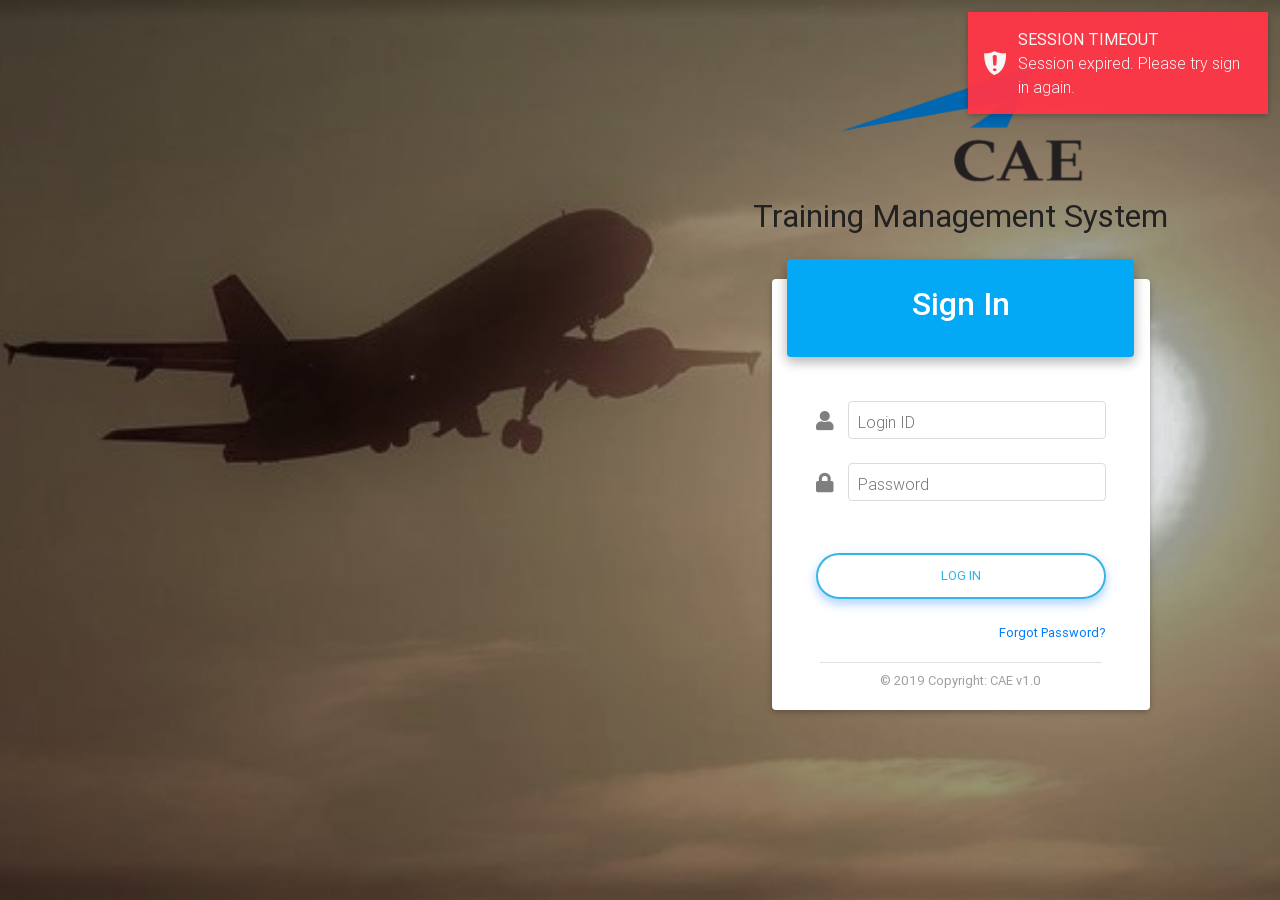
<file: user_management.html>
<!DOCTYPE html>
<html lang="en">
<head>
    <meta charset="utf-8">
    <meta name="viewport" content="width=device-width, initial-scale=1, shrink-to-fit=no">
    <meta http-equiv="x-ua-compatible" content="ie=edge">
    <title>GEMS 2.0</title>
    <!-- Font Awesome -->
    <link rel="stylesheet" href="https://use.fontawesome.com/releases/v5.6.1/css/all.css">
    <!-- Bootstrap core CSS -->
    <link rel="stylesheet" href="css/bootstrap.min.css">
    <!-- Material Design Bootstrap -->
    <link rel="stylesheet" href="css/mdb.min.css">
    <!-- DataTables.net -->
    <link rel="stylesheet" type="text/css" href="js/vendor/datatables/css/dataTables.bootstrap4.min.css"/>
    <!-- Your custom styles (optional) -->
    <link href="css/style.css" rel="stylesheet">
    <!-- Your custom styles (optional) -->
    <style>

    </style>
    <!-- JQuery -->
    <script type="text/javascript" src="js/jquery-3.4.0.min.js"></script>
</head>

<body class="fixed-sn light-blue-skin">
<!--Main Navigation-->
<header>
    <!-- Sidebar navigation -->
    <div class="includeHtml" id="h-nav_left"></div>
    <!-- Navbar -->
    <div class="includeHtml" id="h-nav_top"></div>
</header>
<!--Main layout-->
<main>
    <div class="container-fluid">
        <!--Section: Main panel-->
        <section class="mb-5 mt-lg-5 sectionUmnMain">
            <div class="card card-cascade narrower">
                <!--Section: Search Function & Chart-->
                <section>
                    <div class="row">
                        <!--Search Function-->
                        <div class="col-xl-5 col-lg-12 mr-0">
                            <div class="view view-cascade gradient-card-header rgba-cyan-strong z-depth-4">
                                <h2 class="h2-responsive mb-0">User Management</h2>
                            </div>
                            <div class="card-body card-body-cascade">
                                <div class="card-body pt-3">
                                    <div class="mt-1 pb-2">
                                        <h6>User Roles:</h6>
                                        <ul class="striped list-unstyled pl-2">
                                            <li><a href="javascript:void(0);" id="linkUmn0"></a></li>
                                            <li><a href="javascript:void(0);" id="linkUmn1"></a></li>
                                            <li><a href="javascript:void(0);" id="linkUmn2"></a></li>
                                            <li><a href="javascript:void(0);" id="linkUmn3"></a></li>
                                            <li><a href="javascript:void(0);" id="linkUmn4"></a></li>
                                        </ul>
                                    </div>
                                    <h6 class="pt-2 pb-3">Search:</h6>
                                    <div class="row">
                                        <div class="col-md-12 select-outline">
                                            <select id="optUmnDesignationId" class="mdb-select md-form md-outline colorful-select dropdown-info mt-0"></select>
                                            <label for="optUmnDesignationId">Designation</label>
                                        </div>
                                    </div>
                                    <div class="row">
                                        <div class="col-md-12 select-outline">
                                            <select id="optUmnGroupId" class="mdb-select md-form md-outline colorful-select dropdown-info mt-0"></select>
                                            <label for="optUmnGroupId">Site</label>
                                        </div>
                                    </div>
                                    <div class="md-form md-outline mt-0">
                                        <input type="text" id="txtUmnUserSearch" class="form-control">
                                        <label for="txtUmnUserSearch" class="active">Keyword Search</label>
                                    </div>
                                </div>
                            </div>
                        </div>
                        <!--Chart-->
                        <div class="col-xl-7 col-lg-12 mb-5">
                            <div class="view view-cascade z-depth-4">
                                <div id="chartUmnLeaveByStatus" style="height: 630px; margin: 0"></div>
                            </div>
                        </div>
                    </div>
                </section>
                <!--Section: Table-->
                <section>
                    <div class="card card-cascade narrower z-depth-0">
                        <div class="view view-cascade gradient-card-header aqua-gradient narrower py-2 mx-4 mb-3 d-flex justify-content-between align-items-center z-depth-3">
                            <div>
                                <button type="button" id="btnUmnUserAdd" class="btn btn-outline-white btn-rounded btn-sm px-2 material-tooltip-main" data-toggle="tooltip" data-placement="top" title="Add User"><i class="fas fa-plus mt-0"></i></button>
                                <a tabindex="0" role="button" class="btn btn-outline-white btn-rounded btn-sm px-2"
                                   data-toggle="popover" data-trigger="focus" title="User List"
                                   data-content="User List for all users that use the system."><i class="fas fa-info mt-0 mx-1"></i></a>
                                <button type="button" id="btnDtUmnUserRefresh" class="btn btn-outline-white btn-rounded btn-sm px-2" data-toggle="tooltip" data-placement="top" title="Refresh data"><i class="fas fa-sync mt-0"></i></button>
                            </div>
                            <a href="javascript:void(0);" class="text-white mx-3">User List</a>
                            <div>
                                <div id="btnDtUmnUserExport"></div>
                            </div>
                        </div>
                        <div class="px-4 pb-4">
                            <div class="table-responsive">
                                <table id="dtUmnUser" class="table table-hover mb-0 display responsive" cellspacing="0" width="100%">
                                    <thead>
                                    <tr class="th-strong">
                                        <th scope="row" style="width: 4%">#</th>
                                        <th>Name</th>
                                        <th width="10%">Site</th>
                                        <th width="13%">Designation</th>
                                        <th width="10%">Contact No.</th>
                                        <th width="15%">Email</th>
                                        <th width="14%">Roles</th>
                                        <th width="8%">Status</th>
                                        <th width="55px"></th>
                                    </tr>
                                    </thead>
                                    <tbody></tbody>
                                </table>
                            </div>
                        </div>
                    </div>
                </section>
            </div>
        </section>
    </div>
    <div class="includeHtml" id="h-modal_change_password"></div>
    <div class="includeHtml" id="h-modal_user"></div>

</main>

<!-- SCRIPTS -->
<script type="text/javascript">
    $('.includeHtml').each(function () {
        const divId = $(this).attr('id');
        $('#'+divId).load('html/'+divId.substr(2)+'.html?' + new Date().valueOf());
    });
</script>

<!-- Bootstrap tooltips -->
<script type="text/javascript" src="js/popper.min.js"></script>
<!-- Bootstrap core JavaScript -->
<script type="text/javascript" src="js/bootstrap.js"></script>
<!-- MDB core JavaScript -->
<script type="text/javascript" src="js/mdb.js"></script>
<!-- DataTables.net -->
<script type="text/javascript" src="js/vendor/datatables/js/jquery.dataTables.min.js"></script>
<script type="text/javascript" src="js/vendor/datatables/js/dataTables.bootstrap4.min.js"></script>
<script type="text/javascript" src="js/vendor/datatables/js/dataTables.buttons.min.js"></script>
<script type="text/javascript" src="js/vendor/datatables/js/buttons.html5.min.js"></script>
<script type="text/javascript" src="js/vendor/datatables/js/buttons.print.min.js"></script>
<script type="text/javascript" src="js/vendor/datatables/js/jszip.min.js"></script>
<script type="text/javascript" src="js/vendor/datatables/js/pdfmake.min.js"></script>
<script type="text/javascript" src="js/vendor/datatables/js/vfs_fonts.js"></script>
<!-- Highchart -->
<script type="text/javascript" src="js/vendor/highcharts/highcharts.js"></script>
<script type="text/javascript" src="js/vendor/highcharts/modules/exporting.js"></script>
<script type="text/javascript" src="js/vendor/highcharts/modules/export-data.js"></script>
<script type="text/javascript" src="js/vendor/highcharts/themes/dark-blue.js"></script>

<!--Custom scripts-->
<script type="text/javascript">
    document.write('<scr' + 'ipt src="js/common.js?' + new Date().valueOf() + '" type="text/javascript"></scr' + 'ipt>');

    let versionLocal_;
    let changePasswordClass_;
    let userManagementClass_;
    let modalUserClass_;

    document.addEventListener('DOMContentLoaded', function () {

        ShowLoader();
        setTimeout(function () {
            try {
                initiatePages();
                versionLocal_ = mzGetDataVersion();
                changePasswordClass_ = new ModalChangePassword();
                userManagementClass_ = new MainUserManagement();
                modalUserClass_ = new ModalUser();

                const refStatus_ = mzGetLocalArray('cae_status', versionLocal_, 'statusId');
                const refRole_ = mzGetLocalArray('cae_role', versionLocal_, 'roleId');
                const refDesignation_ = mzGetLocalArray('cae_designation', versionLocal_, 'designationId');
                const refGroup_ = mzGetLocalArray('cae_group', versionLocal_, 'groupId');
                //const refClient_ = mzGetLocalArray('cae_client', versionLocal_, 'clientId');
                //const refSite_ = mzGetLocalArray('cae_site', versionLocal_, 'siteId');

                modalUserClass_.setClassFrom(userManagementClass_);
                modalUserClass_.setRefDesignation(refDesignation_);
                //modalUserClass_.setRefClient(refClient_);
                //modalUserClass_.setRefSite(refSite_);
                modalUserClass_.init();

                userManagementClass_.setRefStatus(refStatus_);
                userManagementClass_.setRefRole(refRole_);
                userManagementClass_.setRefDesignation(refDesignation_);
                userManagementClass_.setRefGroup(refGroup_);
                userManagementClass_.setModalUserClass(modalUserClass_);
                userManagementClass_.init();
            } catch (e) {
                toastr['error'](e.message, _ALERT_TITLE_ERROR);
            }

            HideLoader();
        }, 300);
    });

    document.write('<scr' + 'ipt src="js/pages/modal_change_password.js?' + new Date().valueOf() + '" type="text/javascript"></scr' + 'ipt>');
    document.write('<scr' + 'ipt src="js/pages/modal_user.js?' + new Date().valueOf() + '" type="text/javascript"></scr' + 'ipt>');
    document.write('<scr' + 'ipt src="js/pages/main_user_management.js?' + new Date().valueOf() + '" type="text/javascript"></scr' + 'ipt>');

</script>
</file>
<file: css/style.css>
/* Your custom styles */
.pl-4_1 {
    padding-left: 2.1rem !important;
}
.pl-4_5 {
    padding-left: 2.5rem !important;
}
.pb-1_2 {
    padding-bottom: 1px !important;
}
.pb-1_3 {
    padding-bottom: 8px !important;
}
.mb-4_5 {
    margin-bottom: 27px !important;
}
.th-strong th {
    font-weight: 900 !important; 
}
.modal-dialog{
    overflow-y: initial !important
}
.modal-body{
    //max-height: calc(100vh - 300px);
    //overflow-y: auto;
}

.cascading-admin-card {
    margin-top: 1.25rem; }
.cascading-admin-card .admin-up {
    margin-left: 4%;
    margin-right: 4%;
    margin-top: -1.25rem; }
.cascading-admin-card .admin-up .fas,
.cascading-admin-card .admin-up .far,
.cascading-admin-card .admin-up .fab {
    padding: 1.7rem;
    font-size: 2rem;
    color: #fff;
    text-align: left;
    -webkit-border-radius: 3px;
    border-radius: 3px; }
.cascading-admin-card .admin-up .data {
    float: right;
    margin-top: 2rem;
    text-align: right; }
.cascading-admin-card .admin-up .data p {
    color: #999999;
    font-size: 12px; }

ul.striped li {
    padding: 0.5rem;
    border-bottom: 1px solid rgba(0, 0, 0, 0.15); }
ul.striped li:last-child {
    border-bottom: 0; }

/* temp fix to alignment issue for select box labels  */
.select-wrapper+label{
    z-index: 0;
    top: 0;
    margin-left: 0px;
}
.select-wrapper+label.active{
    font-size: 0.8rem;
    top: 0.7rem;
}
.md-outline.select-wrapper+label {
    top: .5em !important;
    z-index: 2 !important;
}
.select-wrapper.md-form.md-outline input.select-dropdown {
    margin-bottom: 0px;
}
.select-wrapper.md-form.md-outline+label {
    top: -1.7em!important;
    font-size: 13px;
}
.md-form.md-outline .form-control {
    margin-bottom: 0px;
}

@-webkit-keyframes autofill {
    to {
        color: #666;
        background: transparent; } }

@keyframes autofill {
    to {
        color: #666;
        background: transparent; } }

input:-webkit-autofill {
    -webkit-animation-name: autofill;
    animation-name: autofill;
    -webkit-animation-fill-mode: both;
    animation-fill-mode: both; }

.font-weight-500{font-weight:500!important}
</file>
<file: css/addons-pro/steppers.min.css>
label.invalid{font-size:12.8px;font-size:.8rem;font-weight:500;color:red!important;top:50px!important}label.invalid.active{-webkit-transform:translateY(0)!important;-ms-transform:translateY(0)!important;transform:translateY(0)!important}ul.stepper .wait-feedback{left:0;right:0;top:0;z-index:2;position:absolute;width:100%;height:100%;text-align:center;display:-webkit-box;display:-webkit-flex;display:-ms-flexbox;display:flex;-webkit-box-pack:center;-webkit-justify-content:center;-ms-flex-pack:center;justify-content:center;-webkit-box-align:center;-webkit-align-items:center;-ms-flex-align:center;align-items:center}ul.stepper .step{position:relative;list-style:none}ul.stepper .step.feedbacking .step-new-content>:not(.wait-feedback){opacity:.1}ul.stepper .step:not(:last-of-type).active{margin-bottom:2.25rem}ul.stepper .step:before{position:absolute;top:.75rem;counter-increment:section;content:counter(section);height:1.75rem;width:1.75rem;color:#fff;background-color:rgba(0,0,0,.3);-webkit-border-radius:100%;border-radius:100%;text-align:center;line-height:1.75rem;font-weight:400}ul.stepper .step.active:before{background-color:#4285f4}ul.stepper .step.done:before{content:'\f00c';font-family:'Font Awesome 5 free';font-size:1rem;font-weight:900;background-color:#00c851}ul.stepper .step.wrong:before{content:'\f071';font-family:'Font Awesome 5 free';font-size:1.1rem;font-weight:900;background-color:#ff3547}ul.stepper>li:not(:last-of-type){margin-bottom:.625rem;-webkit-transition:margin-bottom .4s;-o-transition:margin-bottom .4s;transition:margin-bottom .4s}ul.stepper .step-title{margin:0 -1.3rem;cursor:pointer;padding:.9688rem 2.75rem 1.5rem 4rem;display:block}ul.stepper .step-title:after{content:attr(data-step-label);display:block;position:absolute;font-size:.8rem;color:#424242;font-weight:400}ul.stepper .step-title:hover{background-color:rgba(0,0,0,.06)}ul.stepper .step.active .step-title{font-weight:500}ul.stepper .step-new-content{position:relative;display:none;height:calc(100% - 132px);width:inherit;overflow:visible;margin-left:41px;margin-right:24px}ul.stepper>.step:not(:last-of-type):after{content:'';position:absolute;top:3.125rem;left:.8438rem;width:.0625rem;height:40%;height:calc(100% - 38px);background-color:rgba(0,0,0,.1);-webkit-transition:all .4s;-o-transition:all .4s;transition:all .4s}ul.stepper>.step.active:not(:last-child):after{height:93%;height:calc(100% - 12px)}ul.stepper>.step[data-last=true]{margin-bottom:0}ul.stepper>.step[data-last=true]:after{height:0;width:0}ul.stepper .step-actions{display:-webkit-box;-webkit-box-pack:start}ul.stepper .step-actions .btn-flat:not(:last-child),ul.stepper .step-actions .btn-large:not(:last-child),ul.stepper .step-actions .btn:not(:last-child){margin-right:.3125rem}ul.stepper .step-new-content .row{margin-bottom:.4375rem}ul.stepper .md-form label{left:.875rem}ul.stepper .md-form .validate{margin-bottom:0}@media only screen and (min-width:993px){ul.stepper.horizontal{position:relative;display:-webkit-box;display:-webkit-flex;display:-ms-flexbox;display:flex;-webkit-box-pack:justify;-webkit-justify-content:space-between;-ms-flex-pack:justify;justify-content:space-between;min-height:20rem;margin-left:-1.5rem;margin-right:-1.5rem;padding-left:1.5rem;padding-right:1.5rem;overflow:hidden}ul.stepper.horizontal:before{content:'';background-color:transparent;width:100%;min-height:5.25rem;position:absolute;left:-3px;-webkit-border-top-left-radius:2px;border-top-left-radius:2px}ul.stepper.horizontal:first-child{margin-top:-2.7rem}ul.stepper.horizontal .step{position:static;margin:0;width:100%;display:-webkit-box;display:-webkit-flex;display:-ms-flexbox;display:flex;-webkit-box-align:center;-webkit-align-items:center;-ms-flex-align:center;align-items:center;height:5.25rem!important}ul.stepper.horizontal .step:not(:last-of-type):after{content:'';position:static;display:inline-block;width:100%;height:.0625rem}ul.stepper.horizontal>.step:last-of-type,ul.stepper.horizontal>.step[data-last=true]{width:auto!important}ul.stepper.horizontal>.step.active:not(:last-of-type):after{content:'';position:static;display:inline-block;width:100%;height:.0625rem}ul.stepper.horizontal .step.active .step-title:before{background-color:#4285f4}ul.stepper.horizontal .step.done .step-title:before{font-family:'Font Awesome 5 Free';font-weight:900;content:'\f00c';font-size:1rem;background:#00c851}ul.stepper.horizontal .step.wrong .step-title:before{font-family:'Font Awesome 5 Free';font-weight:900;content:'\f071';font-size:1.1rem;background-color:#ff3547}ul.stepper.horizontal .step-title{line-height:5.25rem;height:5.25rem;margin:0;padding:0 1.5625rem 0 4.0625rem;display:inline-block;max-width:13.75rem;white-space:nowrap;overflow:hidden;-o-text-overflow:ellipsis;text-overflow:ellipsis;-ms-flex-negative:0;-webkit-flex-shrink:0;flex-shrink:0}ul.stepper.horizontal .step:before{content:none}ul.stepper.horizontal .step .step-title:before{position:absolute;top:1.7813rem;left:1.1875rem;counter-increment:section;content:counter(section);height:1.75rem;width:1.75rem;color:#fff;background-color:rgba(0,0,0,.3);-webkit-border-radius:100%;border-radius:100%;text-align:center;line-height:1.75rem;font-weight:400}ul.stepper.horizontal .step-title:after{top:.9375rem}ul.stepper.horizontal .step-new-content{position:absolute;height:calc(100% - 84px);top:6rem;left:0;width:100%;overflow-y:auto;overflow-x:hidden;margin:0;padding:1.25rem 1.25rem 4.75rem 1.25rem}ul.stepper.horizontal .step-actions{position:absolute;bottom:0;left:0;width:100%;padding:20px;-webkit-box-orient:horizontal;-webkit-box-direction:reverse;-webkit-flex-direction:row-reverse;-ms-flex-direction:row-reverse;flex-direction:row-reverse}ul.stepper.horizontal .step-actions .btn-flat:not(:last-child),ul.stepper.horizontal .step-actions .btn-large:not(:last-child),ul.stepper.horizontal .step-actions .btn:not(:last-child){margin-left:.3125rem;margin-right:0}ul.stepper.horizontal .step-actions,ul.stepper.horizontal .step-new-content{padding-left:2.5rem;padding-right:2.5rem}}
</file>
